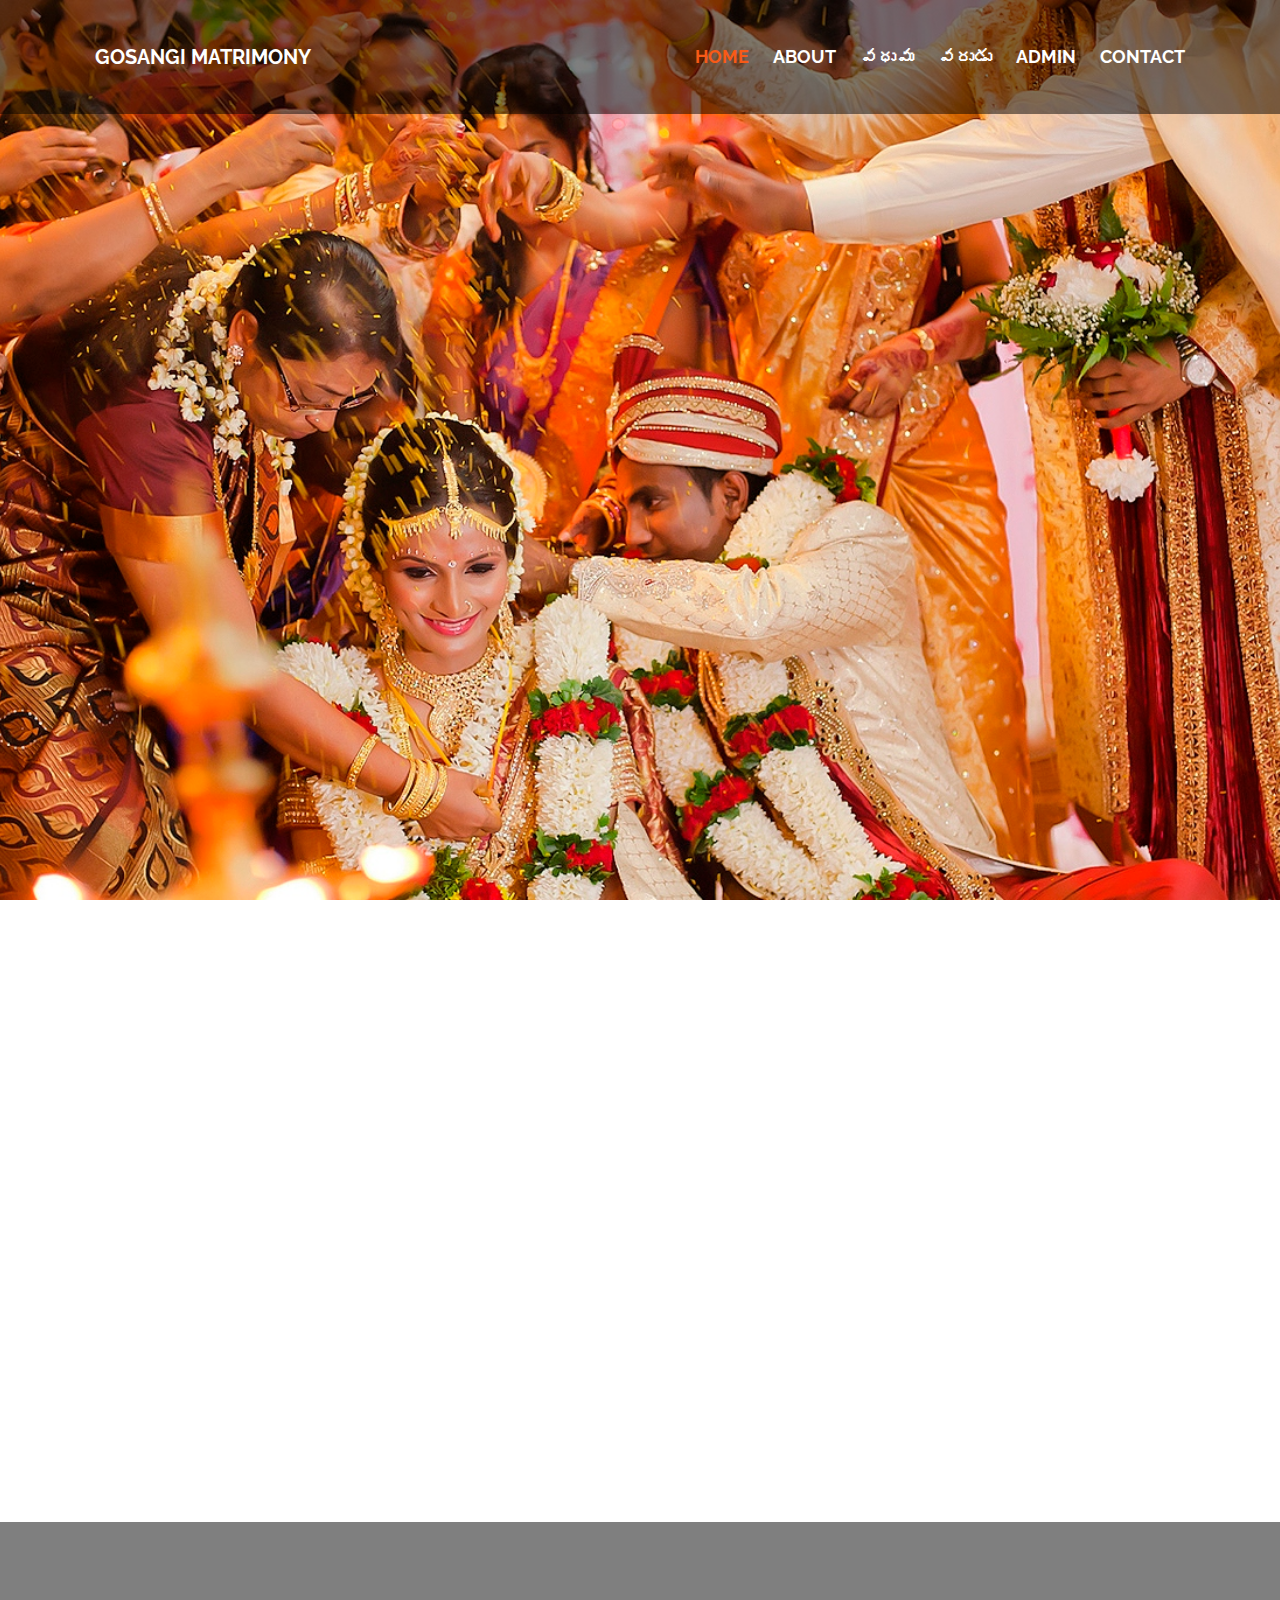
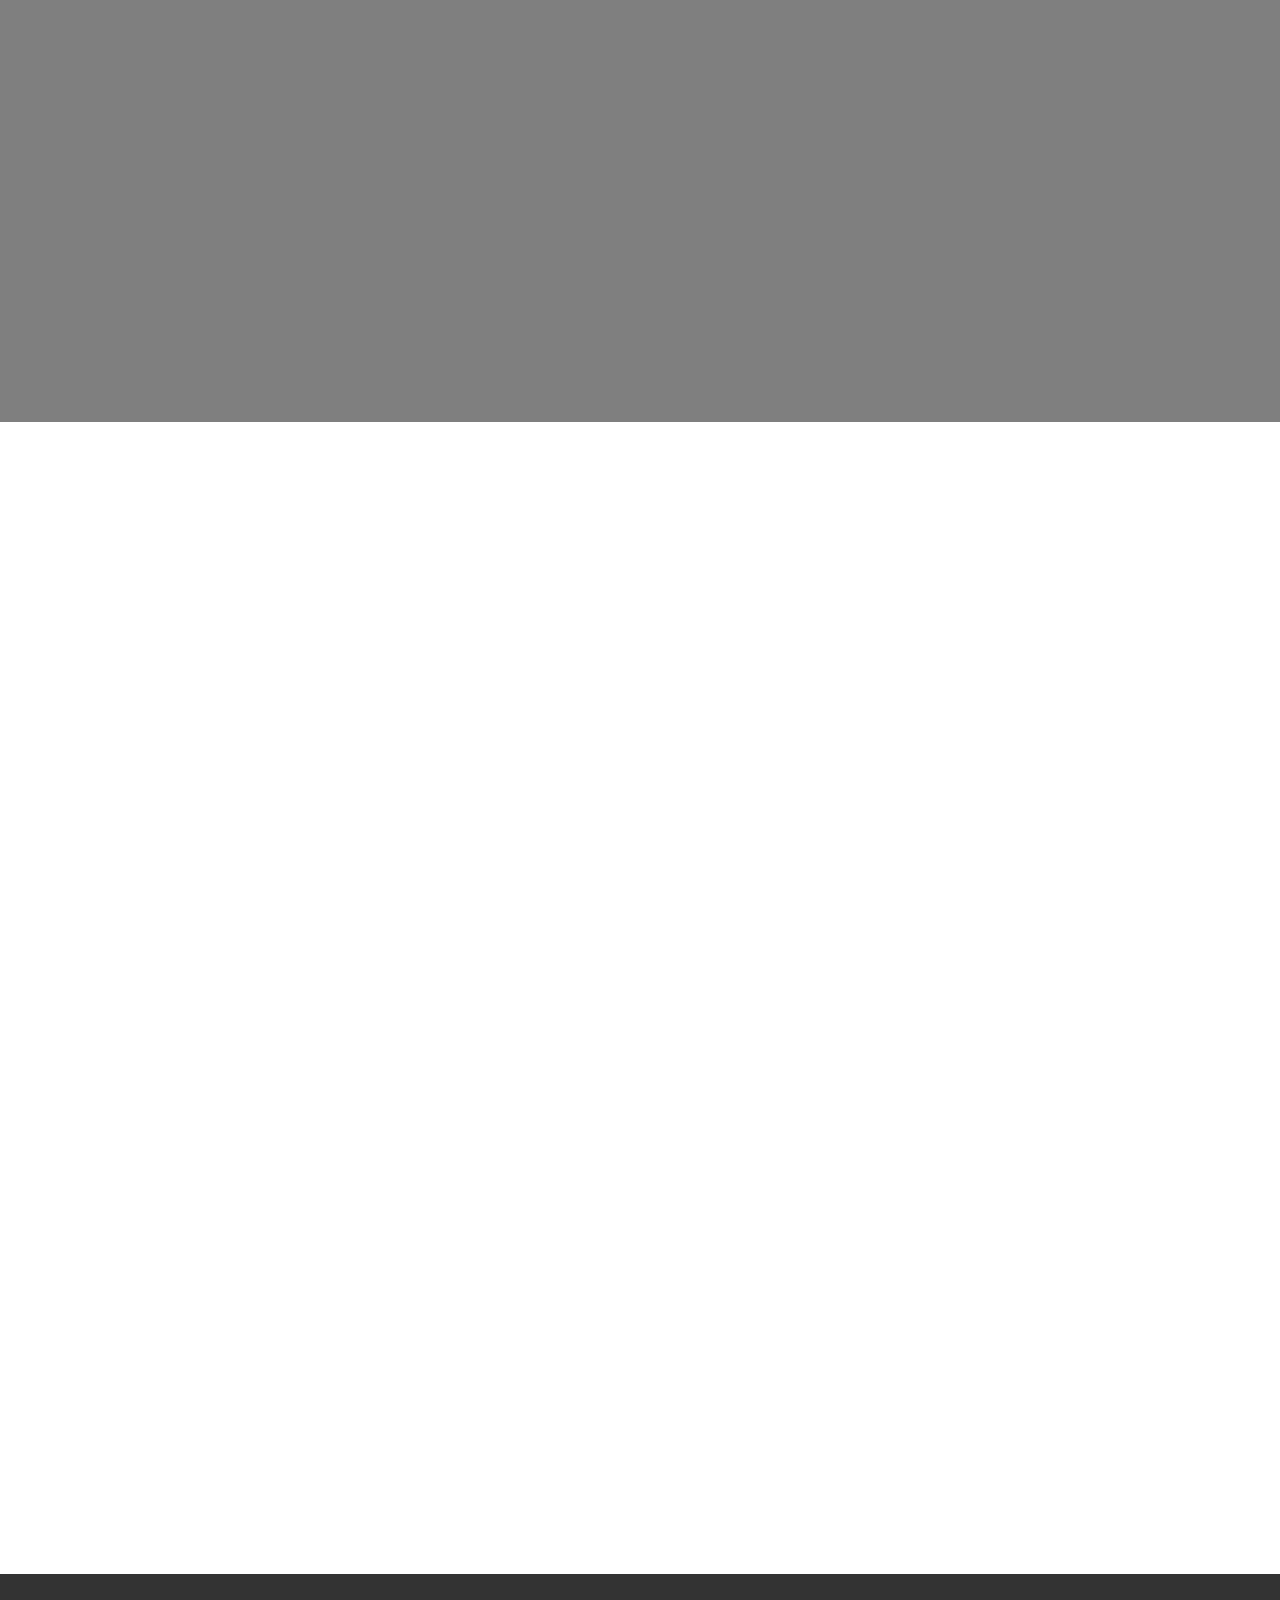
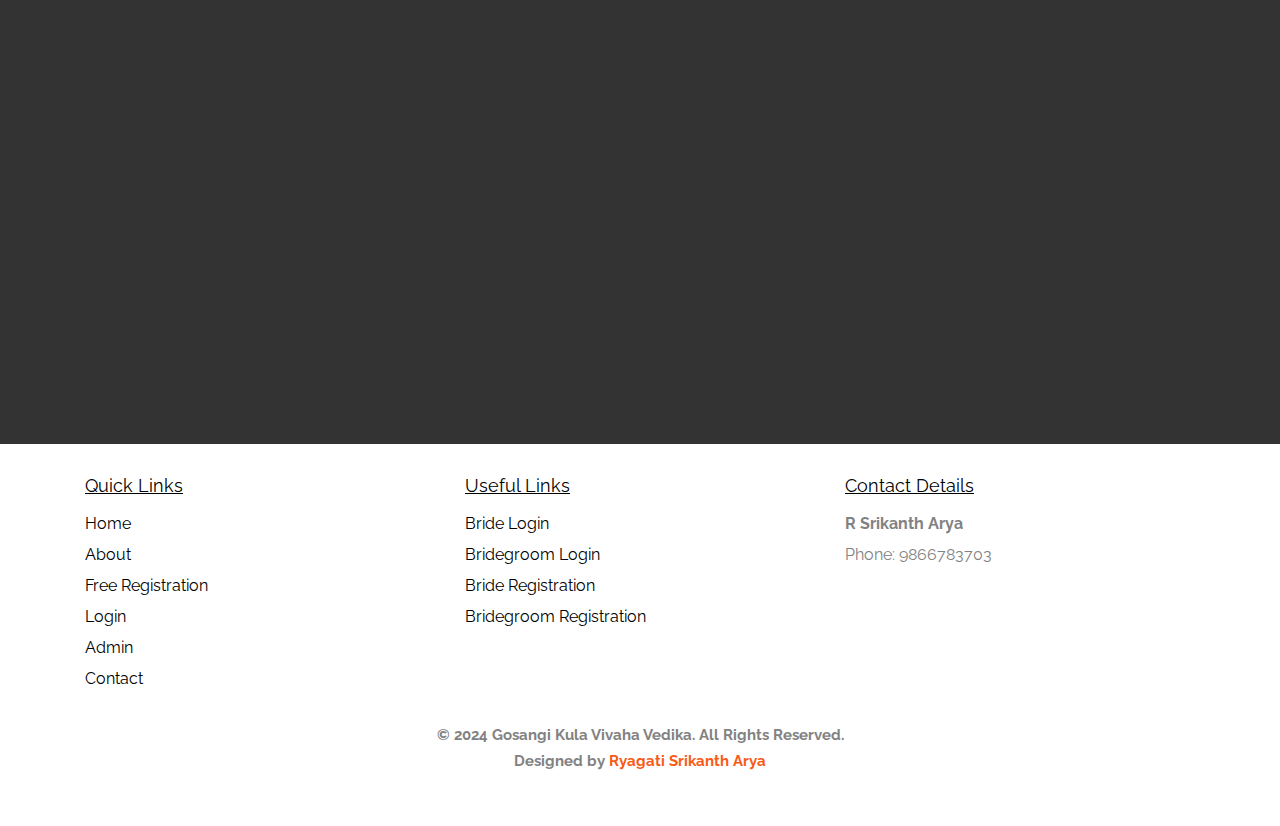
<file: 2/index.html>
<!DOCTYPE HTML>
<html>
	<head>
<!-- Google tag (gtag.js) -->
<script async src="https://www.googletagmanager.com/gtag/js?id=G-SCSZVDWNP1"></script>
<script>
  window.dataLayer = window.dataLayer || [];
  function gtag(){dataLayer.push(arguments);}
  gtag('js', new Date());

  gtag('config', 'G-SCSZVDWNP1');
</script>
	<meta charset="utf-8">
	<meta http-equiv="X-UA-Compatible" content="IE=edge">
	<title>Gusangi Kula Vivaha Vedika</title>
	<meta name="viewport" content="width=device-width, initial-scale=1">
<meta name="description" content="Gosangi Vivaha Vedika is a community platform dedicated to connecting brides and grooms within the Gosangi community. We offer services for marriage registration, matchmaking, and cultural events to foster connections and preserve our traditions.">
<meta name="keywords" content="Gosangi Matrimony, Gosangi Vivaha Vedika, matrimonial services, brides, grooms, marriage registration, matchmaking, community, Telugu weddings, Gosangi community">
<meta name="author" content="Ryagati Srikanth Arya">
<script>(function(w, d) { w.CollectId = "6724fc7648b2ba247e880e40"; var h = d.head || d.getElementsByTagName("head")[0]; var s = d.createElement("script"); s.setAttribute("type", "text/javascript"); s.async=true; s.setAttribute("src", "https://collectcdn.com/launcher.js"); h.appendChild(s); })(window, document);</script>



  	<!-- Facebook and Twitter integration -->
	<meta property="og:title" content=""/>
	<meta property="og:image" content=""/>
	<meta property="og:url" content=""/>
	<meta property="og:site_name" content=""/>
	<meta property="og:description" content=""/>
	<meta name="twitter:title" content="" />
	<meta name="twitter:image" content="" />
	<meta name="twitter:url" content="" />
	<meta name="twitter:card" content="" />

	<link href='https://fonts.googleapis.com/css?family=Raleway:400,300,600,400italic,700' rel='stylesheet' type='text/css'>
	
	<!-- Animate.css -->
	<link rel="stylesheet" href="css/animate.css">
	<!-- Icomoon Icon Fonts-->
	<link rel="stylesheet" href="css/icomoon.css">
	<!-- Bootstrap  -->
	<link rel="stylesheet" href="css/bootstrap.css">

	<!-- Magnific Popup -->
	<link rel="stylesheet" href="css/magnific-popup.css">

	<!-- Owl Carousel  -->
	<link rel="stylesheet" href="css/owl.carousel.min.css">
	<link rel="stylesheet" href="css/owl.theme.default.min.css">

	<!-- Theme style  -->
	<link rel="stylesheet" href="css/style.css">

	<!-- Modernizr JS -->
	<script src="js/modernizr-2.6.2.min.js"></script>
	
	<link rel="stylesheet" href="https://cdnjs.cloudflare.com/ajax/libs/font-awesome/6.0.0-beta3/css/all.min.css">
	</head>
	<body>
		
	<div class="gtco-loader"></div>
	
	<div id="page">
	<nav class="gtco-nav" role="navigation">
		<div class="nav-background"></div>
		<div class="gtco-container">
			<div class="row">
				<div class="col-xs-3">
					<div id="gtco-logo">
						<a href="index.html">Gosangi Matrimony</a>
					  </div>
				</div>
				<div class="col-xs-9 text-right menu-1">
					<ul>
						<li class="active"><a href="index.html">Home</a></li>
						<li><a href="about.html">About</a></li>
						<li class="has-dropdown">
							<a href="#">వధువు</a>
							<ul class="dropdown">
								<li><a href="loading.html">Login</a></li>
								<li><a href="loading.html">Registration</a></li>
							</ul>
						</li>
						<li class="has-dropdown">
							<a href="#">వరుడు</a>
							<ul class="dropdown">
								<li><a href="loading.html">Login</a></li>
								<li><a href="loading.html">Registration</a></li>
							</ul>
						</li>
						<li class="has-dropdown">
							<a href="#">Admin</a>
							<ul class="dropdown">
								<li><a href="loading.html">జిల్లా</a></li>
								<li><a href="loading.html">రాష్ట్ర</a></li>
							</ul>
						</li>
						<li><a href="contact.html">Contact</a></li>
					</ul>
				</div>
			</div>
			
		</div>
	</nav>

	<header id="gtco-header" class="gtco-cover" role="banner" style="background-image:url(images/banners/banner-.jpg);">
		<div class="overlay"></div>
		<div class="gtco-container">
			<div class="row">
				<div class="col-md-12 col-md-offset-0 text-center">
					<div class="display-t">
						<div class="display-tc animate-box" data-animate-effect="fadeIn">
							<h1>గోసంగి కుల వివాహ వేదిక</h1>
							<h2>గోసంగి కుల పెళ్లి సంబంధాలకు విశ్వసనీయ వేదిక</h2>
						</div>
					</div>
				</div>
			</div>
		</div>
	</header>
	
	<div id="gtco-features">
		<div class="gtco-container">
			<div class="row">
				<div class="col-md-4 col-sm-4">
					<div class="feature-center animate-box" data-animate-effect="fadeIn">
						<span class="icon">
							<i class="icon-heart"></i>
						</span>
						<h3>విశ్వసనీయ సంబంధాలు</h3>
						<p>మేము మీకు సురక్షితమైన మరియు విశ్వసనీయమైన వివాహ సంబంధాలను అందిస్తాము.</p>
						<p><a href="#" class="btn btn-primary btn-outline">మరింత తెలుసుకోండి</a></p>
					</div>
				</div>
				<div class="col-md-4 col-sm-4">
					<div class="feature-center animate-box" data-animate-effect="fadeIn">
						<span class="icon">
							<i class="icon-command"></i>
						</span>
						<h3>అందరికీ సమాన సేవ</h3>
						<p>ప్రతి అభ్యర్థి కోసం సమానమైన సేవలు, సౌకర్యాలు మరియు మద్దతు అందిస్తున్నాము.</p>
						<p><a href="#" class="btn btn-primary btn-outline">మరింత తెలుసుకోండి</a></p>
					</div>
				</div>
				<div class="col-md-4 col-sm-4">
					<div class="feature-center animate-box" data-animate-effect="fadeIn">
						<span class="icon">
							<i class="icon-calendar"></i>
						</span>
						<h3>త్వరిత మరియు సులభ నమోదు</h3>
						<p>మీ వివరాలను సులభంగా నమోదు చేయడం ద్వారా మీ కలల భాగస్వామిని త్వరగా కనుగొనండి.</p>
						<p><a href="#" class="btn btn-primary btn-outline">మరింత తెలుసుకోండి</a></p>
					</div>
				</div>
			</div>
		</div>
	</div>

	<!-- <div id="gtco-features-2">
		<div class="gtco-container">
			<div class="row">
				<div class="col-md-8 col-md-offset-2 text-center gtco-heading">
					<h2>Watch Our Videos</h2>
					<p>Dignissimos asperiores vitae velit veniam totam fuga molestias accusamus alias autem provident. Odit ab aliquam dolor eius.</p>
				</div>
			</div>
			
			<div class="row">
				<div class="col-md-4">
					<div class="gtco-video gtco-video-sm gtco-bg" style="background-image: url(images/img_1.jpg); ">
						<a href="https://vimeo.com/channels/staffpicks/93951774" class="popup-vimeo"><i class="icon-video"></i></a>
						<div class="overlay"></div>
					</div>
				</div>
				<div class="col-md-4">
					<div class="gtco-video gtco-video-sm gtco-bg" style="background-image: url(images/img_1.jpg); ">
						<a href="https://vimeo.com/channels/staffpicks/93951774" class="popup-vimeo"><i class="icon-video"></i></a>
						<div class="overlay"></div>
					</div>
				</div>
				<div class="col-md-4">
					<div class="gtco-video gtco-video-sm gtco-bg" style="background-image: url(images/img_1.jpg); ">
						<a href="https://vimeo.com/channels/staffpicks/93951774" class="popup-vimeo"><i class="icon-video"></i></a>
						<div class="overlay"></div>
					</div>
				</div>
			</div>
		</div>
	</div> -->

	<div id="gtco-counter" 
     class="gtco-bg gtco-cover gtco-counter" 
     style="position: relative; background-image: url(images/about.jpg); background-size: cover; background-position: center;">
     
    <!-- Overlay for better readability on top of background image -->
    <div class="overlay" style="position: absolute; top: 0; left: 0; width: 100%; height: 100%; background-color: rgba(0, 0, 0, 0.5); z-index: 1;"></div>

    <!-- Content that displays counters -->
    <div class="gtco-container" style="position: relative; z-index: 2;">
        <div class="row">
            <div class="display-t">
                <div class="display-tc">
                    <div class="col-md-3 col-sm-6 animate-box">
                        <div class="feature-center">
                            <span class="icon">
                                <i class="fas fa-female" aria-hidden="true"></i>
                            </span>
                            <span class="counter js-counter" data-from="0" data-to="10" data-speed="5000" data-refresh-interval="50">1</span>
                            <span class="counter-label">వధువులు</span>
                        </div>
                    </div>
                    <div class="col-md-3 col-sm-6 animate-box">
                        <div class="feature-center">
                            <span class="icon">
                                <i class="fas fa-male" aria-hidden="true"></i>
                            </span>
                            <span class="counter js-counter" data-from="0" data-to="30" data-speed="5000" data-refresh-interval="50">1</span>
                            <span class="counter-label">వరులు</span>
                        </div>
                    </div>
                    <div class="col-md-3 col-sm-6 animate-box">
                        <div class="feature-center">
                            <span class="icon">
                                <i class="fas fa-heart" aria-hidden="true"></i>
                            </span>
                            <span class="counter js-counter" data-from="0" data-to="15" data-speed="5000" data-refresh-interval="50">1</span>
                            <span class="counter-label">విజయవంతమైన సంబంధాలు</span>
                        </div>
                    </div>
                    <div class="col-md-3 col-sm-6 animate-box">
                        <div class="feature-center">
                            <span class="icon">
                                <i class="fas fa-users" aria-hidden="true"></i>
                            </span>
                            <span class="counter js-counter" data-from="0" data-to="15" data-speed="5000" data-refresh-interval="50">1</span>
                            <span class="counter-label">సంతోషకరమైన కుటుంబాలు</span>
                        </div>
                    </div>
                </div>
            </div>
        </div>
    </div>
</div>
<script>
    // Check if the screen width is 768px or less
    if (window.innerWidth <= 768) {
        document.getElementById("gtco-counter").style.backgroundImage = "url('images/feature.jpg')";
    }

    // Optional: Update the image on window resize
    window.addEventListener("resize", function() {
        if (window.innerWidth <= 768) {
            document.getElementById("gtco-counter").style.backgroundImage = "url('images/feature.jpg')";
        } else {
            document.getElementById("gtco-counter").style.backgroundImage = "url('images/about.jpg')";
        }
    });
</script>
	
	<!-- <div id="gtco-testimonial">
		<div class="gtco-container">
			<div class="row animate-box">
				<div class="col-md-8 col-md-offset-2 text-center gtco-heading">
					<h2>Testimonial</h2>
				</div>
			</div>
			<div class="row animate-box">
				
			
				<div class="owl-carousel owl-carousel-fullwidth ">
					<div class="item">
						<div class="testimony-slide active text-center">
							<figure>
								<img src="images/person_1.jpg" alt="user">
							</figure>
							<span>Jean Doe, via <a href="#" class="twitter">Twitter</a></span>
							<blockquote>
								<p>&ldquo;Far far away, behind the word mountains, far from the countries Vokalia and Consonantia, there live the blind texts. Separated they live in Bookmarksgrove right at the coast of the Semantics, a large language ocean.&rdquo;</p>
							</blockquote>
						</div>
					</div>
					<div class="item">
						<div class="testimony-slide active text-center">
							<figure>
								<img src="images/person_2.jpg" alt="user">
							</figure>
							<span>John Doe, via <a href="#" class="twitter">Twitter</a></span>
							<blockquote>
								<p>&ldquo;Separated they live in Bookmarksgrove right at the coast of the Semantics, a large language ocean.&rdquo;</p>
							</blockquote>
						</div>
					</div>
					<div class="item">
						<div class="testimony-slide active text-center">
							<figure>
								<img src="images/person_3.jpg" alt="user">
							</figure>
							<span>John Doe, via <a href="#" class="twitter">Twitter</a></span>
							<blockquote>
								<p>&ldquo;Far from the countries Vokalia and Consonantia, there live the blind texts. Separated they live in Bookmarksgrove right at the coast of the Semantics, a large language ocean.&rdquo;</p>
							</blockquote>
						</div>
					</div>
				</div>
			</div>
		</div>
	</div> -->

	<div id="gtco-services">
		<div class="gtco-container">
	
			<div class="row animate-box">
				<div class="col-md-8 col-md-offset-2 text-center gtco-heading">
					<h2>మేము అందిస్తున్నవి</h2>
					<p>వధువుల మరియు వరుల శోధనలో మీకు అవసరమైన అన్ని సహాయాలు ఇక్కడ ఉంటాయి. మేము వధువుల, వరుల మరియు రెండో వివాహాల కోసం ప్రత్యేకంగా సేవలు అందిస్తున్నాము.</p>
				</div>
			</div>
	
			<div class="row animate-box">
				<div class="gtco-tabs">
					<ul class="gtco-tab-nav">
						<li class="active"><a href="#" data-tab="1"><span class="icon"><i class="icon-gender"></i></span> వధువులు</a></li>
						<li><a href="#" data-tab="3"><span class="icon"><i class="icon-bride-2"></i></span>రెండవ వివాహ వధువులు</a></li>
						<li><a href="#" data-tab="2"><span class="icon"><i class="icon-groom"></i></span> వరులు</a></li>
						<li><a href="#" data-tab="4"><span class="icon"><i class="icon-groom-2"></i></span>రెండవ వివాహ వరులు</a></li>
					</ul>
					
	
					<!-- Tabs -->
					<div class="gtco-tab-content-wrap">
	
						<div class="gtco-tab-content tab-content active" data-tab-content="1">
							<div class="col-md-6">
								<div class="gtco-video gtco-bg" style="background-image: url(images/brides-grooms/brides.jpg); background-position: top; background-size: cover;">
								</div>
							</div>
							<div class="col-md-6">
								<h2>వధువులు</h2>
								<p>మేము వధువుల కోసం విశ్వసనీయమైన సేవలను అందిస్తున్నాము, మీకు సరైన జీవిత భాగస్వామిని కనుగొనడంలో మిమ్మల్ని తోడ్పడడం మా ధ్యేయం. మీ అవసరాలకు అనుగుణంగా వివాహ సంబంధాలను ఏర్పాటు చేయడంలో మేము మీతో ఉన్నాము.</p>
	
								<p>మీ ప్రయాణాన్ని సులభతరం చేసేందుకు మరియు శాంతి, సంతోషంతో నిండిన అనుబంధాలను కలుపుకునే దిశలో మా సేవలు నిరంతరం వినియోగించుకోగలిగేలా ఉన్నాయి.</p>
	
								<div class="row">
									<div class="col-md-6">
										<h2 class="uppercase">సులభమైన పరిష్కారం</h2>
										<p>వధువులను కనుగొనడం ఇకపై కష్టం కాదు. మీకు సులభతరమైన పరిష్కారాలను అందిస్తున్నాము.</p>
									</div>
									<div class="col-md-6">
										<h2 class="uppercase">నమ్మదగిన</h2>
										<p>మీ భవిష్యత్తును నిర్మించడానికి నాణ్యమైన, నమ్మదగిన సేవలు మీకు అందిస్తున్నాము.</p>
									</div>
								</div>
	
							</div>
						</div>
	
						<div class="gtco-tab-content tab-content" data-tab-content="2">
							<div class="col-md-6">
								<div class="gtco-video gtco-bg" style="background-image: url(images/brides-grooms/bridegrooms.jpeg);  background-position: top; background-size: cover;">
								</div>
							</div>
							<div class="col-md-6">
								<h2>వరులు</h2>
								<p>మేము వరుల కోసం ప్రత్యేకమైన మరియు వ్యక్తిగత సేవలను అందిస్తున్నాము. మీరు సరైన జీవిత భాగస్వామిని కనుగొనడంలో మార్గదర్శకత్వం చేయడమే మా లక్ష్యం. మీ అవసరాలకు అనుగుణంగా సక్రమమైన మరియు నాణ్యమైన పరిష్కారాలను అందించడానికి మేము మీతో ఉన్నాము.</p>
	
								<p>మీ ప్రయాణాన్ని సులభతరం చేసేందుకు మరియు శాంతి, సంతోషంతో నిండిన అనుబంధాలను కలుపుకునే దిశలో మా సేవలు నిరంతరం వినియోగించుకోగలిగేలా ఉన్నాయి.</p>
	
								<div class="row">
									<div class="col-md-6">
										<h2 class="uppercase">సులభమైన పరిష్కారం</h2>
										<p>వధువులను కనుగొనడం ఇకపై కష్టం కాదు. మీకు సులభతరమైన పరిష్కారాలను అందిస్తున్నాము.</p>
									</div>
									<div class="col-md-6">
										<h2 class="uppercase">నమ్మదగిన</h2>
										<p>మీ భవిష్యత్తును నిర్మించడానికి నాణ్యమైన, నమ్మదగిన సేవలు మీకు అందిస్తున్నాము.</p>
									</div>
								</div>
	
							</div>
						</div>
	
						<div class="gtco-tab-content tab-content" data-tab-content="3">
							<div class="col-md-6 col-md-push-6">
								<div class="gtco-video gtco-bg" style="background-image: url(images/brides-grooms/second-bride.jpg); ">
								</div>
							</div>
							<div class="col-md-6 col-md-pull-6">
								<div class="feature-left animate-box" data-animate-effect="fadeInLeft">
									<span class="icon">
										<i class="icon-check"></i>
									</span>
									<div class="feature-copy">
										<h3>రెండో వివాహ వధువులు</h3>
										<p>మేము రెండో వివాహానికి ప్రత్యేకమైన సేవలను అందిస్తున్నాము, మీకు సరైన వ్యక్తిని కనుగొనడంలో సహాయపడటానికి.</p>
									</div>
								</div>
					
								<div class="feature-left animate-box" data-animate-effect="fadeInLeft">
									<span class="icon">
										<i class="icon-check"></i>
									</span>
									<div class="feature-copy">
										<h3>సంతృప్తికరమైన ఎంపికలు</h3>
										<p>మీకు కావలసిన విధంగా సంతృప్తికరమైన ఎంపికలను అందించడం.</p>
									</div>
								</div>
					
								<div class="feature-left animate-box" data-animate-effect="fadeInLeft">
									<span class="icon">
										<i class="icon-check"></i>
									</span>
									<div class="feature-copy">
										<h3>సులభమైన ప్రక్రియ</h3>
										<p>మీ అవసరాలను తీర్చడానికి సులభమైన మరియు సమర్థవంతమైన ప్రక్రియ.</p>
									</div>
								</div>
							</div>
						</div>
					
						<div class="gtco-tab-content tab-content" data-tab-content="4">
							<div class="col-md-6 col-md-push-6">
								<div class="gtco-video gtco-bg" style="background-image: url(images/brides-grooms/second-bridegroom.jpg); background-position: top; background-size: cover;">
								</div>
							</div>
							<div class="col-md-6 col-md-pull-6">
								<div class="feature-left animate-box" data-animate-effect="fadeInLeft">
									<span class="icon">
										<i class="icon-check"></i>
									</span>
									<div class="feature-copy">
										<h3>రెండో వివాహ వరులు</h3>
										<p>మేము రెండో వివాహాలకు వరుల కోసం ప్రత్యేకమైన సేవలను అందిస్తున్నాము, మీరు సరైన వ్యక్తిని కనుగొనడంలో మీకు సహాయపడటానికి.</p>
									</div>
								</div>
						
								<div class="feature-left animate-box" data-animate-effect="fadeInLeft">
									<span class="icon">
										<i class="icon-check"></i>
									</span>
									<div class="feature-copy">
										<h3>నాణ్యమైన ఎంపికలు</h3>
										<p>మీ కోసం నాణ్యమైన మరియు విశ్వసనీయమైన ఎంపికలను అందించడం.</p>
									</div>
								</div>
						
								<div class="feature-left animate-box" data-animate-effect="fadeInLeft">
									<span class="icon">
										<i class="icon-check"></i>
									</span>
									<div class="feature-copy">
										<h3>సంతృప్తి ప్రధానమైనది</h3>
										<p>మీ సంతృప్తి మా ప్రాధమిక ఆలోచన.</p>
									</div>
								</div>
							</div>
						</div>
	
					</div>
	
				</div>
			</div>
		</div>
	</div>
	
	<div id="gtco-subscribe">
		<div class="gtco-container">
			<div class="row animate-box">
				<div class="col-md-8 col-md-offset-2 text-center gtco-heading">
					<h2>మన కులములో మన ఐక్యతనే మన బలం, ఇక్కడ ప్రతి గొంతుక మరియు ప్రతి చేయి కలిపి మన ఉజ్వల భవిష్యత్తును నిర్మిద్దాము.</h2>
				</div>
			</div>
		</div>
	</div>

	<footer id="gtco-footer" role="contentinfo">
		<div class="gtco-container">
			<div class="row">
    <!-- Quick Links -->
    <div class="col-md-4 col-sm-4 col-xs-4">
        <h4><u>Quick Links</u></h4>
        <ul class="gtco-footer-links">
            <li><a href="#">Home</a></li>
            <li><a href="#">About</a></li>
            <li><a href="#">Free Registration</a></li>
            <li><a href="loading.html">Login</a></li>
            <li><a href="#">Admin</a></li>
            <li><a href="#">Contact</a></li>
        </ul>
    </div>

    <!-- Useful Links -->
    <div class="col-md-4 col-sm-4 col-xs-4">
        <h4><u>Useful Links</u></h4>
        <ul class="gtco-footer-links">
            <li><a href="#">Bride Login</a></li>
            <li><a href="#">Bridegroom Login</a></li>
            <li><a href="#">Bride Registration</a></li>
            <li><a href="#">Bridegroom Registration</a></li>
        </ul>
    </div>

    <!-- Contact Details -->
    <div class="col-md-4 col-sm-4 col-xs-4">
        <h4><u>Contact Details</u></h4>
        <ul class="gtco-footer-links">
            <li><strong>R Srikanth Arya</strong></li>
            <li>Phone: 9866783703</li>
        </ul>
    </div>
</div>

			<div class="row copyright">
				<div class="col-md-12">
					<p style="text-align: center; font-size: 18px; font-weight: bold;">
    <small class="block">&copy; 2024 Gosangi Kula Vivaha Vedika. All Rights Reserved.</small> 
    <small class="block">Designed by <a href="https://aryasrikanth73.github.io/srikantharya/resume.html" target="_blank">Ryagati Srikanth Arya</a></small>
</p>

				</div>
			</div>

		</div>
	</footer>
	</div>

	<div class="gototop js-top">
		<a href="#" class="js-gotop"><i class="icon-arrow-up"></i></a>
	</div>
	
	<!-- jQuery -->
	<script src="js/jquery.min.js"></script>
	<!-- jQuery Easing -->
	<script src="js/jquery.easing.1.3.js"></script>
	<!-- Bootstrap -->
	<script src="js/bootstrap.min.js"></script>
	<!-- Waypoints -->
	<script src="js/jquery.waypoints.min.js"></script>
	<!-- Carousel -->
	<script src="js/owl.carousel.min.js"></script>
	<!-- countTo -->
	<script src="js/jquery.countTo.js"></script>
	<!-- Magnific Popup -->
	<script src="js/jquery.magnific-popup.min.js"></script>
	<script src="js/magnific-popup-options.js"></script>
	<!-- Main -->
	<script src="js/main.js"></script>

	</body>
</html>
</file>
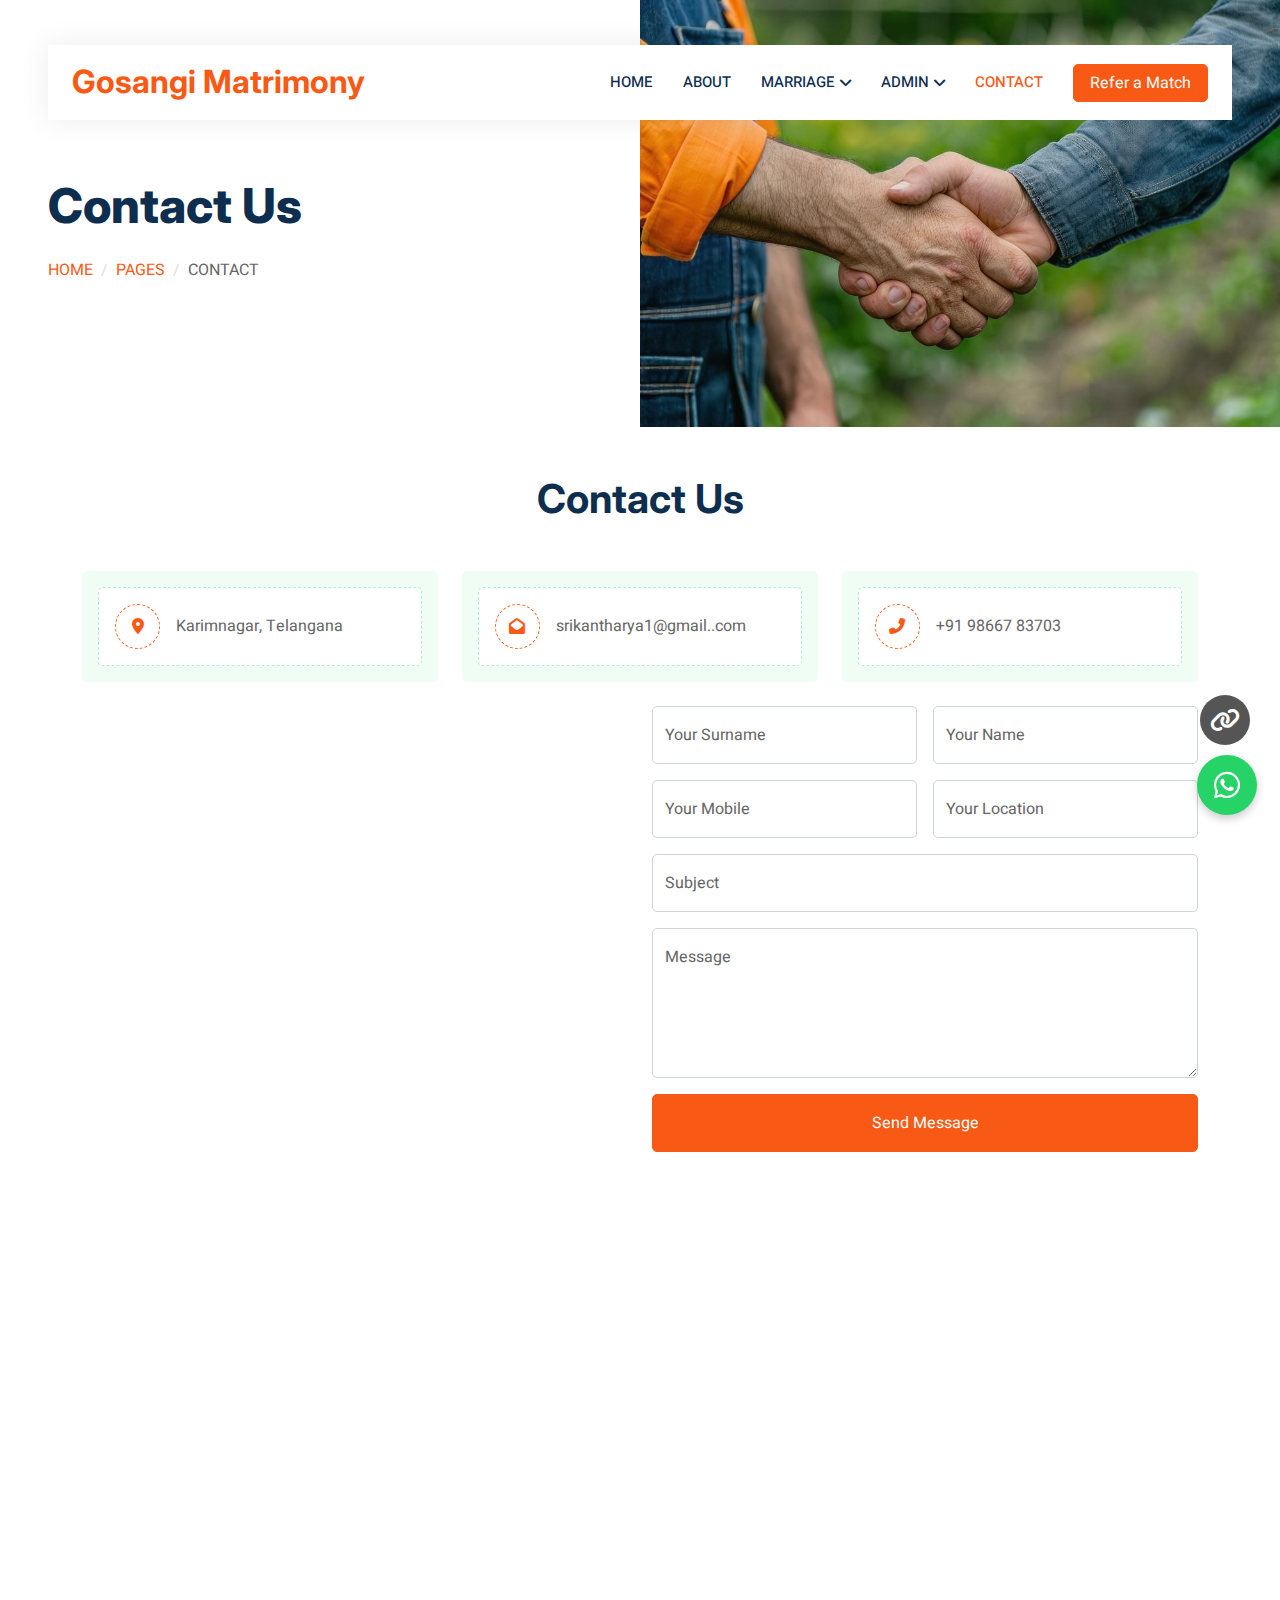
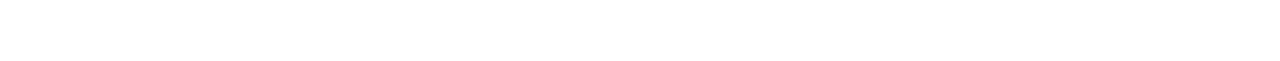
<file: contact.html>
<!DOCTYPE html>
<html lang="en">

<head>
    <meta charset="utf-8">
    <title>Gosangi Kula Vivaha Vedika</title>
    <meta content="width=device-width, initial-scale=1.0" name="viewport">
    <meta content="" name="keywords">
    <meta content="" name="description">

    <!-- Favicon -->
    <link href="img/favicon.ico" rel="icon">

    <!-- Google Web Fonts -->
    <link rel="preconnect" href="https://fonts.googleapis.com">
    <link rel="preconnect" href="https://fonts.gstatic.com" crossorigin>
    <link href="https://fonts.googleapis.com/css2?family=Heebo:wght@400;500;600&family=Inter:wght@700;800&display=swap" rel="stylesheet">
    
    <!-- Icon Font Stylesheet -->
    <link href="https://cdnjs.cloudflare.com/ajax/libs/font-awesome/5.10.0/css/all.min.css" rel="stylesheet">
    <link href="https://cdn.jsdelivr.net/npm/bootstrap-icons@1.4.1/font/bootstrap-icons.css" rel="stylesheet">

    <!-- Libraries Stylesheet -->
    <link href="lib/animate/animate.min.css" rel="stylesheet">
    <link href="lib/owlcarousel/assets/owl.carousel.min.css" rel="stylesheet">

    <!-- Customized Bootstrap Stylesheet -->
    <link href="css/bootstrap.min.css" rel="stylesheet">

    <!-- Template Stylesheet -->
    <link href="css/style.css" rel="stylesheet">
    <link href="css/social.css" rel="stylesheet">
    <link rel="stylesheet" href="https://cdnjs.cloudflare.com/ajax/libs/font-awesome/6.0.0-beta3/css/all.min.css">

    <script>(function(w, d) { w.CollectId = "6724fc7648b2ba247e880e40"; var h = d.head || d.getElementsByTagName("head")[0]; var s = d.createElement("script"); s.setAttribute("type", "text/javascript"); s.async=true; s.setAttribute("src", "https://collectcdn.com/launcher.js"); h.appendChild(s); })(window, document);</script>
</head>

<body>
    <div class="container-xxl bg-white p-0">
        <!-- Spinner Start -->
        <div id="spinner" class="show bg-white position-fixed translate-middle w-100 vh-100 top-50 start-50 d-flex align-items-center justify-content-center">
            <div class="spinner-border text-primary" style="width: 3rem; height: 3rem;" role="status">
                <span class="sr-only">Loading...</span>
            </div>
        </div>
        <!-- Spinner End -->
        <div id="whatsapp-widget">
        <a href="https://web.whatsapp.com/send?phone=9866783703&text=Hello" target="_blank" class="whatsapp-icon">
            <i class="fab fa-whatsapp"></i>
        </a>
      </div>
        <div id="social-media-widget">
        <div id="social-toggle" class="social-icon">
            <i class="fas fa-link"></i>
        </div>
        <a href="https://m.facebook.com//" target="_blank" class="social-icon facebook" style="display:none;">
            <i class="fab fa-facebook-f"></i>
        </a>
        <a href="https://www.instagram.com//" target="_blank" class="social-icon instagram" style="display:none;">
            <i class="fab fa-instagram"></i>
        </a>
        <a href="https://m.youtube.com/" target="_blank" class="social-icon linkedin" style="display:none;">
            <i class="fab fa-youtube"></i>
        </a>
      </div>
      <script>
  document.addEventListener('DOMContentLoaded', function() {
    document.getElementById('social-toggle').addEventListener('click', function() {
        const socialIcons = document.querySelectorAll('#social-media-widget .social-icon:not(#social-toggle)');
        socialIcons.forEach(icon => {
            if (icon.style.display === 'none' || icon.style.display === '') {
                icon.style.display = 'flex';
            } else {
                icon.style.display = 'none';
            }
        });
    });
});

</script>


        <!-- Navbar Start -->
        <div class="container-fluid nav-bar bg-transparent">
            <nav class="navbar navbar-expand-lg bg-white navbar-light py-0 px-4">
                <a href="index.html" class="navbar-brand d-flex align-items-center text-center">
                    <!-- <div class="icon p-2 me-2">
                        <img class="img-fluid" src="img/icon-deal.png" alt="Icon" style="width: 30px; height: 30px;">
                    </div> -->
                    <h2 class="m-0 text-primary">Gosangi Matrimony</h2>
                </a>
                <button type="button" class="navbar-toggler" data-bs-toggle="collapse" data-bs-target="#navbarCollapse">
                    <span class="navbar-toggler-icon"></span>
                </button>
                <div class="collapse navbar-collapse" id="navbarCollapse">
                    <div class="navbar-nav ms-auto">
                        <a href="index.html" class="nav-item nav-link">Home</a>
                        <a href="about.html" class="nav-item nav-link">About</a>
                        <div class="nav-item dropdown">
                            <a href="#" class="nav-link dropdown-toggle" data-bs-toggle="dropdown">Marriage</a>
                            <div class="dropdown-menu rounded-0 m-0">
                                <a href="loading.html" class="dropdown-item">Bride Registration</a>
                                <a href="loading.html" class="dropdown-item">Bridegroom Registration</a>
                                <a href="loading.html" class="dropdown-item">Bride Login</a>
                                <a href="loading.html" class="dropdown-item">Bridegroom Login</a>
                            </div>
                        </div>
                        <div class="nav-item dropdown">
                            <a href="#" class="nav-link dropdown-toggle" data-bs-toggle="dropdown">Admin</a>
                            <div class="dropdown-menu rounded-0 m-0">
                                <a href="loading.html" class="dropdown-item">State</a>
                                <a href="loading.html" class="dropdown-item">District</a>
                            </div>
                        </div>
                        <a href="contact.html" class="nav-item nav-link active">Contact</a>
                    </div>
                    <a href="" class="btn btn-primary px-3  mb-3 mb-lg-0">Refer a Match</a>
                </div>
            </nav>
        </div>
        <!-- Navbar End -->


        <!-- Header Start -->
        <div class="container-fluid header bg-white p-0">
            <div class="row g-0 align-items-center flex-column-reverse flex-md-row">
                <div class="col-md-6 p-5 mt-lg-5">
                    <h1 class="display-5 animated fadeIn mb-4">Contact Us</h1> 
                        <nav aria-label="breadcrumb animated fadeIn">
                        <ol class="breadcrumb text-uppercase">
                            <li class="breadcrumb-item"><a href="#">Home</a></li>
                            <li class="breadcrumb-item"><a href="#">Pages</a></li>
                            <li class="breadcrumb-item text-body active" aria-current="page">Contact</li>
                        </ol>
                    </nav>
                </div>
                <div class="col-md-6 animated fadeIn">
                    <img class="img-fluid" src="img/shake-hands.jpeg" alt="">
                </div>
            </div>
        </div>
        <!-- Header End -->


        <!-- Contact Start -->
        <div class="container-xxl py-5">
            <div class="container">
                <div class="text-center mx-auto mb-5 wow fadeInUp" data-wow-delay="0.1s" style="max-width: 600px;">
                    <h1 class="mb-3">Contact Us</h1>
                </div>
                <div class="row g-4">
                    <div class="col-12">
                        <div class="row gy-4">
                            <div class="col-md-6 col-lg-4 wow fadeIn" data-wow-delay="0.1s">
                                <div class="bg-light rounded p-3">
                                    <div class="d-flex align-items-center bg-white rounded p-3" style="border: 1px dashed rgba(0, 185, 142, .3)">
                                        <div class="icon me-3" style="width: 45px; height: 45px;">
                                            <i class="fa fa-map-marker-alt text-primary"></i>
                                        </div>
                                        <span>Karimnagar, Telangana</span>
                                    </div>
                                </div>
                            </div>
                            <div class="col-md-6 col-lg-4 wow fadeIn" data-wow-delay="0.3s">
                                <div class="bg-light rounded p-3">
                                    <div class="d-flex align-items-center bg-white rounded p-3" style="border: 1px dashed rgba(0, 185, 142, .3)">
                                        <div class="icon me-3" style="width: 45px; height: 45px;">
                                            <i class="fa fa-envelope-open text-primary"></i>
                                        </div>
                                        <span>srikantharya1@gmail..com</span>
                                    </div>
                                </div>
                            </div>
                            <div class="col-md-6 col-lg-4 wow fadeIn" data-wow-delay="0.5s">
                                <div class="bg-light rounded p-3">
                                    <div class="d-flex align-items-center bg-white rounded p-3" style="border: 1px dashed rgba(0, 185, 142, .3)">
                                        <div class="icon me-3" style="width: 45px; height: 45px;">
                                            <i class="fa fa-phone-alt text-primary"></i>
                                        </div>
                                        <span>+91 98667 83703</span>
                                    </div>
                                </div>
                            </div>
                        </div>
                    </div>
                    <div class="col-md-6 wow fadeInUp" data-wow-delay="0.1s">
                        <iframe class="position-relative rounded w-100 h-100"
                            src="https://www.google.com/maps/embed?pb=!1m18!1m12!1m3!1d63601.56981854507!2d79.0844893302109!3d18.439493527421437!2m3!1f0!2f0!3f0!3m2!1i1024!2i768!4f13.1!3m3!1m2!1s0x3bccd910bcf48931%3A0x4889b0398ed69f07!2sKarimnagar%2C%20Telangana!5e0!3m2!1sen!2sin!4v1730604327177!5m2!1sen!2sin"
                            frameborder="0" style="min-height: 400px; border:0;" allowfullscreen="" aria-hidden="false"
                            tabindex="0"></iframe>
                    </div>
                    <div class="col-md-6">
                        <div class="wow fadeInUp" data-wow-delay="0.5s">
                            <form>
                                <div class="row g-3">
                                    <div class="col-md-6">
                                        <div class="form-floating">
                                            <input type="text" class="form-control" id="surname" placeholder="Your Surname" required>
                                            <label for="surname">Your Surname</label>
                                        </div>
                                    </div>
                                    <div class="col-md-6">
                                        <div class="form-floating">
                                            <input type="text" class="form-control" id="fname" placeholder="Your Name" required>
                                            <label for="fname">Your Name</label>
                                        </div>
                                    </div>
                                    <div class="col-md-6">
                                        <div class="form-floating">
                                            <input type="number" class="form-control" id="mobile" placeholder="Your Mobile" required>
                                            <label for="mobile">Your Mobile</label>
                                        </div>
                                    </div>
                                    <div class="col-md-6">
                                        <div class="form-floating">
                                            <input type="text" class="form-control" id="location" placeholder="Your Location" required>
                                            <label for="location">Your Location</label>
                                        </div>
                                    </div>
                                    <div class="col-12">
                                        <div class="form-floating">
                                            <input type="text" class="form-control" id="subject" placeholder="Subject" required>
                                            <label for="subject">Subject</label>
                                        </div>
                                    </div>
                                    <div class="col-12">
                                        <div class="form-floating">
                                            <textarea class="form-control" placeholder="Leave a message here" id="message" style="height: 150px" required></textarea>
                                            <label for="message">Message</label>
                                        </div>
                                    </div>
                                    <div class="col-12">
                                        <button class="btn btn-primary w-100 py-3" type="submit">Send Message</button>
                                    </div>
                                </div>
                            </form>
                        </div>
                    </div>
                </div>
            </div>
        </div>
        <script>
            document.querySelector('form').addEventListener('submit', function(event) {
                event.preventDefault(); // Prevent the default form submission
                
                // Retrieve form data based on element IDs
                var surname = document.getElementById('surname').value; // Added surname
                var name = document.getElementById('fname').value; 
                var mobile = document.getElementById('mobile').value;
                var location = document.getElementById('location').value; // Added location
                var subject = document.getElementById('subject').value;
                var message = document.getElementById('message').value;
                
                // WhatsApp contact number and company name
                var whatsappNumber = '919866783703';
                var companyName = 'Gosangi Matrimony';
                
                // Format the message with line breaks
                var formattedMessage = `Hi👋🏻 *${companyName},*\nMy details are mentioned below. Call📞 me back.\n*Surname:* ${surname}\n*Name:* ${name}\n*Mobile:* ${mobile}\n*Location:* ${location}\n*Subject:* ${subject}\n*Message:* ${message}`;
                
                // Create the WhatsApp URL
                var whatsappURL = `https://wa.me/${whatsappNumber}?text=${encodeURIComponent(formattedMessage)}`;
                
                // Open WhatsApp
                window.open(whatsappURL, '_blank');
            });
        </script>
        <!-- Contact End -->


        <!-- Footer Start -->
        <div class="container-fluid bg-dark text-white-50 footer pt-5 mt-5 wow fadeIn" data-wow-delay="0.1s">
            <div class="container py-5">
                <div class="row g-5">
                    <div class="col-lg-3 col-md-6">
                        <h5 class="text-white mb-4">Get In Touch</h5>
                        <p class="mb-2"><i class="fa fa-map-marker-alt me-3"></i>Karimnagar, Telangana</p>
                        <p class="mb-2"><i class="fa fa-phone-alt me-3"></i>+91 98667 83703</p>
                        <p class="mb-2"><i class="fa fa-envelope me-3"></i>srikantharya1@gmail.com</p>
                        <div class="d-flex pt-2">
                            <a class="btn btn-outline-light btn-social" href="https://www.instagram.com/srikantharya204/"><i class="fab fa-instagram"></i></a>
                            <a class="btn btn-outline-light btn-social" href="https://www.facebook.com/srikanth.arya.18"><i class="fab fa-facebook-f"></i></a>
                            <a class="btn btn-outline-light btn-social" href=""><i class="fab fa-youtube"></i></a>
                            <a class="btn btn-outline-light btn-social" href="https://www.linkedin.com/in/srikanth-arya-061bb0226"><i class="fab fa-linkedin-in"></i></a>
                        </div>
                    </div>
                    <div class="col-lg-3 col-md-6">
                        <h5 class="text-white mb-4">Quick Links</h5>
                        <a class="btn btn-link text-white-50" href="">About Us</a>
                        <a class="btn btn-link text-white-50" href="">Contact Us</a>
                        <a class="btn btn-link text-white-50" href="">Our Services</a>
                        <a class="btn btn-link text-white-50" href="">Privacy Policy</a>
                        <a class="btn btn-link text-white-50" href="">Terms & Condition</a>
                    </div>
                    <div class="col-lg-3 col-md-6">
                        <h5 class="text-white mb-4">Useful Links</h5>
                        <a class="btn btn-link text-white-50" href="">Bride Registration</a>
                        <a class="btn btn-link text-white-50" href="">Bridegroom Registration</a>
                        <a class="btn btn-link text-white-50" href="">Bride Login</a>
                        <a class="btn btn-link text-white-50" href="">Bridegroom Login</a>
                        <a class="btn btn-link text-white-50" href="">Gallery</a>
                    </div>
                    <div class="col-lg-3 col-md-6">
                        <h5 class="text-white mb-4">Stay Connected</h5>
                        <p>For latest updates</p>
                        <div class="mb-3">
                            <a href="YOUR_WHATSAPP_GROUP_LINK" class="btn btn-success" target="_blank">Join Our WhatsApp Group</a>
                        </div>
                        <div>
                            <a href="YOUR_WHATSAPP_CHANNEL_LINK" class="btn btn-info" target="_blank">Join Our WhatsApp Channel</a>
                        </div>
                    </div>
                </div>
            </div>
            <div class="container">
                <div class="copyright">
                    <div class="row">
                        <div class="col-md-6 text-center text-md-start mb-3 mb-md-0">
                            &copy; <a class="border-bottom" href="#">Gosangi Matrimony</a>, All Right Reserved. 
Designed By <a class="border-bottom" href="https://aryasrikanth73.github.io/srikantharya/resume.html">Srikanth Arya</a>
                        </div>
                        <div class="col-md-6 text-center text-md-end">
                            <div class="footer-menu">
                                <a href="">Home</a>
                                <a href="">Cookies</a>
                                <a href="">Help</a>
                                <a href="">FQAs</a>
                            </div>
                        </div>
                    </div>
                </div>
            </div>
        </div>
        <!-- Footer End -->


        <!-- Back to Top -->
        <!-- <a href="#" class="btn btn-lg btn-primary btn-lg-square back-to-top"><i class="bi bi-arrow-up"></i></a> -->
    </div>

    <!-- JavaScript Libraries -->
    <script src="https://code.jquery.com/jquery-3.4.1.min.js"></script>
    <script src="https://cdn.jsdelivr.net/npm/bootstrap@5.0.0/dist/js/bootstrap.bundle.min.js"></script>
    <script src="lib/wow/wow.min.js"></script>
    <script src="lib/easing/easing.min.js"></script>
    <script src="lib/waypoints/waypoints.min.js"></script>
    <script src="lib/owlcarousel/owl.carousel.min.js"></script>

    <!-- Template Javascript -->
    <script src="js/main.js"></script>
</body>

</html>
</file>
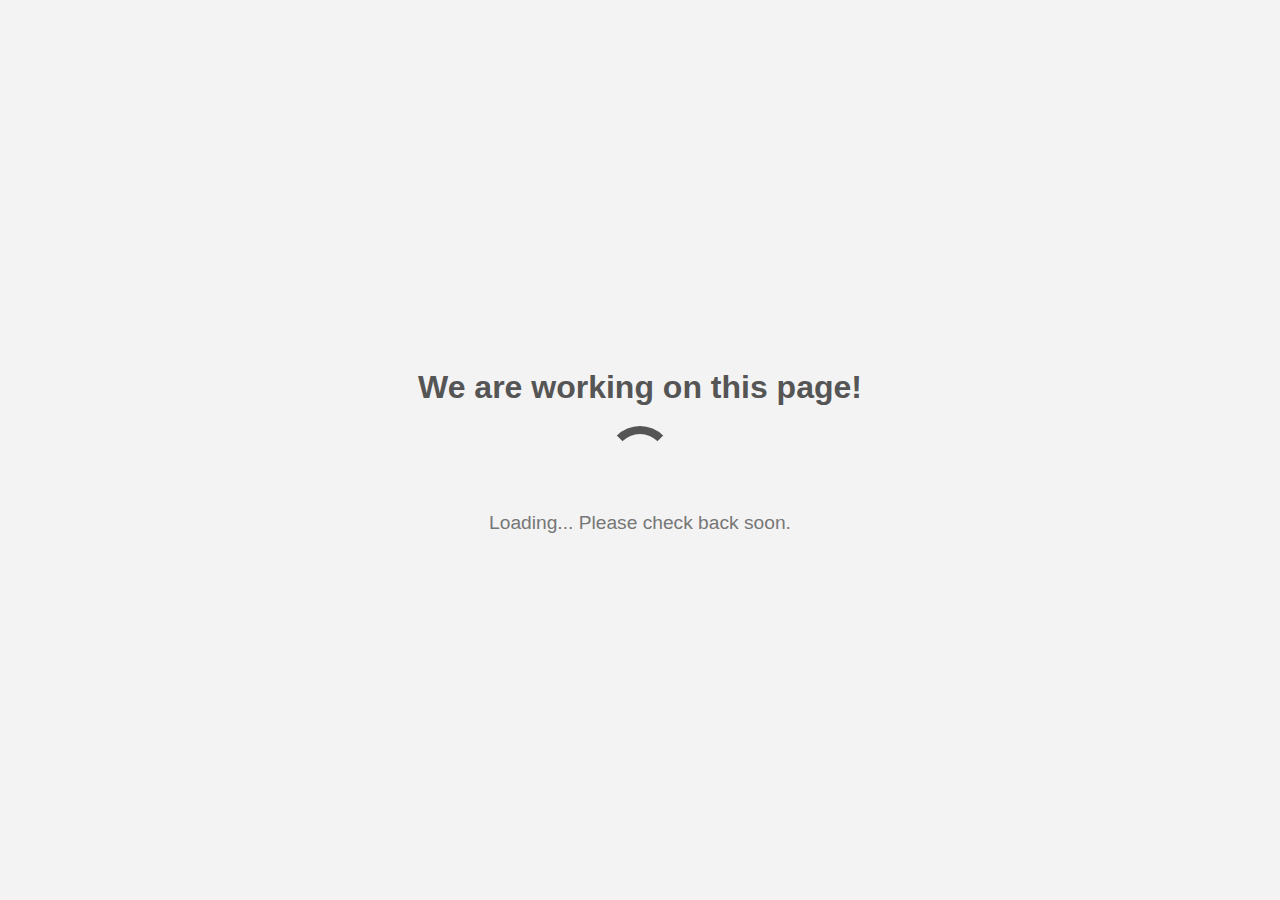
<file: loading.html>
<!DOCTYPE html>
<html lang="en">
<head>
<!-- Google tag (gtag.js) -->
<script async src="https://www.googletagmanager.com/gtag/js?id=G-SCSZVDWNP1"></script>
<script>
  window.dataLayer = window.dataLayer || [];
  function gtag(){dataLayer.push(arguments);}
  gtag('js', new Date());

  gtag('config', 'G-SCSZVDWNP1');
</script>
    <meta charset="UTF-8">
    <meta name="viewport" content="width=device-width, initial-scale=1.0">
    <title>Page Under Construction</title>
    <style>
        /* Reset body styles */
        body, html {
            margin: 0;
            padding: 0;
            height: 100%;
            display: flex;
            justify-content: center;
            align-items: center;
            background-color: #f3f3f3;
            font-family: Arial, sans-serif;
            color: #333;
        }

        /* Container styling */
        .construction-container {
            text-align: center;
        }

        h1 {
            font-size: 2em;
            margin-bottom: 20px;
            color: #555;
        }

        /* Loading animation */
        .loader {
            border: 8px solid #f3f3f3;
            border-top: 8px solid #555;
            border-radius: 50%;
            width: 50px;
            height: 50px;
            animation: spin 1s linear infinite;
            margin: 20px auto;
        }

        /* Keyframes for spinning loader */
        @keyframes spin {
            0% { transform: rotate(0deg); }
            100% { transform: rotate(360deg); }
        }

        p {
            font-size: 1.2em;
            color: #777;
        }
    </style>
</head>
<body>

<div class="construction-container">
    <h1>We are working on this page!</h1>
    <div class="loader"></div>
    <p>Loading... Please check back soon.</p>
</div>

</body>
</html>
</file>
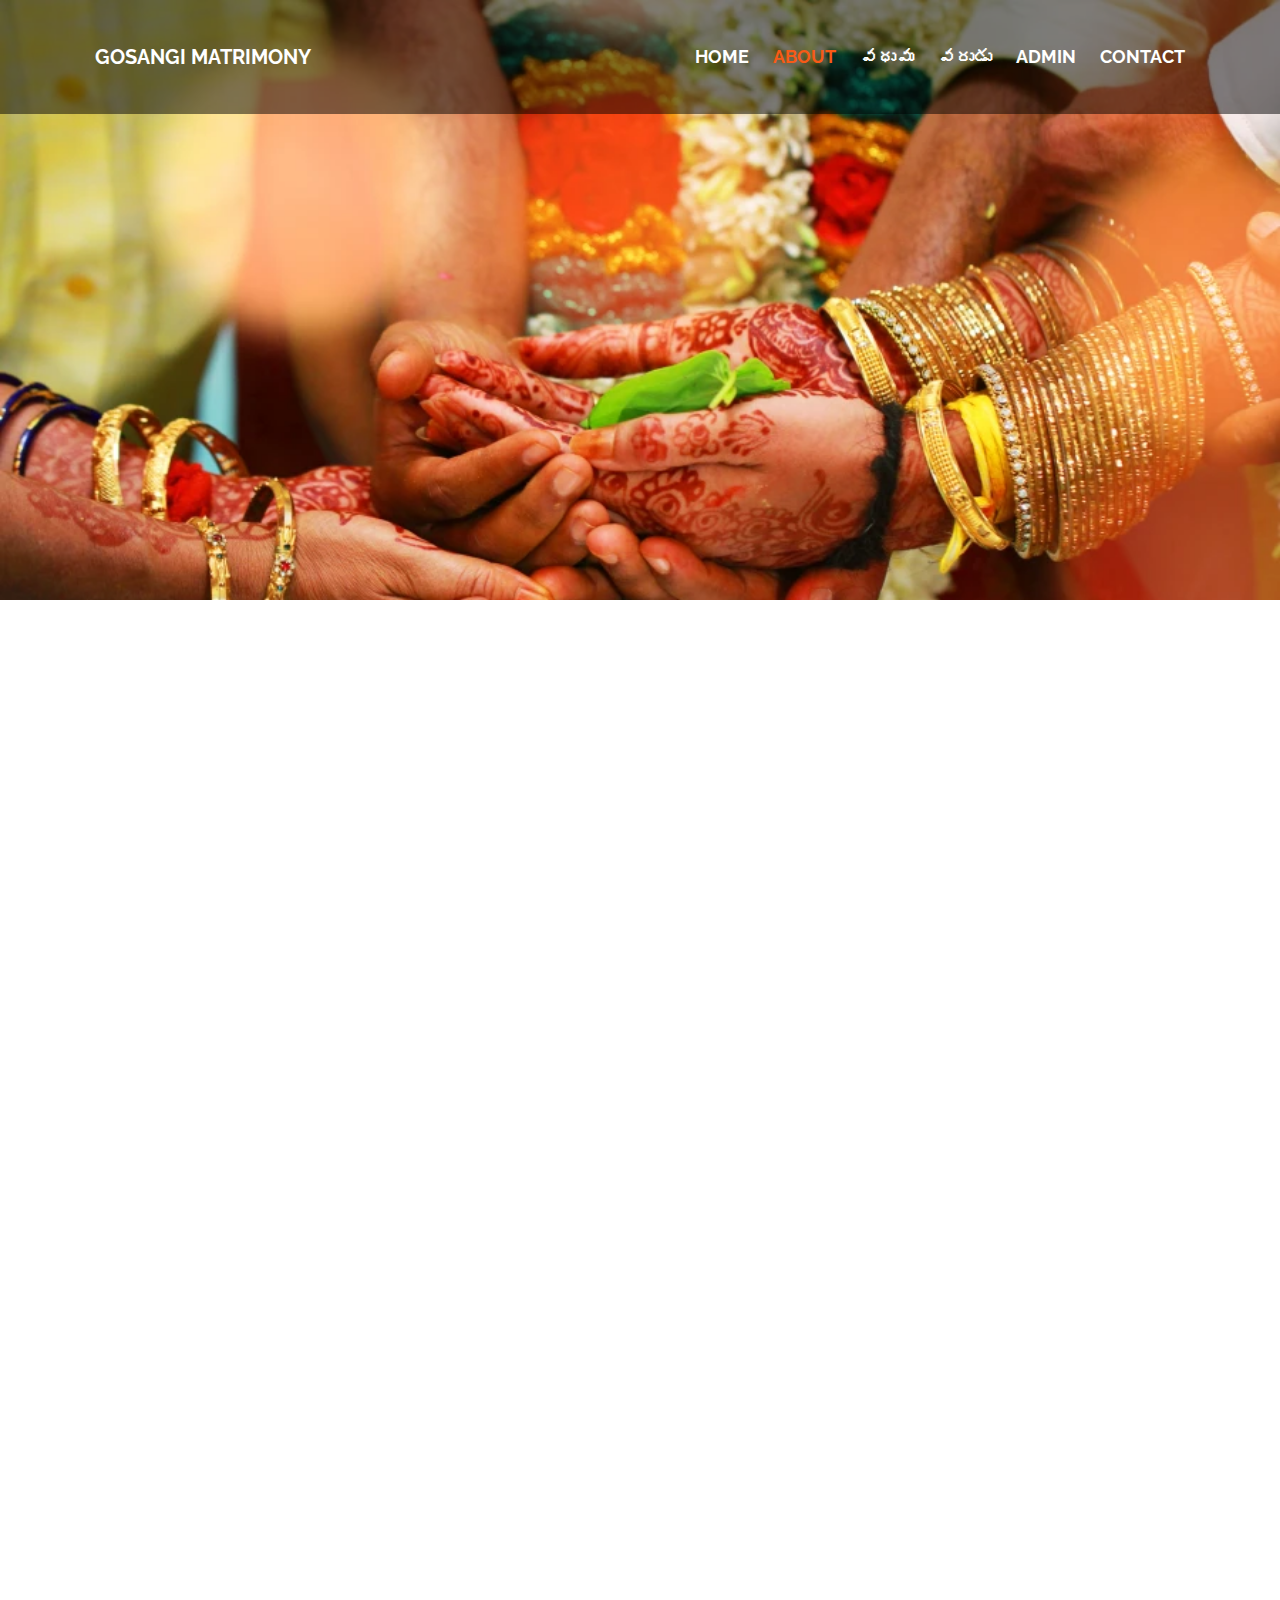
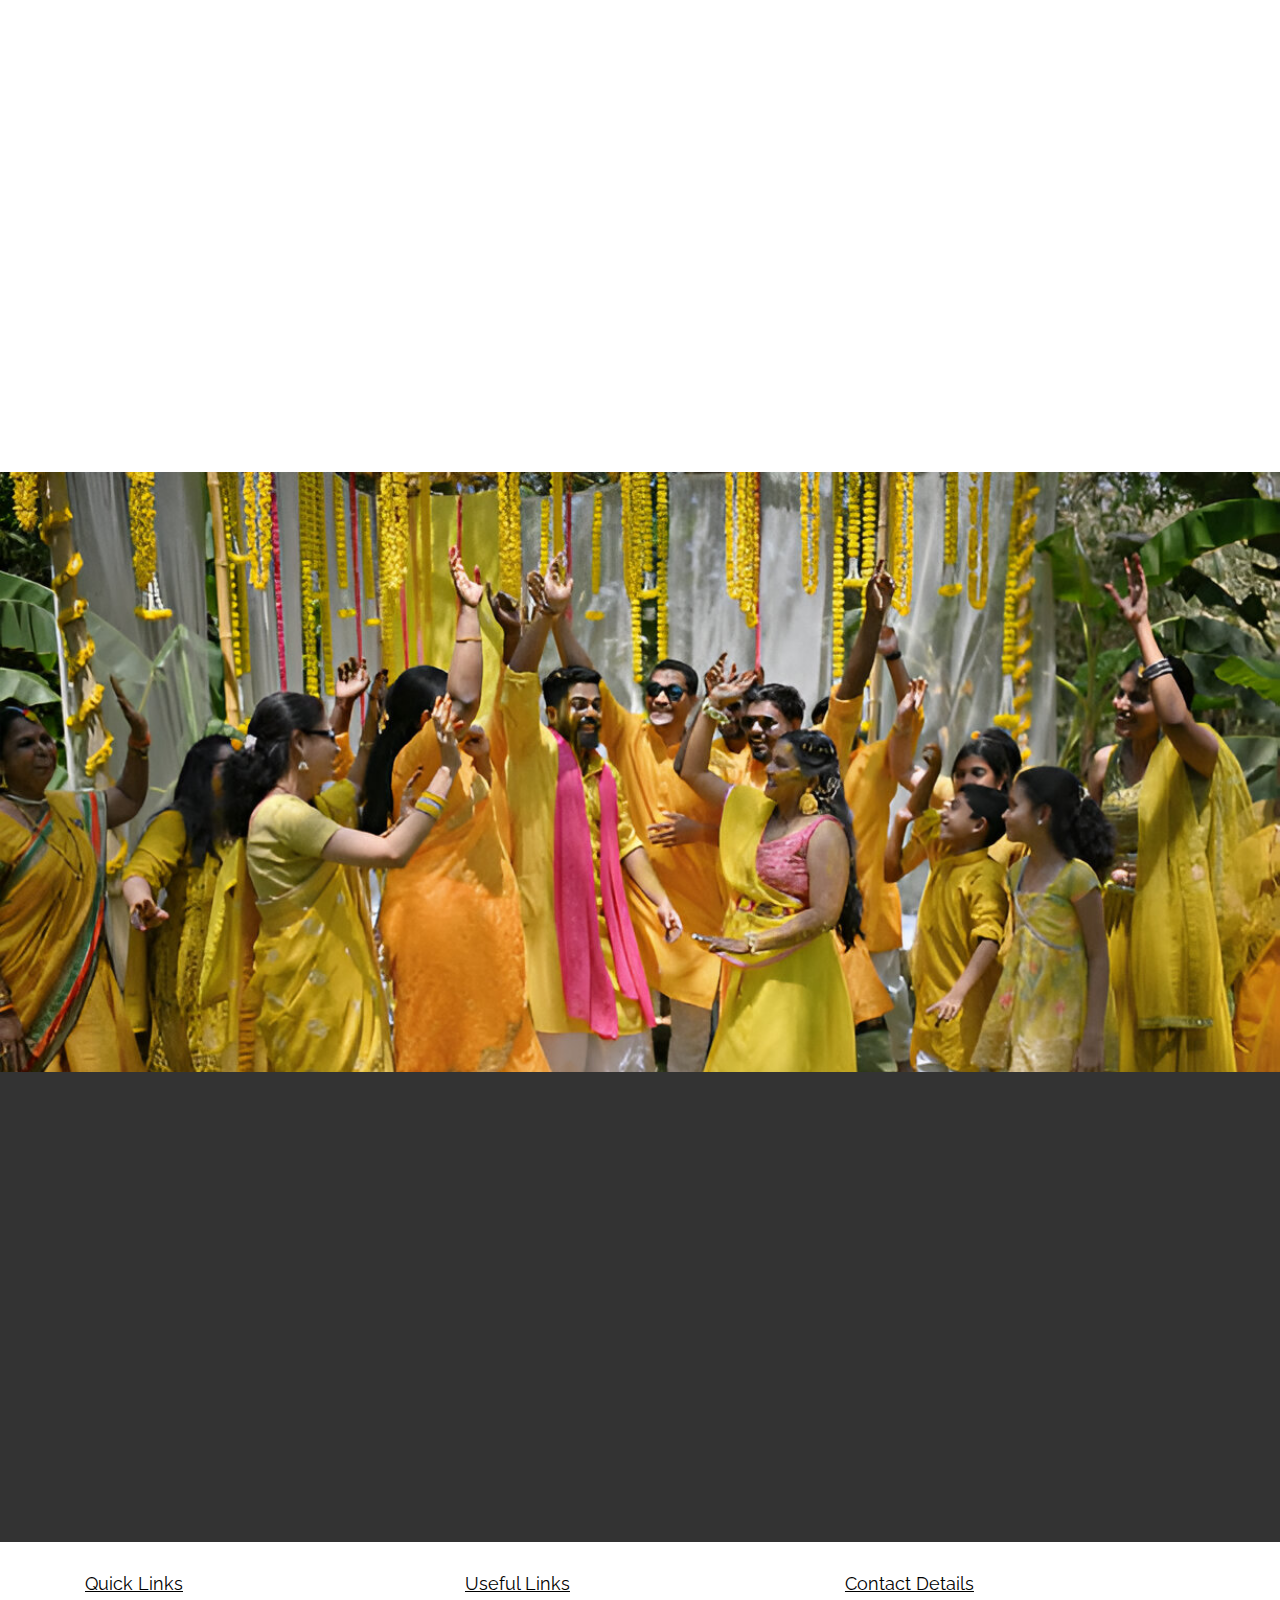
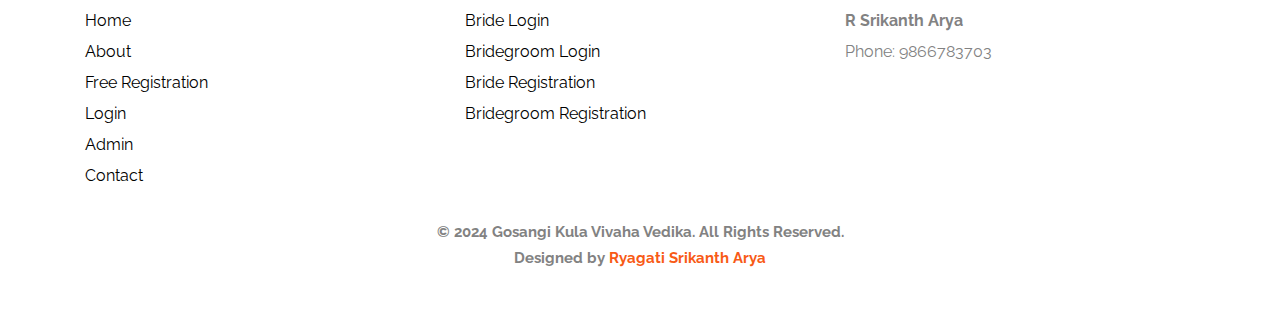
<file: 2/about.html>
<!DOCTYPE HTML>
<html>
	<head>
<!-- Google tag (gtag.js) -->
<script async src="https://www.googletagmanager.com/gtag/js?id=G-SCSZVDWNP1"></script>
<script>
  window.dataLayer = window.dataLayer || [];
  function gtag(){dataLayer.push(arguments);}
  gtag('js', new Date());

  gtag('config', 'G-SCSZVDWNP1');
</script>
	<meta charset="utf-8">
	<meta http-equiv="X-UA-Compatible" content="IE=edge">
	<title>Gusangi Kula Vivaha Vedika</title>
	<meta name="viewport" content="width=device-width, initial-scale=1">
<meta name="description" content="Gosangi Vivaha Vedika is a community platform dedicated to connecting brides and grooms within the Gosangi community. We offer services for marriage registration, matchmaking, and cultural events to foster connections and preserve our traditions.">
<meta name="keywords" content="Gosangi Matrimony, Gosangi Vivaha Vedika, matrimonial services, brides, grooms, marriage registration, matchmaking, community, Telugu weddings, Gosangi community">
<meta name="author" content="Ryagati Srikanth Arya">
<script>(function(w, d) { w.CollectId = "6724fc7648b2ba247e880e40"; var h = d.head || d.getElementsByTagName("head")[0]; var s = d.createElement("script"); s.setAttribute("type", "text/javascript"); s.async=true; s.setAttribute("src", "https://collectcdn.com/launcher.js"); h.appendChild(s); })(window, document);</script>



	

  	<!-- Facebook and Twitter integration -->
	<meta property="og:title" content=""/>
	<meta property="og:image" content=""/>
	<meta property="og:url" content=""/>
	<meta property="og:site_name" content=""/>
	<meta property="og:description" content=""/>
	<meta name="twitter:title" content="" />
	<meta name="twitter:image" content="" />
	<meta name="twitter:url" content="" />
	<meta name="twitter:card" content="" />

	<link href='https://fonts.googleapis.com/css?family=Raleway:400,300,600,400italic,700' rel='stylesheet' type='text/css'>
	
	<!-- Animate.css -->
	<link rel="stylesheet" href="css/animate.css">
	<!-- Icomoon Icon Fonts-->
	<link rel="stylesheet" href="css/icomoon.css">
	<!-- Bootstrap  -->
	<link rel="stylesheet" href="css/bootstrap.css">

	<!-- Magnific Popup -->
	<link rel="stylesheet" href="css/magnific-popup.css">

	<!-- Owl Carousel  -->
	<link rel="stylesheet" href="css/owl.carousel.min.css">
	<link rel="stylesheet" href="css/owl.theme.default.min.css">

	<!-- Theme style  -->
	<link rel="stylesheet" href="css/style.css">

	<!-- Modernizr JS -->
	<script src="js/modernizr-2.6.2.min.js"></script>

	</head>
	<body>
		
	<div class="gtco-loader"></div>
	
	<div id="page">
	<nav class="gtco-nav" role="navigation">
		<div class="nav-background"></div>
		<div class="gtco-container">
			<div class="row">
				<div class="col-xs-3">
					<div id="gtco-logo"><a href="index.html">Gosangi Matrimony</a></div>
				</div>
				<div class="col-xs-9 text-right menu-1">
					<ul>
						<li><a href="index.html">Home</a></li>
						<li class="active"><a href="about.html">About</a></li>
						<li class="has-dropdown">
							<a href="#">వధువు</a>
							<ul class="dropdown">
								<li><a href="loading.html">Login</a></li>
								<li><a href="loading.html">Registration</a></li>
							</ul>
						</li>
						<li class="has-dropdown">
							<a href="#">వరుడు</a>
							<ul class="dropdown">
								<li><a href="loading.html">Login</a></li>
								<li><a href="loading.html">Registration</a></li>
							</ul>
						</li>
						<li class="has-dropdown">
							<a href="#">Admin</a>
							<ul class="dropdown">
								<li><a href="loading.html">జిల్లా</a></li>
								<li><a href="loading.html">రాష్ట్ర</a></li>
							</ul>
						</li>
						<li><a href="contact.html">Contact</a></li>
					</ul>
				</div>
			</div>
			
		</div>
	</nav>

	<header id="gtco-header" class="gtco-cover gtco-cover-sm" role="banner" style="background-image:url(images/banners/banner-1.webp);">
		<div class="overlay"></div>
		<div class="gtco-container">
			<div class="row">
				<div class="col-md-8 col-md-offset-2 text-center">
					<div class="display-t">
						<div class="display-tc animate-box" data-animate-effect="fadeIn">
							<h1>About Us</h1>
							
						</div>
					</div>
				</div>
			</div>
		</div>
	</header>
	<div id="gtco-team" class="gtco-section">
		<div class="gtco-container">
			<div class="row animate-box">
				<div class="col-md-8 col-md-offset-2 text-center gtco-heading">
					<h2>Founder</h2>
				</div>
			</div>
			<div class="row">
				<div class="col-md-12 animate-box" data-animate-effect="fadeIn">
					<div class="gtco-staff">
						<img src="images/srikanth.jpg" alt="Srikanth Arya">
						<h3>Ryagati Srikanth Arya</h3>
						<strong class="role">Web Developer</strong>
						<p>గోసంగి వివాహ వేదికను మన సమాజంలో అనుబంధాన్ని మరియు మద్దతును ప్రోత్సహించడానికి అభివృద్ధి చేసాము. ఈ వేదిక, మన సంస్కృతిలోని సాంప్రదాయాలను ఉల్లేఖించడానికి మరియు జరుపుకోడానికి అవసరమైన ముఖ్యమైన సమాచారం పంచుకోవడానికి ఒక ప్రాధాన్యత కలిగిన వనరు గా పనిచేస్తుంది. వివాహం, సమ్మేళన సేవలు మరియు సమాజ కార్యక్రమాల గురించి పంచుకోవడానికీ కూడా దోహదపడుతోంది. ఈ ప్రయత్నం ద్వారా మన వర్గం యొక్క కుటుంబాలకు చెందిన అమ్మాయిలకు మరియు అబ్బాయిలకు సరైన జంటలను కనుగొనడానికి, తమ కథలను పంచుకోవడానికి మరియు మన గోసంగి వారసత్వ బంధాలను బలోపేతం చేయడానికి మేము శక్తివంతం చేస్తాము.</p>
						<p>ఈ కృషి ద్వారా, మన సమాజంలో సానుకూల మార్పులు చెయ్యడానికి మేము కృషి చేస్తాము. మన సమాజానికి అవసరమైన సమగ్రత, మద్దతు మరియు సంబంధాలను ఏర్పరచడానికి ఈ వేదిక ఉపయోగపడుతుంది అని భావిస్తున్నాం.</p>
						<p>దయచేసి అందరూ సహకరించి మీ యొక్క ఆశీస్సులు మరియు దీవెనలు అందిస్తారని ఈ మా యొక్క చిన్న అడుగు.</p>
						<ul class="gtco-social-icons">
							<li><a href="https://www.linkedin.com/in/srikanth-arya-061bb0226"><i class="icon-linkedin"></i></a></li>
							<li><a href="https://www.facebook.com/srikanth.arya.18"><i class="icon-facebook"></i></a></li>
							<li><a href="https://www.instagram.com/srikantharya204/"><i class="icon-instagram"></i></a></li>
							<li><a href="https://github.com/aryasrikanth73"><i class="icon-github"></i></a></li>
						</ul>
					</div>
				</div>
			</div>

		</div>
	</div>
	
	<div class="">
		<div class="gtco-container">
			<div class="row animate-box">
				<div class="col-md-8 col-md-offset-2 text-center gtco-heading">
					<h2>మమ్మల్ని ఎందుకు ఎంచుకోవాలి</h2>
					<p>జీవిత భాగస్వామిని కనుగొనే విభాగంలో మేము విశ్వసనీయత మరియు నిబద్ధతతో మీకు సేవలు అందిస్తున్నాము. మీ సంతోషం మా లక్ష్యం.</p>
				</div>
			</div>
			<div class="row animate-box" style="padding: 30px;">
				<div class="col-md-6">
					<div class="feature-left animate-box" data-animate-effect="fadeInLeft">
						<span class="icon">
							<i class="icon-check"></i>
						</span>
						<div class="feature-copy">
							<h3>నమ్మకమైన ప్రొఫైల్స్</h3>
							<p>నిరంతరం పరిశీలించి, సురక్షితమైన ప్రొఫైల్స్ ద్వారా మీకోసం తగిన జీవిత భాగస్వామిని అందించగలము.</p>
						</div>
					</div>
	
					<div class="feature-left animate-box" data-animate-effect="fadeInLeft">
						<span class="icon">
							<i class="icon-check"></i>
						</span>
						<div class="feature-copy">
							<h3>సంపూర్ణ అనుకూలత</h3>
							<p>మీ అన్ని పరికరాలపై వాడుకోవడానికి అనువుగా మా వెబ్‌సైట్‌ను రూపొందించాము.</p>
						</div>
					</div>
	
					<div class="feature-left animate-box" data-animate-effect="fadeInLeft">
						<span class="icon">
							<i class="icon-check"></i>
						</span>
						<div class="feature-copy">
							<h3>తక్షణ కాంటాక్ట్ ఆప్షన్లు</h3>
							<p>సులభంగా మరియు వేగంగా సంబంధాలను ఏర్పాటు చేసుకోవడానికి ఎల్లప్పుడూ సిద్ధంగా ఉన్నాం.</p>
						</div>
					</div>
				</div>
				<div class="col-md-6">
					<div class="feature-left animate-box" data-animate-effect="fadeInLeft">
						<span class="icon">
							<i class="icon-check"></i>
						</span>
						<div class="feature-copy">
							<h3>ఆధునిక శోధన ఫిల్టర్లు</h3>
							<p>మీకు కావలసిన మాచింగ్ ప్రొఫైల్స్‌ను సులభంగా కనుగొనే ఫిల్టర్స్ అందించబడినవి.</p>
						</div>
					</div>
	
					<div class="feature-left animate-box" data-animate-effect="fadeInLeft">
						<span class="icon">
							<i class="icon-check"></i>
						</span>
						<div class="feature-copy">
							<h3>కస్టమర్ సపోర్ట్</h3>
							<p>మా బృందం ఎల్లప్పుడూ మీకు సహాయం చేయడానికి సిద్ధంగా ఉంటుంది.</p>
						</div>
					</div>
	
					<div class="feature-left animate-box" data-animate-effect="fadeInLeft">
						<span class="icon">
							<i class="icon-check"></i>
						</span>
						<div class="feature-copy">
							<h3>ఆపరించిన వేదిక</h3>
							<p>నిజమైన అనుభవం కోసం నమ్మకంగా రూపొందించబడిన అనుకూలత వేదిక.</p>
						</div>
					</div>
				</div>
			</div>
		</div>
	</div>
	

	<div class="gtco-cover gtco-cover-sm" style="background-image:url(images/banners/banner-3.jpg);">
		<div class="overlay"></div>
		<div class="gtco-container">
			<div class="row">
				<div class="col-md-12 col-md-offset-0 text-center">
					<div class="display-t">
						<div class="display-tc animate-box" data-animate-effect="fadeIn"></div>
					</div>
				</div>
			</div>
		</div>
	</div>
	

	<div id="gtco-subscribe">
		<div class="gtco-container">
			<div class="row animate-box">
				<div class="col-md-8 col-md-offset-2 text-center gtco-heading">
					<h2>A thriving community is built on the strength of shared dreams, where every step forward is lifted by the power of togetherness.</h2>
				</div>
			</div>
		</div>
	</div>

	<footer id="gtco-footer" role="contentinfo">
		<div class="gtco-container">
			<div class="row">
    <!-- Quick Links -->
    <div class="col-md-4 col-sm-4 col-xs-4">
        <h4><u>Quick Links</u></h4>
        <ul class="gtco-footer-links">
            <li><a href="#">Home</a></li>
            <li><a href="#">About</a></li>
            <li><a href="#">Free Registration</a></li>
            <li><a href="loading.html">Login</a></li>
            <li><a href="#">Admin</a></li>
            <li><a href="#">Contact</a></li>
        </ul>
    </div>

    <!-- Useful Links -->
    <div class="col-md-4 col-sm-4 col-xs-4">
        <h4><u>Useful Links</u></h4>
        <ul class="gtco-footer-links">
            <li><a href="#">Bride Login</a></li>
            <li><a href="#">Bridegroom Login</a></li>
            <li><a href="#">Bride Registration</a></li>
            <li><a href="#">Bridegroom Registration</a></li>
        </ul>
    </div>

    <!-- Contact Details -->
    <div class="col-md-4 col-sm-4 col-xs-4">
        <h4><u>Contact Details</u></h4>
        <ul class="gtco-footer-links">
            <li><strong>R Srikanth Arya</strong></li>
            <li>Phone: 9866783703</li>
        </ul>
    </div>
</div>

			<div class="row copyright">
				<div class="col-md-12">
					<p style="text-align: center; font-size: 18px; font-weight: bold;">
    <small class="block">&copy; 2024 Gosangi Kula Vivaha Vedika. All Rights Reserved.</small> 
    <small class="block">Designed by <a href="https://aryasrikanth73.github.io/srikantharya/resume.html" target="_blank">Ryagati Srikanth Arya</a></small>
</p>

				</div>
			</div>

		</div>
	</footer>
	</div>

	<div class="gototop js-top">
		<a href="#" class="js-gotop"><i class="icon-arrow-up"></i></a>
	</div>
	
	<!-- jQuery -->
	<script src="js/jquery.min.js"></script>
	<!-- jQuery Easing -->
	<script src="js/jquery.easing.1.3.js"></script>
	<!-- Bootstrap -->
	<script src="js/bootstrap.min.js"></script>
	<!-- Waypoints -->
	<script src="js/jquery.waypoints.min.js"></script>
	<!-- Carousel -->
	<script src="js/owl.carousel.min.js"></script>
	<!-- countTo -->
	<script src="js/jquery.countTo.js"></script>
	<!-- Magnific Popup -->
	<script src="js/jquery.magnific-popup.min.js"></script>
	<script src="js/magnific-popup-options.js"></script>
	<!-- Main -->
	<script src="js/main.js"></script>

	</body>
</html>
</file>
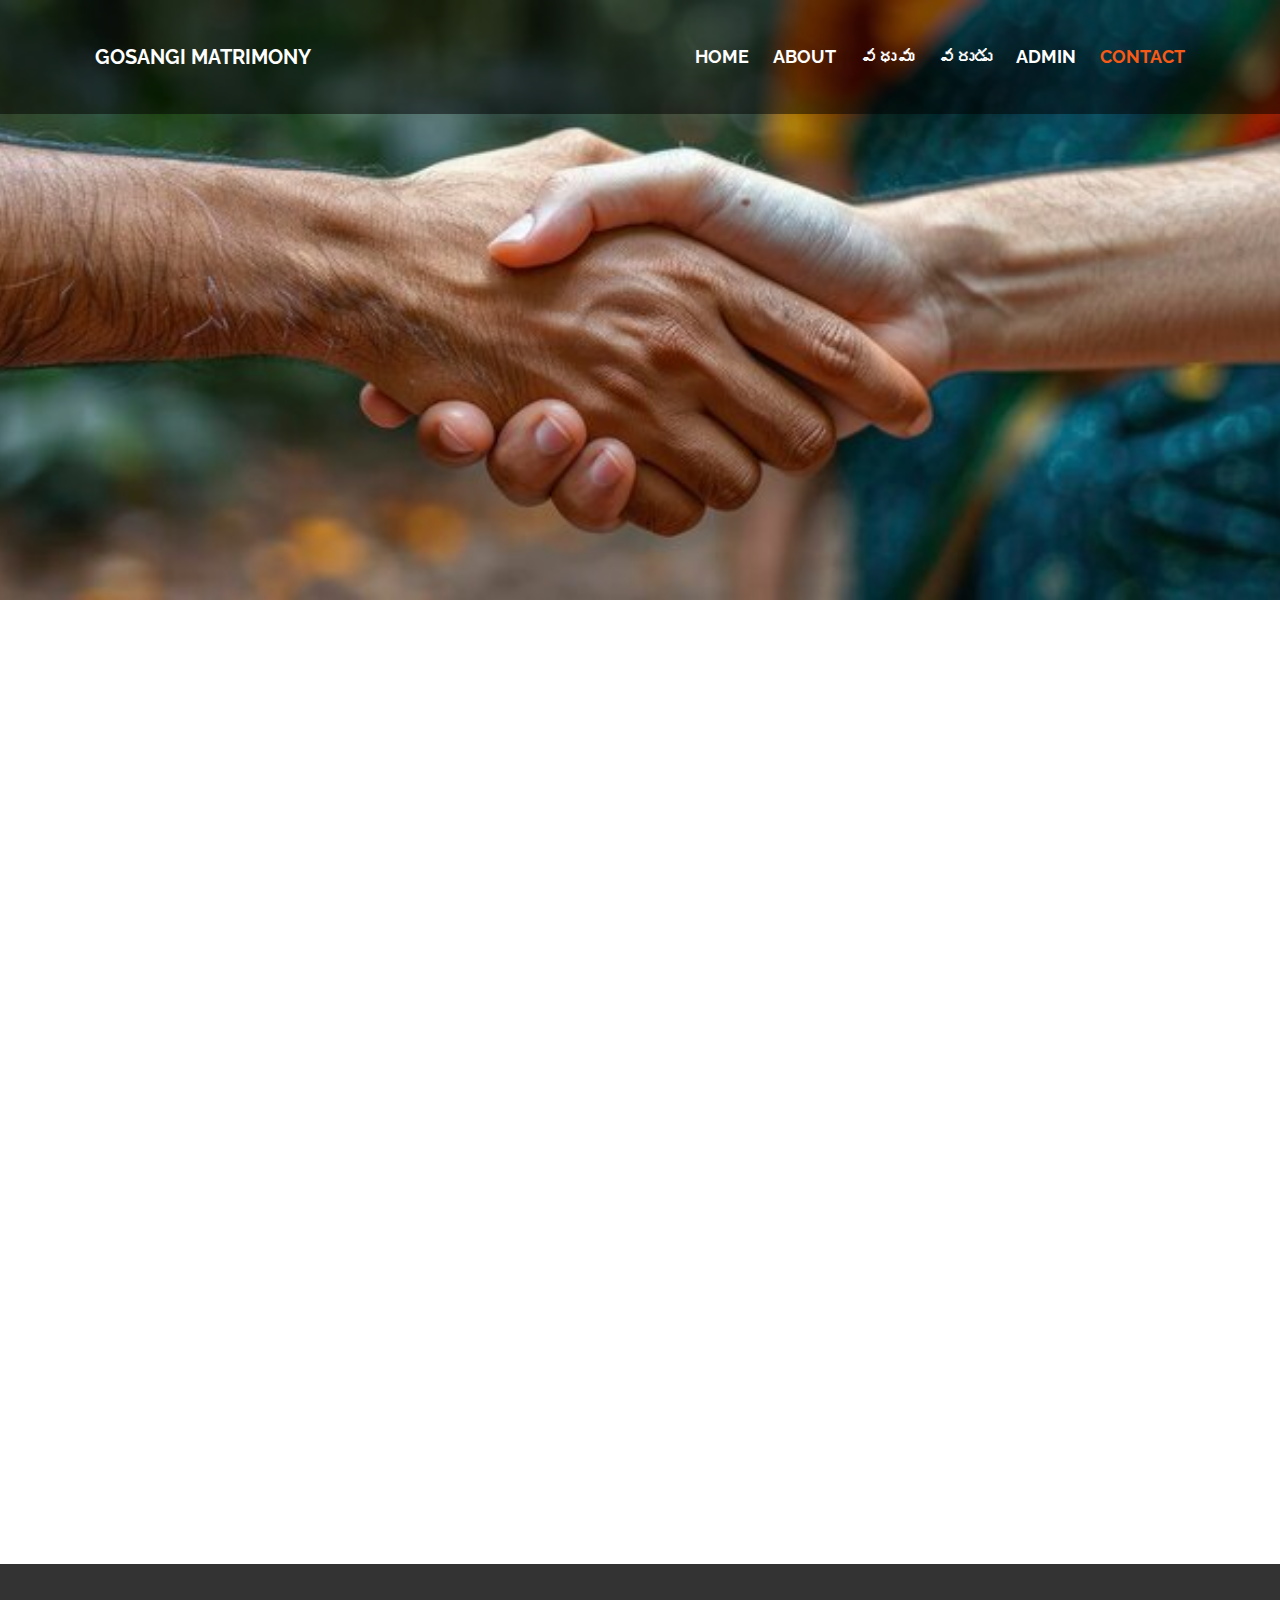
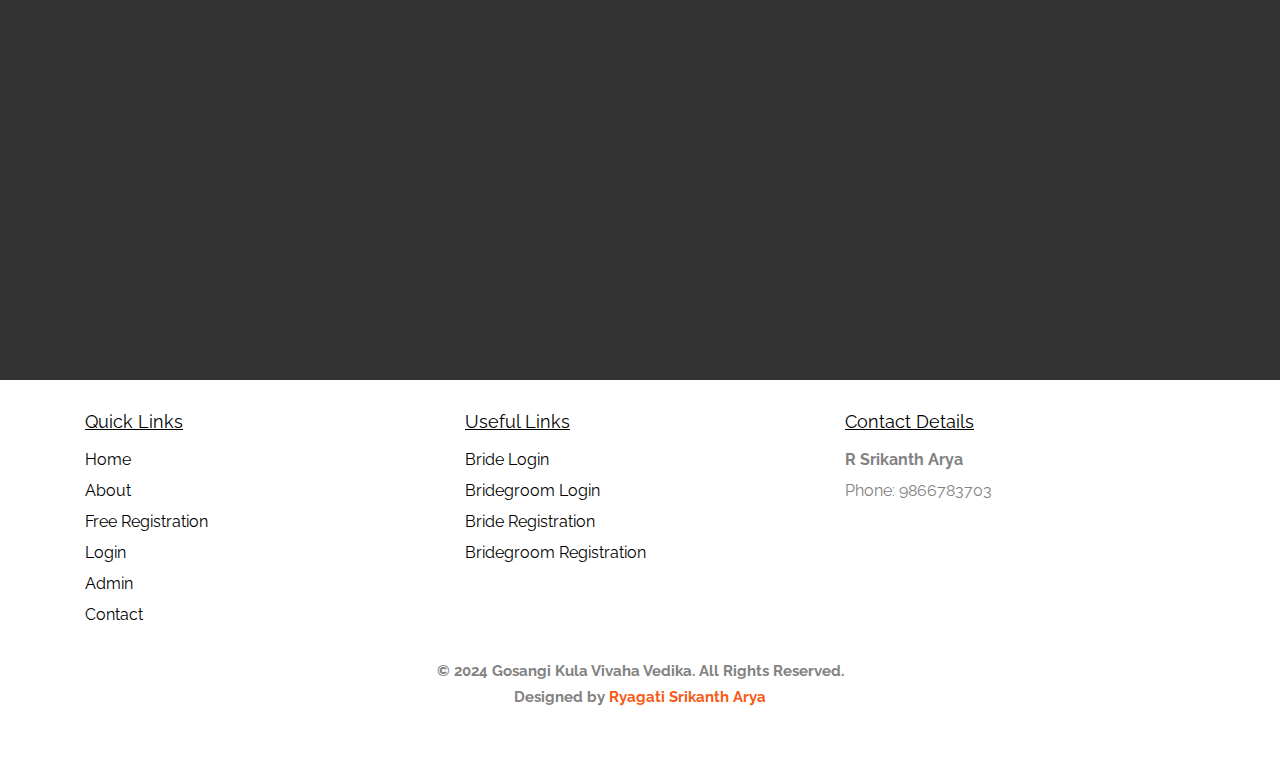
<file: 2/contact.html>
<!DOCTYPE HTML>
<html>
	<head>
<!-- Google tag (gtag.js) -->
<script async src="https://www.googletagmanager.com/gtag/js?id=G-SCSZVDWNP1"></script>
<script>
  window.dataLayer = window.dataLayer || [];
  function gtag(){dataLayer.push(arguments);}
  gtag('js', new Date());

  gtag('config', 'G-SCSZVDWNP1');
</script>
	<meta charset="utf-8">
	<meta http-equiv="X-UA-Compatible" content="IE=edge">
	<title>Gusangi Kula Vivaha Vedika</title>
	<meta name="viewport" content="width=device-width, initial-scale=1">
<meta name="description" content="Gosangi Vivaha Vedika is a community platform dedicated to connecting brides and grooms within the Gosangi community. We offer services for marriage registration, matchmaking, and cultural events to foster connections and preserve our traditions.">
<meta name="keywords" content="Gosangi Matrimony, Gosangi Vivaha Vedika, matrimonial services, brides, grooms, marriage registration, matchmaking, community, Telugu weddings, Gosangi community">
<meta name="author" content="Ryagati Srikanth Arya">
<script>(function(w, d) { w.CollectId = "6724fc7648b2ba247e880e40"; var h = d.head || d.getElementsByTagName("head")[0]; var s = d.createElement("script"); s.setAttribute("type", "text/javascript"); s.async=true; s.setAttribute("src", "https://collectcdn.com/launcher.js"); h.appendChild(s); })(window, document);</script>



	

  	<!-- Facebook and Twitter integration -->
	<meta property="og:title" content=""/>
	<meta property="og:image" content=""/>
	<meta property="og:url" content=""/>
	<meta property="og:site_name" content=""/>
	<meta property="og:description" content=""/>
	<meta name="twitter:title" content="" />
	<meta name="twitter:image" content="" />
	<meta name="twitter:url" content="" />
	<meta name="twitter:card" content="" />

	<link href='https://fonts.googleapis.com/css?family=Raleway:400,300,600,400italic,700' rel='stylesheet' type='text/css'>
	
	<!-- Animate.css -->
	<link rel="stylesheet" href="css/animate.css">
	<!-- Icomoon Icon Fonts-->
	<link rel="stylesheet" href="css/icomoon.css">
	<!-- Bootstrap  -->
	<link rel="stylesheet" href="css/bootstrap.css">

	<!-- Magnific Popup -->
	<link rel="stylesheet" href="css/magnific-popup.css">

	<!-- Owl Carousel  -->
	<link rel="stylesheet" href="css/owl.carousel.min.css">
	<link rel="stylesheet" href="css/owl.theme.default.min.css">

	<!-- Theme style  -->
	<link rel="stylesheet" href="css/style.css">

	<!-- Modernizr JS -->
	<script src="js/modernizr-2.6.2.min.js"></script>

	</head>
	<body>
		
	<div class="gtco-loader"></div>
	
	<div id="page">
	<nav class="gtco-nav" role="navigation">
		<div class="nav-background"></div>
		<div class="gtco-container">
			<div class="row">
				<div class="col-xs-3">
					<div id="gtco-logo"><a href="index.html">Gosangi Matrimony</a></div>
				</div>
				<div class="col-xs-9 text-right menu-1">
					<ul>
						<li><a href="index.html">Home</a></li>
						<li><a href="about.html">About</a></li>
						<li class="has-dropdown">
							<a href="#">వధువు</a>
							<ul class="dropdown">
								<li><a href="loading.html">Login</a></li>
								<li><a href="loading.html">Registration</a></li>
							</ul>
						</li>
						<li class="has-dropdown">
							<a href="#">వరుడు</a>
							<ul class="dropdown">
								<li><a href="loading.html">Login</a></li>
								<li><a href="loading.html">Registration</a></li>
							</ul>
						</li>
						<li class="has-dropdown">
							<a href="#">Admin</a>
							<ul class="dropdown">
								<li><a href="loading.html">జిల్లా</a></li>
								<li><a href="loading.html">రాష్ట్ర</a></li>
							</ul>
						</li>
						<li class="active"><a href="contact.html">Contact</a></li>
					</ul>
				</div>
			</div>
			
		</div>
	</nav>

	<header id="gtco-header" class="gtco-cover gtco-cover-sm" role="banner" style="background-image:url(images/contact.jpg);">
		<div class="overlay"></div>
		<div class="gtco-container">
			<div class="row">
				<div class="col-md-8 col-md-offset-2 text-center">
					<div class="display-t">
						<div class="display-tc animate-box" data-animate-effect="fadeIn">
							<h1>Get In Touch</h1>
						</div>
					</div>
				</div>
			</div>
		</div>
	</header>
	
	<div class="gtco-section">
		<div class="gtco-container">
			<div class="row">
				<div class="col-md-6 animate-box">
					<h3>Get In Touch</h3>
					<form action="#">
						<div class="row form-group">
							<div class="col-md-6">
								<label for="fname">ఇంటి పేరు</label>
								<input type="text" id="fname" class="form-control" placeholder="Your Surname" required>
							</div>
							<div class="col-md-6">
								<label for="lname">పేరు</label>
								<input type="text" id="lname" class="form-control" placeholder="Your Name" required>
							</div>
						</div>

						<div class="row form-group">
							<div class="col-md-12">
								<label for="email">ఫోన్ నంబర్</label>
								<input type="number" id="email" class="form-control" placeholder="Your Mobile Number" required>
							</div>
						</div>

						<div class="row form-group">
							<div class="col-md-12">
								<label for="subject">విషయం</label>
								<input type="text" id="subject" class="form-control" placeholder="Your subject of this message" required>
							</div>
						</div>

						<div class="row form-group">
							<div class="col-md-12">
								<label for="message">సందేశం</label>
								<textarea name="message" id="message" cols="30" rows="10" class="form-control" placeholder="Write us something" required></textarea>
							</div>
						</div>
						<div class="form-group">
							<input type="submit" value="Send Message" class="btn btn-primary" required>
						</div>

					</form>		
				</div>
				<div class="col-md-5 col-md-push-1 animate-box">
					
					<div class="gtco-contact-info">
						<h3>Karimnagar</h3>
						<ul>
							<li class="address"></li>
							<li class="phone"><a href="tel://1234567920">+ 91 9866 783 703</a></li>
							<li class="email"><a href="mailto:info@yoursite.com">srikantharya1@gmail.com</a></li>
							<li class="url"><a href="https://aryasrikanth73.github.io/srikantharya/resume.html">Portfolio</a></li>
						</ul>
					</div>

				</div>
			</div>
			
		</div>
	</div>
	<script>
		document.querySelector('form').addEventListener('submit', function(event) {
			event.preventDefault(); // Prevent the default form submission
			
			// Retrieve form data based on element IDs
			var surname = document.getElementById('fname').value;
			var name = document.getElementById('lname').value;
			var mobile = document.getElementById('email').value;
			var subject = document.getElementById('subject').value;
			var message = document.getElementById('message').value;
			
			// WhatsApp contact number and company name
			var whatsappNumber = '919866783703';
			var companyName = 'Gosangi Matrimony';
			
			// Format the message with line breaks
			var formattedMessage = `Hi👋🏻 *${companyName},*\nMy details are mentioned below. Call📞 me back.\n*Surname:* ${surname}\n*Name:* ${name}\n*Mobile:* ${mobile}\n*Subject:* ${subject}\n*Message:* ${message}`;
			
			// Create the WhatsApp URL
			var whatsappURL = `https://wa.me/${whatsappNumber}?text=${encodeURIComponent(formattedMessage)}`;
			
			// Open WhatsApp
			window.open(whatsappURL, '_blank');
		});
	</script>
	
	<div id="gtco-subscribe">
		<div class="gtco-container">
			<div class="row animate-box">
				<div class="col-md-8 col-md-offset-2 text-center gtco-heading">
					<h2>Unity in our community is our strength, where every voice matters, and together, we build a brighter future.</h2>
				</div>
			</div>
		</div>
	</div>


	<footer id="gtco-footer" role="contentinfo">
		<div class="gtco-container">
			<div class="row">
    <!-- Quick Links -->
    <div class="col-md-4 col-sm-4 col-xs-4">
        <h4><u>Quick Links</u></h4>
        <ul class="gtco-footer-links">
            <li><a href="#">Home</a></li>
            <li><a href="#">About</a></li>
            <li><a href="#">Free Registration</a></li>
            <li><a href="loading.html">Login</a></li>
            <li><a href="#">Admin</a></li>
            <li><a href="#">Contact</a></li>
        </ul>
    </div>

    <!-- Useful Links -->
    <div class="col-md-4 col-sm-4 col-xs-4">
        <h4><u>Useful Links</u></h4>
        <ul class="gtco-footer-links">
            <li><a href="#">Bride Login</a></li>
            <li><a href="#">Bridegroom Login</a></li>
            <li><a href="#">Bride Registration</a></li>
            <li><a href="#">Bridegroom Registration</a></li>
        </ul>
    </div>

    <!-- Contact Details -->
    <div class="col-md-4 col-sm-4 col-xs-4">
        <h4><u>Contact Details</u></h4>
        <ul class="gtco-footer-links">
            <li><strong>R Srikanth Arya</strong></li>
            <li>Phone: 9866783703</li>
        </ul>
    </div>
</div>

			<div class="row copyright">
				<div class="col-md-12">
					<p style="text-align: center; font-size: 18px; font-weight: bold;">
    <small class="block">&copy; 2024 Gosangi Kula Vivaha Vedika. All Rights Reserved.</small> 
    <small class="block">Designed by <a href="https://aryasrikanth73.github.io/srikantharya/resume.html" target="_blank">Ryagati Srikanth Arya</a></small>
</p>

				</div>
			</div>

		</div>
	</footer>
	</div>

	<div class="gototop js-top">
		<a href="#" class="js-gotop"><i class="icon-arrow-up"></i></a>
	</div>
	
	<!-- jQuery -->
	<script src="js/jquery.min.js"></script>
	<!-- jQuery Easing -->
	<script src="js/jquery.easing.1.3.js"></script>
	<!-- Bootstrap -->
	<script src="js/bootstrap.min.js"></script>
	<!-- Waypoints -->
	<script src="js/jquery.waypoints.min.js"></script>
	<!-- Carousel -->
	<script src="js/owl.carousel.min.js"></script>
	<!-- countTo -->
	<script src="js/jquery.countTo.js"></script>
	<!-- Magnific Popup -->
	<script src="js/jquery.magnific-popup.min.js"></script>
	<script src="js/magnific-popup-options.js"></script>
	<!-- Main -->
	<script src="js/main.js"></script>

	</body>
</html>
</file>
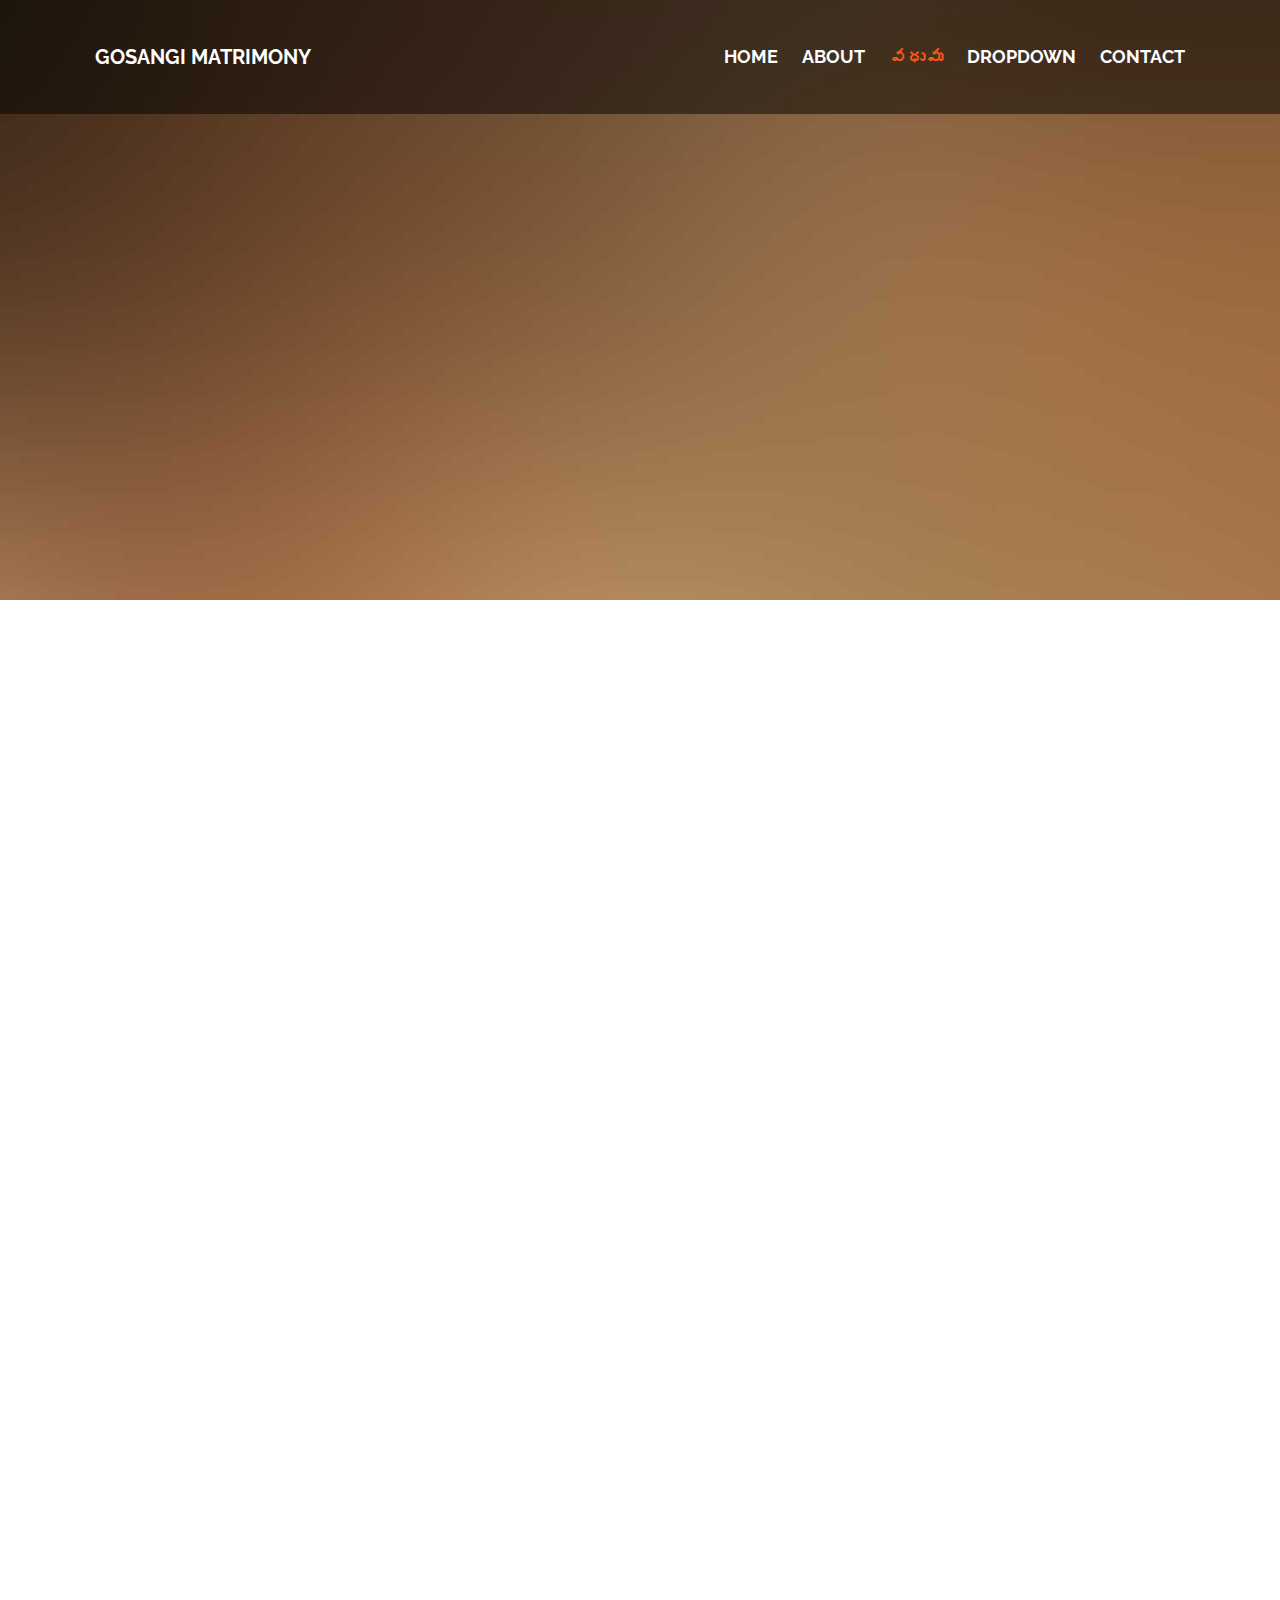
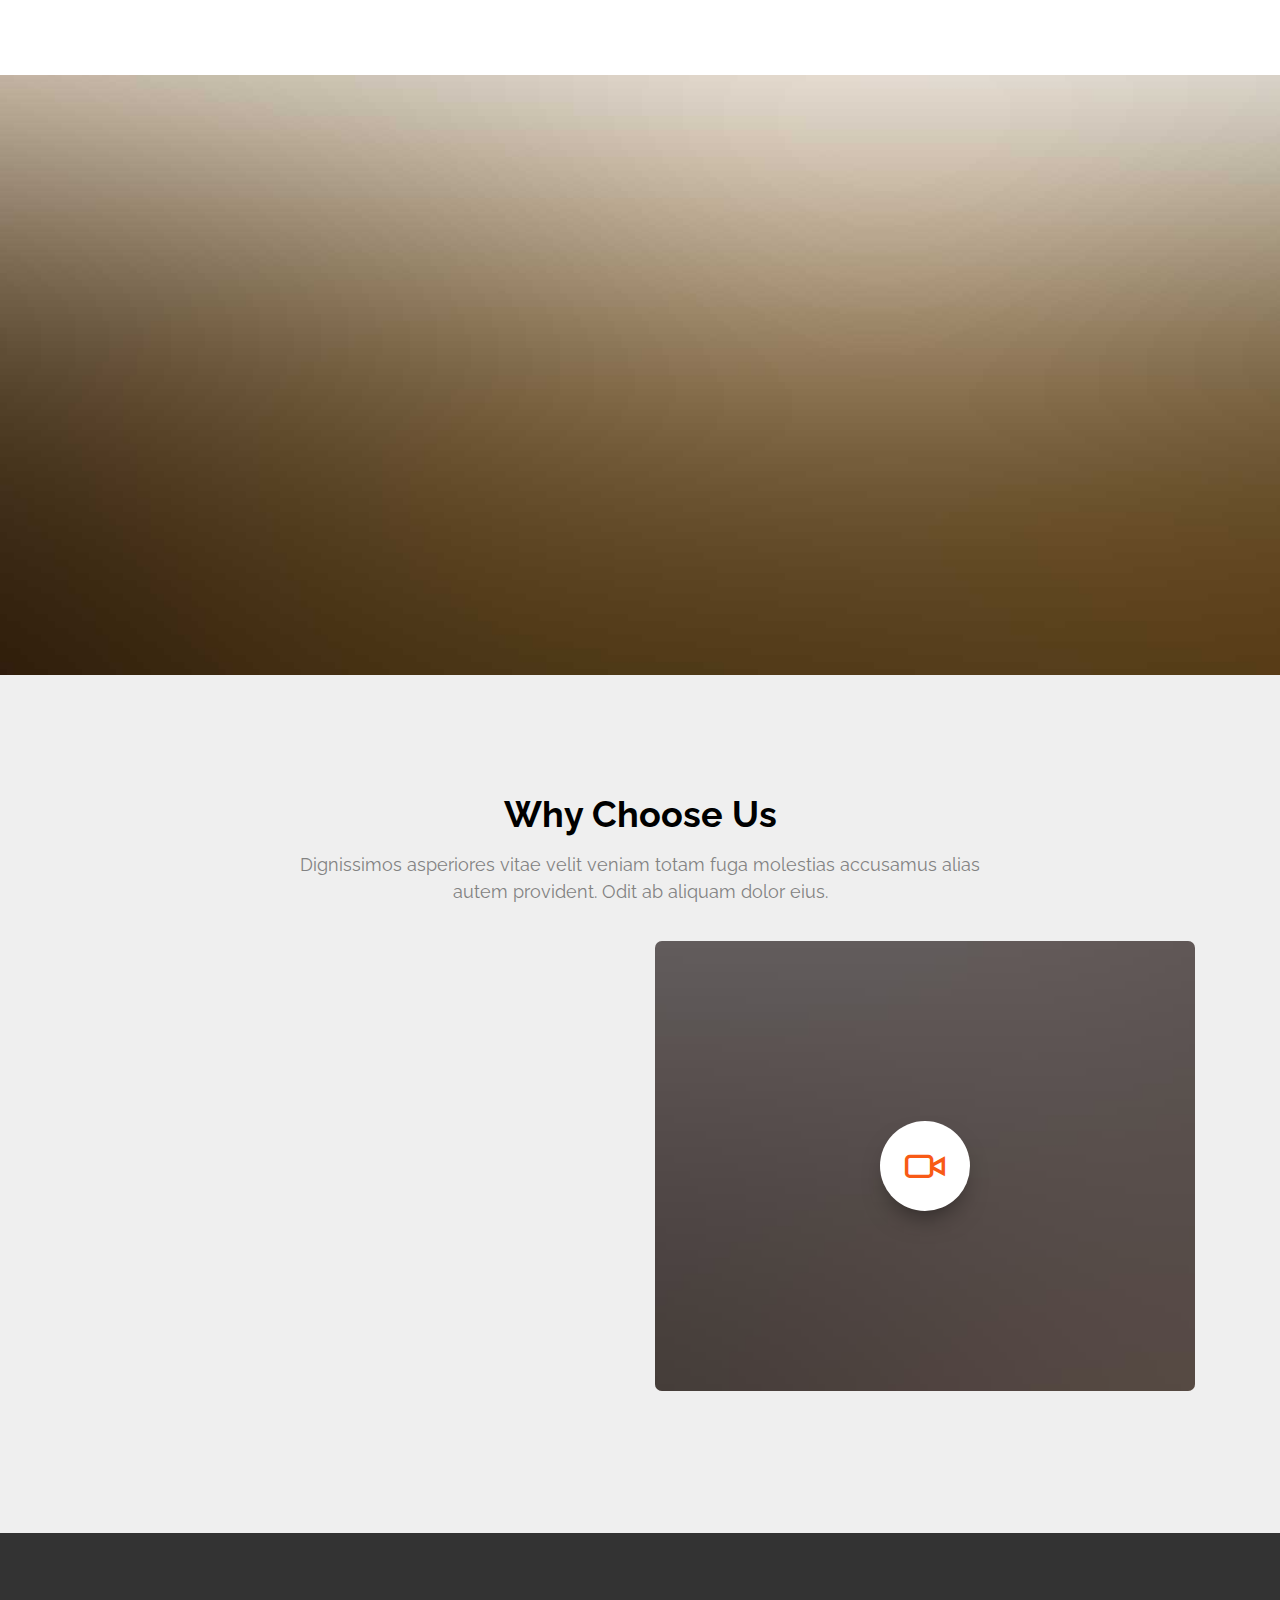
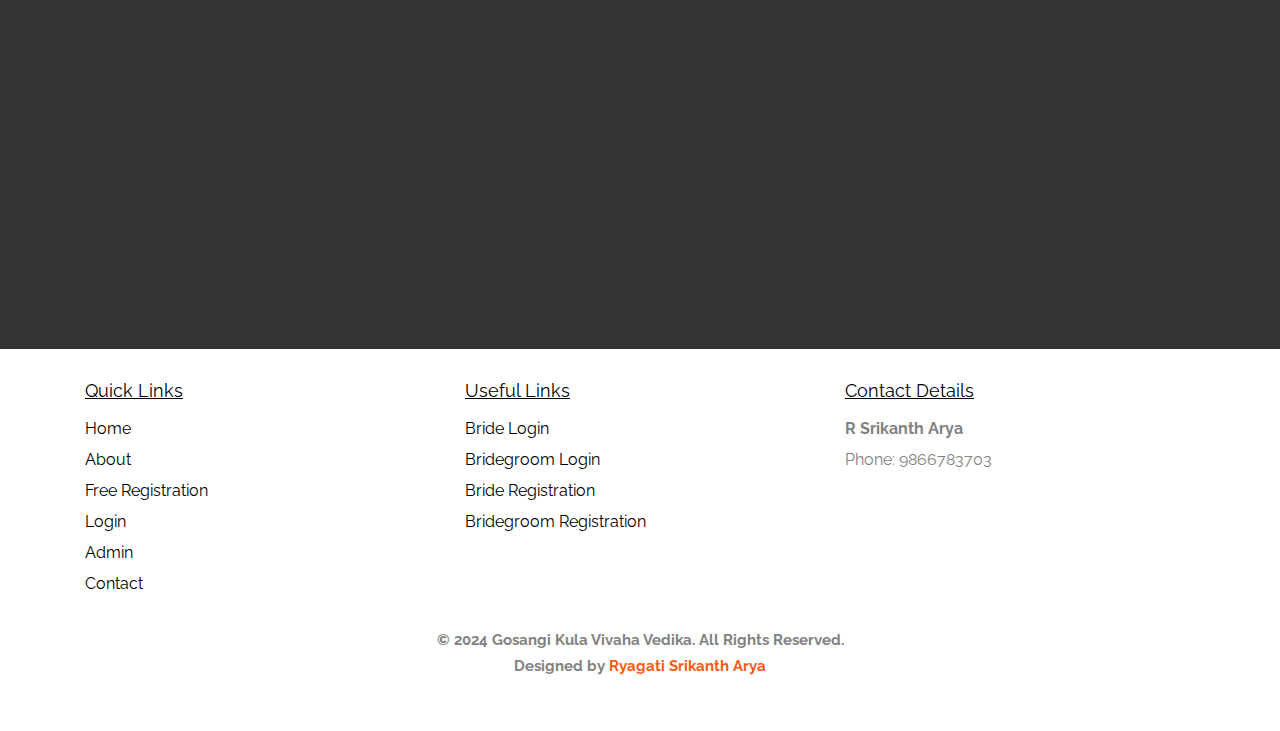
<file: 2/services.html>
<!DOCTYPE HTML>
<html>
	<head>
<!-- Google tag (gtag.js) -->
<script async src="https://www.googletagmanager.com/gtag/js?id=G-SCSZVDWNP1"></script>
<script>
  window.dataLayer = window.dataLayer || [];
  function gtag(){dataLayer.push(arguments);}
  gtag('js', new Date());

  gtag('config', 'G-SCSZVDWNP1');
</script>
	<meta charset="utf-8">
	<meta http-equiv="X-UA-Compatible" content="IE=edge">
	<title>Gusangi Kula Vivaha Vedika</title>
	<meta name="viewport" content="width=device-width, initial-scale=1">
<meta name="description" content="Gosangi Vivaha Vedika is a community platform dedicated to connecting brides and grooms within the Gosangi community. We offer services for marriage registration, matchmaking, and cultural events to foster connections and preserve our traditions.">
<meta name="keywords" content="Gosangi Matrimony, Gosangi Vivaha Vedika, matrimonial services, brides, grooms, marriage registration, matchmaking, community, Telugu weddings, Gosangi community">
<meta name="author" content="Ryagati Srikanth Arya">
<script>(function(w, d) { w.CollectId = "6724fc7648b2ba247e880e40"; var h = d.head || d.getElementsByTagName("head")[0]; var s = d.createElement("script"); s.setAttribute("type", "text/javascript"); s.async=true; s.setAttribute("src", "https://collectcdn.com/launcher.js"); h.appendChild(s); })(window, document);</script>



  	<!-- Facebook and Twitter integration -->
	<meta property="og:title" content=""/>
	<meta property="og:image" content=""/>
	<meta property="og:url" content=""/>
	<meta property="og:site_name" content=""/>
	<meta property="og:description" content=""/>
	<meta name="twitter:title" content="" />
	<meta name="twitter:image" content="" />
	<meta name="twitter:url" content="" />
	<meta name="twitter:card" content="" />

	<link href='https://fonts.googleapis.com/css?family=Raleway:400,300,600,400italic,700' rel='stylesheet' type='text/css'>
	
	<!-- Animate.css -->
	<link rel="stylesheet" href="css/animate.css">
	<!-- Icomoon Icon Fonts-->
	<link rel="stylesheet" href="css/icomoon.css">
	<!-- Bootstrap  -->
	<link rel="stylesheet" href="css/bootstrap.css">

	<!-- Magnific Popup -->
	<link rel="stylesheet" href="css/magnific-popup.css">

	<!-- Owl Carousel  -->
	<link rel="stylesheet" href="css/owl.carousel.min.css">
	<link rel="stylesheet" href="css/owl.theme.default.min.css">

	<!-- Theme style  -->
	<link rel="stylesheet" href="css/style.css">

	<!-- Modernizr JS -->
	<script src="js/modernizr-2.6.2.min.js"></script>

	</head>
	<body>
		
	<div class="gtco-loader"></div>
	
	<div id="page">
	<nav class="gtco-nav" role="navigation">
		<div class="nav-background"></div>
		<div class="gtco-container">
			<div class="row">
				<div class="col-xs-3">
					<div id="gtco-logo"><a href="index.html">Gosangi Matrimony</a></div>
				</div>
				<div class="col-xs-9 text-right menu-1">
					<ul>
						<li><a href="index.html">Home</a></li>
						<li><a href="about.html">About</a></li>
						<li class="has-dropdown active">
							<a href="#">వధువు</a>
							<ul class="dropdown">
								<li><a href="#">Web Design</a></li>
								<li><a href="#">eCommerce</a></li>
								<li><a href="#">Branding</a></li>
								<li><a href="#">API</a></li>
							</ul>
						</li>
						<li class="has-dropdown">
							<a href="#">Dropdown</a>
							<ul class="dropdown">
								<li><a href="#">HTML5</a></li>
								<li><a href="#">CSS3</a></li>
								<li><a href="#">Sass</a></li>
								<li><a href="#">jQuery</a></li>
							</ul>
						</li>
						<li><a href="contact.html">Contact</a></li>
					</ul>
				</div>
			</div>
			
		</div>
	</nav>

	<header id="gtco-header" class="gtco-cover gtco-cover-sm" role="banner" style="background-image:url(images/img_bg_1.jpg);">
		<div class="overlay"></div>
		<div class="gtco-container">
			<div class="row">
				<div class="col-md-8 col-md-offset-2 text-center">
					<div class="display-t">
						<div class="display-tc animate-box" data-animate-effect="fadeIn">
							<h1>Our Services</h1>a></h2>
						</div>
					</div>
				</div>
			</div>
		</div>
	</header>
	
	<div id="gtco-features">
		<div class="gtco-container">
			<div class="row">
				<div class="col-md-4 col-sm-4 animate-box" data-animate-effect="fadeIn">
					<div class="feature-center">
						<span class="icon">
							<i class="icon-eye"></i>
						</span>
						<h3>Retina Ready</h3>
						<p>Dignissimos asperiores vitae velit veniam totam fuga molestias accusamus alias autem provident. Odit ab aliquam dolor eius.</p>
						<p><a href="#" class="btn btn-primary btn-outline">Learn More</a></p>
					</div>
				</div>
				<div class="col-md-4 col-sm-4 animate-box" data-animate-effect="fadeIn">
					<div class="feature-center">
						<span class="icon">
							<i class="icon-command"></i>
						</span>
						<h3>Fully Responsive</h3>
						<p>Dignissimos asperiores vitae velit veniam totam fuga molestias accusamus alias autem provident. Odit ab aliquam dolor eius.</p>
						<p><a href="#" class="btn btn-primary btn-outline">Learn More</a></p>
					</div>
				</div>
				<div class="col-md-4 col-sm-4 animate-box" data-animate-effect="fadeIn">
					<div class="feature-center">
						<span class="icon">
							<i class="icon-power"></i>
						</span>
						<h3>Web Starter</h3>
						<p>Dignissimos asperiores vitae velit veniam totam fuga molestias accusamus alias autem provident. Odit ab aliquam dolor eius.</p>
						<p><a href="#" class="btn btn-primary btn-outline">Learn More</a></p>
					</div>
				</div>

				<div class="col-md-4 col-sm-4 animate-box" data-animate-effect="fadeIn">
					<div class="feature-center">
						<span class="icon">
							<i class="icon-eye"></i>
						</span>
						<h3>Retina Ready</h3>
						<p>Dignissimos asperiores vitae velit veniam totam fuga molestias accusamus alias autem provident. Odit ab aliquam dolor eius.</p>
						<p><a href="#" class="btn btn-primary btn-outline">Learn More</a></p>
					</div>
				</div>
				<div class="col-md-4 col-sm-4 animate-box" data-animate-effect="fadeIn">
					<div class="feature-center">
						<span class="icon">
							<i class="icon-command"></i>
						</span>
						<h3>Fully Responsive</h3>
						<p>Dignissimos asperiores vitae velit veniam totam fuga molestias accusamus alias autem provident. Odit ab aliquam dolor eius.</p>
						<p><a href="#" class="btn btn-primary btn-outline">Learn More</a></p>
					</div>
				</div>
				<div class="col-md-4 col-sm-4 animate-box" data-animate-effect="fadeIn">
					<div class="feature-center">
						<span class="icon">
							<i class="icon-power"></i>
						</span>
						<h3>Web Starter</h3>
						<p>Dignissimos asperiores vitae velit veniam totam fuga molestias accusamus alias autem provident. Odit ab aliquam dolor eius.</p>
						<p><a href="#" class="btn btn-primary btn-outline">Learn More</a></p>
					</div>
				</div>

			</div>


		</div>
	</div>


	<div class="gtco-cover gtco-cover-sm" style="background-image:url(images/img_bg_3.jpg);">
		<div class="overlay"></div>
		<div class="gtco-container">
			<div class="row">
				<div class="col-md-8 col-md-offset-2 text-center">
					<div class="display-t">
						<div class="display-tc animate-box" data-animate-effect="fadeIn">
							<h1>Keep it simple</h1>
							<h2>Free html5 templates Made by <a href="http://" target="_blank"></a></h2>
						</div>
					</div>
				</div>
			</div>
		</div>
	</div>
	
	<div id="gtco-features-2">
		<div class="gtco-container">
			<div class="row">
				<div class="col-md-8 col-md-offset-2 text-center gtco-heading">
					<h2>Why Choose Us</h2>
					<p>Dignissimos asperiores vitae velit veniam totam fuga molestias accusamus alias autem provident. Odit ab aliquam dolor eius.</p>
				</div>
			</div>
			<div class="row">
				<div class="col-md-6">
					<div class="feature-left animate-box" data-animate-effect="fadeInLeft">
						<span class="icon">
							<i class="icon-check"></i>
						</span>
						<div class="feature-copy">
							<h3>Retina Ready</h3>
							<p>Facilis ipsum reprehenderit nemo molestias. Aut cum mollitia reprehenderit. Eos cumque dicta adipisci architecto culpa amet.</p>
						</div>
					</div>

					<div class="feature-left animate-box" data-animate-effect="fadeInLeft">
						<span class="icon">
							<i class="icon-check"></i>
						</span>
						<div class="feature-copy">
							<h3>Fully Responsive</h3>
							<p>Facilis ipsum reprehenderit nemo molestias. Aut cum mollitia reprehenderit. Eos cumque dicta adipisci architecto culpa amet.</p>
						</div>
					</div>

					<div class="feature-left animate-box" data-animate-effect="fadeInLeft">
						<span class="icon">
							<i class="icon-check"></i>
						</span>
						<div class="feature-copy">
							<h3>Ready To Use</h3>
							<p>Facilis ipsum reprehenderit nemo molestias. Aut cum mollitia reprehenderit. Eos cumque dicta adipisci architecto culpa amet.</p>
						</div>
					</div>

				</div>

				<div class="col-md-6">
					<div class="gtco-video gtco-bg" style="background-image: url(images/img_1.jpg); ">
						<a href="https://vimeo.com/channels/staffpicks/93951774" class="popup-vimeo"><i class="icon-video"></i></a>
						<div class="overlay"></div>
					</div>
				</div>
			</div>
		</div>
	</div>


	<div id="gtco-subscribe">
		<div class="gtco-container">
			<div class="row animate-box">
				<div class="col-md-8 col-md-offset-2 text-center gtco-heading">
					<h2>Unity in our community is our strength, where every voice matters, and together, we build a brighter future.</h2>
				</div>
			</div>
		</div>
	</div>

	<footer id="gtco-footer" role="contentinfo">
		<div class="gtco-container">
			<div class="row">
    <!-- Quick Links -->
    <div class="col-md-4 col-sm-4 col-xs-4">
        <h4><u>Quick Links</u></h4>
        <ul class="gtco-footer-links">
            <li><a href="#">Home</a></li>
            <li><a href="#">About</a></li>
            <li><a href="#">Free Registration</a></li>
            <li><a href="loading.html">Login</a></li>
            <li><a href="#">Admin</a></li>
            <li><a href="#">Contact</a></li>
        </ul>
    </div>

    <!-- Useful Links -->
    <div class="col-md-4 col-sm-4 col-xs-4">
        <h4><u>Useful Links</u></h4>
        <ul class="gtco-footer-links">
            <li><a href="#">Bride Login</a></li>
            <li><a href="#">Bridegroom Login</a></li>
            <li><a href="#">Bride Registration</a></li>
            <li><a href="#">Bridegroom Registration</a></li>
        </ul>
    </div>

    <!-- Contact Details -->
    <div class="col-md-4 col-sm-4 col-xs-4">
        <h4><u>Contact Details</u></h4>
        <ul class="gtco-footer-links">
            <li><strong>R Srikanth Arya</strong></li>
            <li>Phone: 9866783703</li>
        </ul>
    </div>
</div>

			<div class="row copyright">
				<div class="col-md-12">
					<p style="text-align: center; font-size: 18px; font-weight: bold;">
    <small class="block">&copy; 2024 Gosangi Kula Vivaha Vedika. All Rights Reserved.</small> 
    <small class="block">Designed by <a href="https://aryasrikanth73.github.io/srikantharya/resume.html" target="_blank">Ryagati Srikanth Arya</a></small>
</p>

				</div>
			</div>

		</div>
	</footer>
	</div>

	<div class="gototop js-top">
		<a href="#" class="js-gotop"><i class="icon-arrow-up"></i></a>
	</div>
	
	<!-- jQuery -->
	<script src="js/jquery.min.js"></script>
	<!-- jQuery Easing -->
	<script src="js/jquery.easing.1.3.js"></script>
	<!-- Bootstrap -->
	<script src="js/bootstrap.min.js"></script>
	<!-- Waypoints -->
	<script src="js/jquery.waypoints.min.js"></script>
	<!-- Carousel -->
	<script src="js/owl.carousel.min.js"></script>
	<!-- countTo -->
	<script src="js/jquery.countTo.js"></script>
	<!-- Magnific Popup -->
	<script src="js/jquery.magnific-popup.min.js"></script>
	<script src="js/magnific-popup-options.js"></script>
	<!-- Main -->
	<script src="js/main.js"></script>

	</body>
</html>
</file>
<file: 2/css/icomoon.css>
@font-face {
  font-family: 'icomoon';
  src:  url('../fonts/icomoon/icomoon.eot?6iuir');
  src:  url('../fonts/icomoon/icomoon.eot?6iuir#iefix') format('embedded-opentype'),
    url('../fonts/icomoon/icomoon.ttf?6iuir') format('truetype'),
    url('../fonts/icomoon/icomoon.woff?6iuir') format('woff'),
    url('../fonts/icomoon/icomoon.svg?6iuir#icomoon') format('svg');
  font-weight: normal;
  font-style: normal;
}

[class^="icon-"], [class*=" icon-"] {
  /* use !important to prevent issues with browser extensions that change fonts */
  font-family: 'icomoon' !important;
  speak: none;
  font-style: normal;
  font-weight: normal;
  font-variant: normal;
  text-transform: none;
  line-height: 1;

  /* Better Font Rendering =========== */
  -webkit-font-smoothing: antialiased;
  -moz-osx-font-smoothing: grayscale;
}

.icon-eye:before {
  content: "\e000";
}
.icon-paper-clip:before {
  content: "\e001";
}
.icon-mail:before {
  content: "\e002";
}
.icon-toggle:before {
  content: "\e003";
}
.icon-layout:before {
  content: "\e004";
}
.icon-link:before {
  content: "\e005";
}
.icon-bell:before {
  content: "\e006";
}
.icon-lock:before {
  content: "\e007";
}
.icon-unlock:before {
  content: "\e008";
}
.icon-ribbon:before {
  content: "\e009";
}
.icon-image:before {
  content: "\e010";
}
.icon-signal:before {
  content: "\e011";
}
.icon-target:before {
  content: "\e012";
}
.icon-clipboard:before {
  content: "\e013";
}
.icon-clock:before {
  content: "\e014";
}
.icon-watch:before {
  content: "\e015";
}
.icon-air-play:before {
  content: "\e016";
}
.icon-camera:before {
  content: "\e017";
}
.icon-video:before {
  content: "\e018";
}
.icon-disc:before {
  content: "\e019";
}
.icon-printer:before {
  content: "\e020";
}
.icon-monitor:before {
  content: "\e021";
}
.icon-server:before {
  content: "\e022";
}
.icon-cog:before {
  content: "\e023";
}
.icon-heart:before {
  content: "\e024";
}
.icon-paragraph:before {
  content: "\e025";
}
.icon-align-justify:before {
  content: "\e026";
}
.icon-align-left:before {
  content: "\e027";
}
.icon-align-center:before {
  content: "\e028";
}
.icon-align-right:before {
  content: "\e029";
}
.icon-book:before {
  content: "\e030";
}
.icon-layers:before {
  content: "\e031";
}
.icon-stack:before {
  content: "\e032";
}
.icon-stack-2:before {
  content: "\e033";
}
.icon-paper:before {
  content: "\e034";
}
.icon-paper-stack:before {
  content: "\e035";
}
.icon-search:before {
  content: "\e036";
}
.icon-zoom-in:before {
  content: "\e037";
}
.icon-zoom-out:before {
  content: "\e038";
}
.icon-reply:before {
  content: "\e039";
}
.icon-circle-plus:before {
  content: "\e040";
}
.icon-circle-minus:before {
  content: "\e041";
}
.icon-circle-check:before {
  content: "\e042";
}
.icon-circle-cross:before {
  content: "\e043";
}
.icon-square-plus:before {
  content: "\e044";
}
.icon-square-minus:before {
  content: "\e045";
}
.icon-square-check:before {
  content: "\e046";
}
.icon-square-cross:before {
  content: "\e047";
}
.icon-microphone:before {
  content: "\e048";
}
.icon-record:before {
  content: "\e049";
}
.icon-skip-back:before {
  content: "\e050";
}
.icon-rewind:before {
  content: "\e051";
}
.icon-play:before {
  content: "\e052";
}
.icon-pause:before {
  content: "\e053";
}
.icon-stop:before {
  content: "\e054";
}
.icon-fast-forward:before {
  content: "\e055";
}
.icon-skip-forward:before {
  content: "\e056";
}
.icon-shuffle:before {
  content: "\e057";
}
.icon-repeat:before {
  content: "\e058";
}
.icon-folder:before {
  content: "\e059";
}
.icon-umbrella:before {
  content: "\e060";
}
.icon-moon:before {
  content: "\e061";
}
.icon-thermometer:before {
  content: "\e062";
}
.icon-drop:before {
  content: "\e063";
}
.icon-sun:before {
  content: "\e064";
}
.icon-cloud:before {
  content: "\e065";
}
.icon-cloud-upload:before {
  content: "\e066";
}
.icon-cloud-download:before {
  content: "\e067";
}
.icon-upload:before {
  content: "\e068";
}
.icon-download:before {
  content: "\e069";
}
.icon-location:before {
  content: "\e070";
}
.icon-location-2:before {
  content: "\e071";
}
.icon-map:before {
  content: "\e072";
}
.icon-battery:before {
  content: "\e073";
}
.icon-head:before {
  content: "\e074";
}
.icon-briefcase:before {
  content: "\e075";
}
.icon-speech-bubble:before {
  content: "\e076";
}
.icon-anchor:before {
  content: "\e077";
}
.icon-globe:before {
  content: "\e078";
}
.icon-box:before {
  content: "\e079";
}
.icon-reload:before {
  content: "\e080";
}
.icon-share:before {
  content: "\e081";
}
.icon-marquee:before {
  content: "\e082";
}
.icon-marquee-plus:before {
  content: "\e083";
}
.icon-marquee-minus:before {
  content: "\e084";
}
.icon-tag:before {
  content: "\e085";
}
.icon-power:before {
  content: "\e086";
}
.icon-command:before {
  content: "\e087";
}
.icon-alt:before {
  content: "\e088";
}
.icon-esc:before {
  content: "\e089";
}
.icon-bar-graph:before {
  content: "\e090";
}
.icon-bar-graph-2:before {
  content: "\e091";
}
.icon-pie-graph:before {
  content: "\e092";
}
.icon-star:before {
  content: "\e093";
}
.icon-arrow-left:before {
  content: "\e094";
}
.icon-arrow-right:before {
  content: "\e095";
}
.icon-arrow-up:before {
  content: "\e096";
}
.icon-arrow-down:before {
  content: "\e097";
}
.icon-volume:before {
  content: "\e098";
}
.icon-mute:before {
  content: "\e099";
}
.icon-content-right:before {
  content: "\e100";
}
.icon-content-left:before {
  content: "\e101";
}
.icon-grid:before {
  content: "\e102";
}
.icon-grid-2:before {
  content: "\e103";
}
.icon-columns:before {
  content: "\e104";
}
.icon-loader:before {
  content: "\e105";
}
.icon-bag:before {
  content: "\e106";
}
.icon-ban:before {
  content: "\e107";
}
.icon-flag:before {
  content: "\e108";
}
.icon-trash:before {
  content: "\e109";
}
.icon-expand:before {
  content: "\e110";
}
.icon-contract:before {
  content: "\e111";
}
.icon-maximize:before {
  content: "\e112";
}
.icon-minimize:before {
  content: "\e113";
}
.icon-plus:before {
  content: "\e114";
}
.icon-minus:before {
  content: "\e115";
}
.icon-check:before {
  content: "\e116";
}
.icon-cross:before {
  content: "\e117";
}
.icon-move:before {
  content: "\e118";
}
.icon-delete:before {
  content: "\e119";
}
.icon-menu:before {
  content: "\e120";
}
.icon-archive:before {
  content: "\e121";
}
.icon-inbox:before {
  content: "\e122";
}
.icon-outbox:before {
  content: "\e123";
}
.icon-file:before {
  content: "\e124";
}
.icon-file-add:before {
  content: "\e125";
}
.icon-file-subtract:before {
  content: "\e126";
}
.icon-help:before {
  content: "\e127";
}
.icon-open:before {
  content: "\e128";
}
.icon-ellipsis:before {
  content: "\e129";
}
.icon-add-to-list:before {
  content: "\e900";
}
.icon-classic-computer:before {
  content: "\e901";
}
.icon-controller-fast-backward:before {
  content: "\e902";
}
.icon-creative-commons-attribution:before {
  content: "\e903";
}
.icon-creative-commons-noderivs:before {
  content: "\e904";
}
.icon-creative-commons-noncommercial-eu:before {
  content: "\e905";
}
.icon-creative-commons-noncommercial-us:before {
  content: "\e906";
}
.icon-creative-commons-public-domain:before {
  content: "\e907";
}
.icon-creative-commons-remix:before {
  content: "\e908";
}
.icon-creative-commons-share:before {
  content: "\e909";
}
.icon-creative-commons-sharealike:before {
  content: "\e90a";
}
.icon-creative-commons:before {
  content: "\e90b";
}
.icon-document-landscape:before {
  content: "\e90c";
}
.icon-remove-user:before {
  content: "\e90d";
}
.icon-warning:before {
  content: "\e90e";
}
.icon-arrow-bold-down:before {
  content: "\e90f";
}
.icon-arrow-bold-left:before {
  content: "\e910";
}
.icon-arrow-bold-right:before {
  content: "\e911";
}
.icon-arrow-bold-up:before {
  content: "\e912";
}
.icon-arrow-down2:before {
  content: "\e913";
}
.icon-arrow-left2:before {
  content: "\e914";
}
.icon-arrow-long-down:before {
  content: "\e915";
}
.icon-arrow-long-left:before {
  content: "\e916";
}
.icon-arrow-long-right:before {
  content: "\e917";
}
.icon-arrow-long-up:before {
  content: "\e918";
}
.icon-arrow-right2:before {
  content: "\e919";
}
.icon-arrow-up2:before {
  content: "\e91a";
}
.icon-arrow-with-circle-down:before {
  content: "\e91b";
}
.icon-arrow-with-circle-left:before {
  content: "\e91c";
}
.icon-arrow-with-circle-right:before {
  content: "\e91d";
}
.icon-arrow-with-circle-up:before {
  content: "\e91e";
}
.icon-bookmark:before {
  content: "\e91f";
}
.icon-bookmarks:before {
  content: "\e920";
}
.icon-chevron-down:before {
  content: "\e921";
}
.icon-chevron-left:before {
  content: "\e922";
}
.icon-chevron-right:before {
  content: "\e923";
}
.icon-chevron-small-down:before {
  content: "\e924";
}
.icon-chevron-small-left:before {
  content: "\e925";
}
.icon-chevron-small-right:before {
  content: "\e926";
}
.icon-chevron-small-up:before {
  content: "\e927";
}
.icon-chevron-thin-down:before {
  content: "\e928";
}
.icon-chevron-thin-left:before {
  content: "\e929";
}
.icon-chevron-thin-right:before {
  content: "\e92a";
}
.icon-chevron-thin-up:before {
  content: "\e92b";
}
.icon-chevron-up:before {
  content: "\e92c";
}
.icon-chevron-with-circle-down:before {
  content: "\e92d";
}
.icon-chevron-with-circle-left:before {
  content: "\e92e";
}
.icon-chevron-with-circle-right:before {
  content: "\e92f";
}
.icon-chevron-with-circle-up:before {
  content: "\e930";
}
.icon-cloud2:before {
  content: "\e931";
}
.icon-controller-fast-forward:before {
  content: "\e932";
}
.icon-controller-jump-to-start:before {
  content: "\e933";
}
.icon-controller-next:before {
  content: "\e934";
}
.icon-controller-paus:before {
  content: "\e935";
}
.icon-controller-play:before {
  content: "\e936";
}
.icon-controller-record:before {
  content: "\e937";
}
.icon-controller-stop:before {
  content: "\e938";
}
.icon-controller-volume:before {
  content: "\e939";
}
.icon-dot-single:before {
  content: "\e93a";
}
.icon-dots-three-horizontal:before {
  content: "\e93b";
}
.icon-dots-three-vertical:before {
  content: "\e93c";
}
.icon-dots-two-horizontal:before {
  content: "\e93d";
}
.icon-dots-two-vertical:before {
  content: "\e93e";
}
.icon-download2:before {
  content: "\e93f";
}
.icon-emoji-flirt:before {
  content: "\e940";
}
.icon-flow-branch:before {
  content: "\e941";
}
.icon-flow-cascade:before {
  content: "\e942";
}
.icon-flow-line:before {
  content: "\e943";
}
.icon-flow-parallel:before {
  content: "\e944";
}
.icon-flow-tree:before {
  content: "\e945";
}
.icon-install:before {
  content: "\e946";
}
.icon-layers2:before {
  content: "\e947";
}
.icon-open-book:before {
  content: "\e948";
}
.icon-resize-100:before {
  content: "\e949";
}
.icon-resize-full-screen:before {
  content: "\e94a";
}
.icon-save:before {
  content: "\e94b";
}
.icon-select-arrows:before {
  content: "\e94c";
}
.icon-sound-mute:before {
  content: "\e94d";
}
.icon-sound:before {
  content: "\e94e";
}
.icon-trash2:before {
  content: "\e94f";
}
.icon-triangle-down:before {
  content: "\e950";
}
.icon-triangle-left:before {
  content: "\e951";
}
.icon-triangle-right:before {
  content: "\e952";
}
.icon-triangle-up:before {
  content: "\e953";
}
.icon-uninstall:before {
  content: "\e954";
}
.icon-upload-to-cloud:before {
  content: "\e955";
}
.icon-upload2:before {
  content: "\e956";
}
.icon-add-user:before {
  content: "\e957";
}
.icon-address:before {
  content: "\e958";
}
.icon-adjust:before {
  content: "\e959";
}
.icon-air:before {
  content: "\e95a";
}
.icon-aircraft-landing:before {
  content: "\e95b";
}
.icon-aircraft-take-off:before {
  content: "\e95c";
}
.icon-aircraft:before {
  content: "\e95d";
}
.icon-align-bottom:before {
  content: "\e95e";
}
.icon-align-horizontal-middle:before {
  content: "\e95f";
}
.icon-align-left2:before {
  content: "\e960";
}
.icon-align-right2:before {
  content: "\e961";
}
.icon-align-top:before {
  content: "\e962";
}
.icon-align-vertical-middle:before {
  content: "\e963";
}
.icon-archive2:before {
  content: "\e964";
}
.icon-area-graph:before {
  content: "\e965";
}
.icon-attachment:before {
  content: "\e966";
}
.icon-awareness-ribbon:before {
  content: "\e967";
}
.icon-back-in-time:before {
  content: "\e968";
}
.icon-back:before {
  content: "\e969";
}
.icon-bar-graph2:before {
  content: "\e96a";
}
.icon-battery2:before {
  content: "\e96b";
}
.icon-beamed-note:before {
  content: "\e96c";
}
.icon-bell2:before {
  content: "\e96d";
}
.icon-blackboard:before {
  content: "\e96e";
}
.icon-block:before {
  content: "\e96f";
}
.icon-book2:before {
  content: "\e970";
}
.icon-bowl:before {
  content: "\e971";
}
.icon-box2:before {
  content: "\e972";
}
.icon-briefcase2:before {
  content: "\e973";
}
.icon-browser:before {
  content: "\e974";
}
.icon-brush:before {
  content: "\e975";
}
.icon-bucket:before {
  content: "\e976";
}
.icon-cake:before {
  content: "\e977";
}
.icon-calculator:before {
  content: "\e978";
}
.icon-calendar:before {
  content: "\e979";
}
.icon-camera2:before {
  content: "\e97a";
}
.icon-ccw:before {
  content: "\e97b";
}
.icon-chat:before {
  content: "\e97c";
}
.icon-check2:before {
  content: "\e97d";
}
.icon-circle-with-cross:before {
  content: "\e97e";
}
.icon-circle-with-minus:before {
  content: "\e97f";
}
.icon-circle-with-plus:before {
  content: "\e980";
}
.icon-circle:before {
  content: "\e981";
}
.icon-circular-graph:before {
  content: "\e982";
}
.icon-clapperboard:before {
  content: "\e983";
}
.icon-clipboard2:before {
  content: "\e984";
}
.icon-clock2:before {
  content: "\e985";
}
.icon-code:before {
  content: "\e986";
}
.icon-cog2:before {
  content: "\e987";
}
.icon-colours:before {
  content: "\e988";
}
.icon-compass:before {
  content: "\e989";
}
.icon-copy:before {
  content: "\e98a";
}
.icon-credit-card:before {
  content: "\e98b";
}
.icon-credit:before {
  content: "\e98c";
}
.icon-cross2:before {
  content: "\e98d";
}
.icon-cup:before {
  content: "\e98e";
}
.icon-cw:before {
  content: "\e98f";
}
.icon-cycle:before {
  content: "\e990";
}
.icon-database:before {
  content: "\e991";
}
.icon-dial-pad:before {
  content: "\e992";
}
.icon-direction:before {
  content: "\e993";
}
.icon-document:before {
  content: "\e994";
}
.icon-documents:before {
  content: "\e995";
}
.icon-drink:before {
  content: "\e996";
}
.icon-drive:before {
  content: "\e997";
}
.icon-drop2:before {
  content: "\e998";
}
.icon-edit:before {
  content: "\e999";
}
.icon-email:before {
  content: "\e99a";
}
.icon-emoji-happy:before {
  content: "\e99b";
}
.icon-emoji-neutral:before {
  content: "\e99c";
}
.icon-emoji-sad:before {
  content: "\e99d";
}
.icon-erase:before {
  content: "\e99e";
}
.icon-eraser:before {
  content: "\e99f";
}
.icon-export:before {
  content: "\e9a0";
}
.icon-eye2:before {
  content: "\e9a1";
}
.icon-feather:before {
  content: "\e9a2";
}
.icon-flag2:before {
  content: "\e9a3";
}
.icon-flash:before {
  content: "\e9a4";
}
.icon-flashlight:before {
  content: "\e9a5";
}
.icon-flat-brush:before {
  content: "\e9a6";
}
.icon-folder-images:before {
  content: "\e9a7";
}
.icon-folder-music:before {
  content: "\e9a8";
}
.icon-folder-video:before {
  content: "\e9a9";
}
.icon-folder2:before {
  content: "\e9aa";
}
.icon-forward:before {
  content: "\e9ab";
}
.icon-funnel:before {
  content: "\e9ac";
}
.icon-game-controller:before {
  content: "\e9ad";
}
.icon-gauge:before {
  content: "\e9ae";
}
.icon-globe2:before {
  content: "\e9af";
}
.icon-graduation-cap:before {
  content: "\e9b0";
}
.icon-grid2:before {
  content: "\e9b1";
}
.icon-hair-cross:before {
  content: "\e9b2";
}
.icon-hand:before {
  content: "\e9b3";
}
.icon-heart-outlined:before {
  content: "\e9b4";
}
.icon-heart2:before {
  content: "\e9b5";
}
.icon-help-with-circle:before {
  content: "\e9b6";
}
.icon-help2:before {
  content: "\e9b7";
}
.icon-home:before {
  content: "\e9b8";
}
.icon-hour-glass:before {
  content: "\e9b9";
}
.icon-image-inverted:before {
  content: "\e9ba";
}
.icon-image2:before {
  content: "\e9bb";
}
.icon-images:before {
  content: "\e9bc";
}
.icon-inbox2:before {
  content: "\e9bd";
}
.icon-infinity:before {
  content: "\e9be";
}
.icon-info-with-circle:before {
  content: "\e9bf";
}
.icon-info:before {
  content: "\e9c0";
}
.icon-key:before {
  content: "\e9c1";
}
.icon-keyboard:before {
  content: "\e9c2";
}
.icon-lab-flask:before {
  content: "\e9c3";
}
.icon-landline:before {
  content: "\e9c4";
}
.icon-language:before {
  content: "\e9c5";
}
.icon-laptop:before {
  content: "\e9c6";
}
.icon-leaf:before {
  content: "\e9c7";
}
.icon-level-down:before {
  content: "\e9c8";
}
.icon-level-up:before {
  content: "\e9c9";
}
.icon-lifebuoy:before {
  content: "\e9ca";
}
.icon-light-bulb:before {
  content: "\e9cb";
}
.icon-light-down:before {
  content: "\e9cc";
}
.icon-light-up:before {
  content: "\e9cd";
}
.icon-line-graph:before {
  content: "\e9ce";
}
.icon-link2:before {
  content: "\e9cf";
}
.icon-list:before {
  content: "\e9d0";
}
.icon-location-pin:before {
  content: "\e9d1";
}
.icon-location2:before {
  content: "\e9d2";
}
.icon-lock-open:before {
  content: "\e9d3";
}
.icon-lock2:before {
  content: "\e9d4";
}
.icon-log-out:before {
  content: "\e9d5";
}
.icon-login:before {
  content: "\e9d6";
}
.icon-loop:before {
  content: "\e9d7";
}
.icon-magnet:before {
  content: "\e9d8";
}
.icon-magnifying-glass:before {
  content: "\e9d9";
}
.icon-mail2:before {
  content: "\e9da";
}
.icon-man:before {
  content: "\e9db";
}
.icon-map2:before {
  content: "\e9dc";
}
.icon-mask:before {
  content: "\e9dd";
}
.icon-medal:before {
  content: "\e9de";
}
.icon-megaphone:before {
  content: "\e9df";
}
.icon-menu2:before {
  content: "\e9e0";
}
.icon-message:before {
  content: "\e9e1";
}
.icon-mic:before {
  content: "\e9e2";
}
.icon-minus2:before {
  content: "\e9e3";
}
.icon-mobile:before {
  content: "\e9e4";
}
.icon-modern-mic:before {
  content: "\e9e5";
}
.icon-moon2:before {
  content: "\e9e6";
}
.icon-mouse:before {
  content: "\e9e7";
}
.icon-music:before {
  content: "\e9e8";
}
.icon-network:before {
  content: "\e9e9";
}
.icon-new-message:before {
  content: "\e9ea";
}
.icon-new:before {
  content: "\e9eb";
}
.icon-news:before {
  content: "\e9ec";
}
.icon-note:before {
  content: "\e9ed";
}
.icon-notification:before {
  content: "\e9ee";
}
.icon-old-mobile:before {
  content: "\e9ef";
}
.icon-old-phone:before {
  content: "\e9f0";
}
.icon-palette:before {
  content: "\e9f1";
}
.icon-paper-plane:before {
  content: "\e9f2";
}
.icon-pencil:before {
  content: "\e9f3";
}
.icon-phone:before {
  content: "\e9f4";
}
.icon-pie-chart:before {
  content: "\e9f5";
}
.icon-pin:before {
  content: "\e9f6";
}
.icon-plus2:before {
  content: "\e9f7";
}
.icon-popup:before {
  content: "\e9f8";
}
.icon-power-plug:before {
  content: "\e9f9";
}
.icon-price-ribbon:before {
  content: "\e9fa";
}
.icon-price-tag:before {
  content: "\e9fb";
}
.icon-print:before {
  content: "\e9fc";
}
.icon-progress-empty:before {
  content: "\e9fd";
}
.icon-progress-full:before {
  content: "\e9fe";
}
.icon-progress-one:before {
  content: "\e9ff";
}
.icon-progress-two:before {
  content: "\ea00";
}
.icon-publish:before {
  content: "\ea01";
}
.icon-quote:before {
  content: "\ea02";
}
.icon-radio:before {
  content: "\ea03";
}
.icon-reply-all:before {
  content: "\ea04";
}
.icon-reply2:before {
  content: "\ea05";
}
.icon-retweet:before {
  content: "\ea06";
}
.icon-rocket:before {
  content: "\ea07";
}
.icon-round-brush:before {
  content: "\ea08";
}
.icon-rss:before {
  content: "\ea09";
}
.icon-ruler:before {
  content: "\ea0a";
}
.icon-scissors:before {
  content: "\ea0b";
}
.icon-share-alternitive:before {
  content: "\ea0c";
}
.icon-share2:before {
  content: "\ea0d";
}
.icon-shareable:before {
  content: "\ea0e";
}
.icon-shield:before {
  content: "\ea0f";
}
.icon-shop:before {
  content: "\ea10";
}
.icon-shopping-bag:before {
  content: "\ea11";
}
.icon-shopping-basket:before {
  content: "\ea12";
}
.icon-shopping-cart:before {
  content: "\ea13";
}
.icon-shuffle2:before {
  content: "\ea14";
}
.icon-signal2:before {
  content: "\ea15";
}
.icon-sound-mix:before {
  content: "\ea16";
}
.icon-sports-club:before {
  content: "\ea17";
}
.icon-spreadsheet:before {
  content: "\ea18";
}
.icon-squared-cross:before {
  content: "\ea19";
}
.icon-squared-minus:before {
  content: "\ea1a";
}
.icon-squared-plus:before {
  content: "\ea1b";
}
.icon-star-outlined:before {
  content: "\ea1c";
}
.icon-star2:before {
  content: "\ea1d";
}
.icon-stopwatch:before {
  content: "\ea1e";
}
.icon-suitcase:before {
  content: "\ea1f";
}
.icon-swap:before {
  content: "\ea20";
}
.icon-sweden:before {
  content: "\ea21";
}
.icon-switch:before {
  content: "\ea22";
}
.icon-tablet:before {
  content: "\ea23";
}
.icon-tag2:before {
  content: "\ea24";
}
.icon-text-document-inverted:before {
  content: "\ea25";
}
.icon-text-document:before {
  content: "\ea26";
}
.icon-text:before {
  content: "\ea27";
}
.icon-thermometer2:before {
  content: "\ea28";
}
.icon-thumbs-down:before {
  content: "\ea29";
}
.icon-thumbs-up:before {
  content: "\ea2a";
}
.icon-thunder-cloud:before {
  content: "\ea2b";
}
.icon-ticket:before {
  content: "\ea2c";
}
.icon-time-slot:before {
  content: "\ea2d";
}
.icon-tools:before {
  content: "\ea2e";
}
.icon-traffic-cone:before {
  content: "\ea2f";
}
.icon-tree:before {
  content: "\ea30";
}
.icon-trophy:before {
  content: "\ea31";
}
.icon-tv:before {
  content: "\ea32";
}
.icon-typing:before {
  content: "\ea33";
}
.icon-unread:before {
  content: "\ea34";
}
.icon-untag:before {
  content: "\ea35";
}
.icon-user:before {
  content: "\ea36";
}
.icon-users:before {
  content: "\ea37";
}
.icon-v-card:before {
  content: "\ea38";
}
.icon-video2:before {
  content: "\ea39";
}
.icon-vinyl:before {
  content: "\ea3a";
}
.icon-voicemail:before {
  content: "\ea3b";
}
.icon-wallet:before {
  content: "\ea3c";
}
.icon-water:before {
  content: "\ea3d";
}
.icon-px-with-circle:before {
  content: "\ea3e";
}
.icon-px:before {
  content: "\ea3f";
}
.icon-basecamp:before {
  content: "\ea40";
}
.icon-behance:before {
  content: "\ea41";
}
.icon-creative-cloud:before {
  content: "\ea42";
}
.icon-dropbox:before {
  content: "\ea43";
}
.icon-evernote:before {
  content: "\ea44";
}
.icon-flattr:before {
  content: "\ea45";
}
.icon-foursquare:before {
  content: "\ea46";
}
.icon-google-drive:before {
  content: "\ea47";
}
.icon-google-hangouts:before {
  content: "\ea48";
}
.icon-grooveshark:before {
  content: "\ea49";
}
.icon-icloud:before {
  content: "\ea4a";
}
.icon-mixi:before {
  content: "\ea4b";
}
.icon-onedrive:before {
  content: "\ea4c";
}
.icon-paypal:before {
  content: "\ea4d";
}
.icon-picasa:before {
  content: "\ea4e";
}
.icon-qq:before {
  content: "\ea4f";
}
.icon-rdio-with-circle:before {
  content: "\ea50";
}
.icon-renren:before {
  content: "\ea51";
}
.icon-scribd:before {
  content: "\ea52";
}
.icon-sina-weibo:before {
  content: "\ea53";
}
.icon-skype-with-circle:before {
  content: "\ea54";
}
.icon-skype:before {
  content: "\ea55";
}
.icon-slideshare:before {
  content: "\ea56";
}
.icon-smashing:before {
  content: "\ea57";
}
.icon-soundcloud:before {
  content: "\ea58";
}
.icon-spotify-with-circle:before {
  content: "\ea59";
}
.icon-spotify:before {
  content: "\ea5a";
}
.icon-swarm:before {
  content: "\ea5b";
}
.icon-vine-with-circle:before {
  content: "\ea5c";
}
.icon-vine:before {
  content: "\ea5d";
}
.icon-vk-alternitive:before {
  content: "\ea5e";
}
.icon-vk-with-circle:before {
  content: "\ea5f";
}
.icon-vk:before {
  content: "\ea60";
}
.icon-xing-with-circle:before {
  content: "\ea61";
}
.icon-xing:before {
  content: "\ea62";
}
.icon-yelp:before {
  content: "\ea63";
}
.icon-dribbble-with-circle:before {
  content: "\ea64";
}
.icon-dribbble:before {
  content: "\ea65";
}
.icon-facebook-with-circle:before {
  content: "\ea66";
}
.icon-facebook:before {
  content: "\ea67";
}
.icon-flickr-with-circle:before {
  content: "\ea68";
}
.icon-flickr:before {
  content: "\ea69";
}
.icon-github-with-circle:before {
  content: "\ea6a";
}
.icon-github:before {
  content: "\ea6b";
}
.icon-google-with-circle:before {
  content: "\ea6c";
}
.icon-google:before {
  content: "\ea6d";
}
.icon-instagram-with-circle:before {
  content: "\ea6e";
}
.icon-instagram:before {
  content: "\ea6f";
}
.icon-lastfm-with-circle:before {
  content: "\ea70";
}
.icon-lastfm:before {
  content: "\ea71";
}
.icon-linkedin-with-circle:before {
  content: "\ea72";
}
.icon-linkedin:before {
  content: "\ea73";
}
.icon-pinterest-with-circle:before {
  content: "\ea74";
}
.icon-pinterest:before {
  content: "\ea75";
}
.icon-rdio:before {
  content: "\ea76";
}
.icon-stumbleupon-with-circle:before {
  content: "\ea77";
}
.icon-stumbleupon:before {
  content: "\ea78";
}
.icon-tumblr-with-circle:before {
  content: "\ea79";
}
.icon-tumblr:before {
  content: "\ea7a";
}
.icon-twitter-with-circle:before {
  content: "\ea7b";
}
.icon-twitter:before {
  content: "\ea7c";
}
.icon-vimeo-with-circle:before {
  content: "\ea7d";
}
.icon-vimeo:before {
  content: "\ea7e";
}
.icon-youtube-with-circle:before {
  content: "\ea7f";
}
.icon-youtube:before {
  content: "\ea80";
}
</file>
<file: 2/css/style.css>
@font-face {
  font-family: 'icomoon';
  src: url("../fonts/icomoon/icomoon.eot?srf3rx");
  src: url("../fonts/icomoon/icomoon.eot?srf3rx#iefix") format("embedded-opentype"), url("../fonts/icomoon/icomoon.ttf?srf3rx") format("truetype"), url("../fonts/icomoon/icomoon.woff?srf3rx") format("woff"), url("../fonts/icomoon/icomoon.svg?srf3rx#icomoon") format("svg");
  font-weight: normal;
  font-style: normal;
}
/* =======================================================
*
* 	Template Style 
*
* ======================================================= */

body {
  font-family: "Raleway", Arial, sans-serif;
  font-weight: 400;
  font-size: 16px;
  line-height: 1.7;
  color: #828282;
  background: #fff;
}

#page {
  position: relative;
  overflow-x: hidden;
  width: 100%;
  height: 100%;
  -webkit-transition: 0.5s;
  -o-transition: 0.5s;
  transition: 0.5s;
}
.offcanvas #page {
  overflow: hidden;
  position: absolute;
}
.offcanvas #page:after {
  -webkit-transition: 2s;
  -o-transition: 2s;
  transition: 2s;
  position: absolute;
  top: 0;
  right: 0;
  bottom: 0;
  left: 0;
  z-index: 101;
  background: rgba(0, 0, 0, 0.7);
  content: "";
}

a {
  color: #F85A16;
  -webkit-transition: 0.5s;
  -o-transition: 0.5s;
  transition: 0.5s;
}
a:hover, a:active, a:focus {
  color: #F85A16;
  outline: none;
  text-decoration: none;
}

p {
  margin-bottom: 20px;
}

h1, h2, h3, h4, h5, h6, figure {
  color: #000;
  font-family: "Raleway", Arial, sans-serif;
  font-weight: 400;
  margin: 0 0 20px 0;
}

::-webkit-selection {
  color: #fff;
  background: #F85A16;
}

::-moz-selection {
  color: #fff;
  background: #F85A16;
}

::selection {
  color: #fff;
  background: #F85A16;
}

.gtco-container {
  max-width: 1140px;
  position: relative;
  margin: 0 auto;
  padding-left: 15px;
  padding-right: 15px;
}

.gtco-nav {
  position: absolute;
  top: 0;
  margin: 0;
  padding: 0;
  width: 100%;
  padding: 40px 0;
  z-index: 1001;
}

.nav-background {
  position: absolute;
  top: 0;
  left: 0;
  right: 0;
  bottom: 0;
  background-color: #000; /* Background color */
  opacity: 0.5; /* Set your desired opacity */
  z-index: -1; /* Place it behind other content */
}
@media screen and (max-width: 768px) {
  .gtco-nav {
    padding: 20px 0;
  }
}
.gtco-nav #gtco-logo {
  font-size: 20px;
  margin: 0;
  padding: 0;
  text-transform: uppercase;
  font-weight: bold;
}
.gtco-nav a {
  padding: 5px 10px;
  color: #fff;
  font-weight: bold;
}
@media screen and (max-width: 768px) {
  .gtco-nav .menu-1, .gtco-nav .menu-2 {
    display: none;
  }
}
.gtco-nav ul {
  padding: 0;
  margin: 2px 0 0 0;
}
.gtco-nav ul li {
  padding: 0;
  margin: 0;
  list-style: none;
  display: inline;
}
.gtco-nav ul li a {
  font-size: 18px;
  padding: 30px 10px;
  text-transform: uppercase;
  color: #fff;
  -webkit-transition: 0.5s;
  -o-transition: 0.5s;
  transition: 0.5s;
}
.gtco-nav ul li a:hover, .gtco-nav ul li a:focus, .gtco-nav ul li a:active {
  color: #F85A16;
}
.gtco-nav ul li.has-dropdown {
  position: relative;
}
.gtco-nav ul li.has-dropdown .dropdown {
  width: 130px;
  -webkit-box-shadow: 0px 14px 33px -9px rgba(0, 0, 0, 0.75);
  -moz-box-shadow: 0px 14px 33px -9px rgba(0, 0, 0, 0.75);
  box-shadow: 0px 14px 33px -9px rgba(0, 0, 0, 0.75);
  z-index: 1002;
  visibility: hidden;
  opacity: 0;
  position: absolute;
  top: 40px;
  left: 0;
  text-align: left;
  background: #fff;
  padding: 20px;
  -webkit-border-radius: 4px;
  -moz-border-radius: 4px;
  -ms-border-radius: 4px;
  border-radius: 4px;
  -webkit-transition: 0s;
  -o-transition: 0s;
  transition: 0s;
}
.gtco-nav ul li.has-dropdown .dropdown:before {
  bottom: 100%;
  left: 40px;
  border: solid transparent;
  content: " ";
  height: 0;
  width: 0;
  position: absolute;
  pointer-events: none;
  border-bottom-color: #fff;
  border-width: 8px;
  margin-left: -8px;
}
.gtco-nav ul li.has-dropdown .dropdown li {
  display: block;
  margin-bottom: 7px;
}
.gtco-nav ul li.has-dropdown .dropdown li:last-child {
  margin-bottom: 0;
}
.gtco-nav ul li.has-dropdown .dropdown li a {
  padding: 2px 0;
  display: block;
  color: #999999;
  line-height: 1.2;
  text-transform: none;
  font-size: 15px;
}
.gtco-nav ul li.has-dropdown .dropdown li a:hover {
  color: #000;
}
.gtco-nav ul li.has-dropdown:hover a, .gtco-nav ul li.has-dropdown:focus a {
  color: #fff;
}
.gtco-nav ul li.btn-cta a {
  color: #F85A16;
}
.gtco-nav ul li.btn-cta a span {
  background: #fff;
  padding: 4px 20px;
  display: -moz-inline-stack;
  display: inline-block;
  zoom: 1;
  *display: inline;
  -webkit-transition: 0.3s;
  -o-transition: 0.3s;
  transition: 0.3s;
  -webkit-border-radius: 100px;
  -moz-border-radius: 100px;
  -ms-border-radius: 100px;
  border-radius: 100px;
}
.gtco-nav ul li.btn-cta a:hover span {
  -webkit-box-shadow: 0px 14px 20px -9px rgba(0, 0, 0, 0.75);
  -moz-box-shadow: 0px 14px 20px -9px rgba(0, 0, 0, 0.75);
  box-shadow: 0px 14px 20px -9px rgba(0, 0, 0, 0.75);
}
.gtco-nav ul li.active > a {
  color: #F85A16 !important;
}

#gtco-header,
#gtco-counter,
.gtco-bg {
  background-size: cover;
  background-position: top center;
  background-repeat: no-repeat;
  position: relative;
}

.gtco-bg {
  background-position: center center;
  width: 100%;
  float: left;
  position: relative;
}

.gtco-video {
  height: 450px;
  overflow: hidden;
  margin-bottom: 30px;
  -webkit-border-radius: 7px;
  -moz-border-radius: 7px;
  -ms-border-radius: 7px;
  border-radius: 7px;
}
.gtco-video.gtco-video-sm {
  height: 250px;
}
.gtco-video a {
  z-index: 1001;
  position: absolute;
  top: 50%;
  left: 50%;
  margin-top: -45px;
  margin-left: -45px;
  width: 90px;
  height: 90px;
  display: table;
  text-align: center;
  background: #fff;
  -webkit-box-shadow: 0px 14px 30px -15px rgba(0, 0, 0, 0.75);
  -moz-box-shadow: 0px 14px 30px -15px rgba(0, 0, 0, 0.75);
  box-shadow: 0px 14px 30px -15px rgba(0, 0, 0, 0.75);
  -webkit-border-radius: 50%;
  -moz-border-radius: 50%;
  -ms-border-radius: 50%;
  border-radius: 50%;
}
.gtco-video a i {
  text-align: center;
  display: table-cell;
  vertical-align: middle;
  font-size: 40px;
}
.gtco-video .overlay {
  position: absolute;
  top: 0;
  left: 0;
  right: 0;
  bottom: 0;
  background: rgba(0, 0, 0, 0.5);
  -webkit-transition: 0.5s;
  -o-transition: 0.5s;
  transition: 0.5s;
}
.gtco-video:hover .overlay {
  background: rgba(0, 0, 0, 0.7);
}
.gtco-video:hover a {
  position: relative;
  -webkit-transform: scale(1.2);
  -moz-transform: scale(1.2);
  -ms-transform: scale(1.2);
  -o-transform: scale(1.2);
  transform: scale(1.2);
}

.gtco-cover {
  height: 900px;
  background-size: cover;
  background-position: top center;
  background-repeat: no-repeat;
  position: relative;
  float: left;
  width: 100%;
}
.gtco-cover a {
  color: rgba(255, 255, 255, 0.7);
  border-bottom: 1px solid rgba(255, 255, 255, 0.2);
}
.gtco-cover a:hover {
  color: white;
  border-bottom: 1px solid white;
}
.gtco-cover .overlay {
  z-index: 1;
  position: absolute;
  bottom: 0;
  top: 0;
  left: 0;
  right: 0;
  /* background: rgba(0, 0, 0, 0.4); */
}
.gtco-cover > .gtco-container {
  position: relative;
  z-index: 10;
}
@media screen and (max-width: 768px) {
  .gtco-cover {
    height: 600px;
  }
}
.gtco-cover .display-t,
.gtco-cover .display-tc {
  height: 900px;
  display: table;
  width: 100%;
}
@media screen and (max-width: 768px) {
  .gtco-cover .display-t,
  .gtco-cover .display-tc {
    height: 600px;
  }
}
.gtco-cover.gtco-cover-sm {
  height: 600px;
}
@media screen and (max-width: 768px) {
  .gtco-cover.gtco-cover-sm {
    height: 400px;
  }
}
.gtco-cover.gtco-cover-sm .display-t,
.gtco-cover.gtco-cover-sm .display-tc {
  height: 600px;
  display: table;
  width: 100%;
}
@media screen and (max-width: 768px) {
  .gtco-cover.gtco-cover-sm .display-t,
  .gtco-cover.gtco-cover-sm .display-tc {
    height: 400px;
  }
}

#gtco-counter {
  height: 500px;
  position: relative;
  background-size: cover;
  background-position: center center;
  background-attachment: fixed; /* Optional: makes it look nice on desktops */
  background-repeat: no-repeat;
  text-align: center;
}
#gtco-counter .overlay {
  position: absolute;
  top: 0;
  left: 0;
  right: 0;
  bottom: 0;
  background: rgba(0, 0, 0, 0.5); /* Adjustable overlay color and opacity */
}
#gtco-counter .display-t,
#gtco-counter .display-tc {
  height: 500px;
  display: table;
  width: 100%;
}
@media screen and (max-width: 768px) {
  #gtco-counter {
    height: inherit;
    padding: 7em 0;
    background-attachment: scroll; /* Disable fixed background on smaller screens for performance */
    padding: 50px 0;
}
.feature-center {
    text-align: center;
}
.gtco-heading {
    padding: 20px;
}
  #gtco-counter .display-t,
  #gtco-counter .display-tc {
    height: inherit;
  }
}

.gtco-staff {
  text-align: center;
  margin-bottom: 30px;
}
.gtco-staff img {
  width: 100px;
  margin-bottom: 20px;
  -webkit-border-radius: 50%;
  -moz-border-radius: 50%;
  -ms-border-radius: 50%;
  border-radius: 50%;
}
.gtco-staff h3 {
  font-size: 24px;
  margin-bottom: 5px;
}
.gtco-staff p {
  margin-bottom: 30px;
}
.gtco-staff .role {
  color: #bfbfbf;
  margin-bottom: 30px;
  font-weight: normal;
  display: block;
}

.gtco-social-icons {
  margin: 0;
  padding: 0;
}
.gtco-social-icons li {
  margin: 0;
  padding: 0;
  list-style: none;
  display: -moz-inline-stack;
  display: inline-block;
  zoom: 1;
  display: inline;
}
.gtco-social-icons li a {
  display: -moz-inline-stack;
  display: inline-block;
  zoom: 1;
  display: inline;
  color: #F85A16;
  padding-left: 10px;
  padding-right: 10px;
}
.gtco-social-icons li a i {
  font-size: 20px;
}

.gtco-contact-info {
  margin-bottom: 30px;
  float: left;
  width: 100%;
  position: relative;
}
.gtco-contact-info ul {
  padding: 0;
  margin: 0;
}
.gtco-contact-info ul li {
  padding: 0 0 0 50px;
  margin: 0 0 30px 0;
  list-style: none;
  position: relative;
}
.gtco-contact-info ul li:before {
  color: #cccccc;
  position: absolute;
  left: 0;
  top: .05em;
  font-family: 'icomoon';
  speak: none;
  font-style: normal;
  font-weight: normal;
  font-variant: normal;
  text-transform: none;
  line-height: 1;
  /* Better Font Rendering =========== */
  -webkit-font-smoothing: antialiased;
  -moz-osx-font-smoothing: grayscale;
}
.gtco-contact-info ul li.address:before {
  font-size: 30px;
  content: "\e9d1";
}
.gtco-contact-info ul li.phone:before {
  font-size: 23px;
  content: "\e9f4";
}
.gtco-contact-info ul li.email:before {
  font-size: 23px;
  content: "\e9da";
}
.gtco-contact-info ul li.url:before {
  font-size: 23px;
  content: "\e9af";
}

form label {
  font-weight: normal !important;
}

#gtco-header .display-tc,
#gtco-counter .display-tc,
.gtco-cover .display-tc {
  display: table-cell !important;
  vertical-align: middle;
}
#gtco-header .display-tc h1, #gtco-header .display-tc h2,
#gtco-counter .display-tc h1,
#gtco-counter .display-tc h2,
.gtco-cover .display-tc h1,
.gtco-cover .display-tc h2 {
  margin: 0;
  padding: 0;
  color: white;
  text-transform: uppercase;
}
#gtco-header .display-tc h1,
#gtco-counter .display-tc h1,
.gtco-cover .display-tc h1 {
  margin-bottom: 0px;
  font-size: 70px;
  line-height: 1.5;
}
@media screen and (max-width: 768px) {
  #gtco-header .display-tc h1,
  #gtco-counter .display-tc h1,
  .gtco-cover .display-tc h1 {
    font-size: 40px;
  }
}
#gtco-header .display-tc h2,
#gtco-counter .display-tc h2,
.gtco-cover .display-tc h2 {
  font-size: 20px;
  line-height: 1.5;
  margin-bottom: 30px;
}
#gtco-counter .counter {
  font-size: 30px;
  margin-bottom: 10px;
  color: #fff;
  font-weight: 100;
  display: block;
}
#gtco-counter .counter-label {
  margin-bottom: 0;
  text-transform: uppercase;
  color: #fff;
  /* color: rgba(255, 255, 255, 0.5); */
  font-weight: 600;
  letter-spacing: .1em;
}
@media screen and (max-width: 768px) {
  #gtco-counter .feature-center {
    margin-bottom: 50px;
  }
}
#gtco-counter .icon {
  width: 70px;
  height: 70px;
  text-align: center;
  margin-bottom: 20px;
  background: none !important;
}
#gtco-counter .icon i {
  height: 70px;
}
#gtco-counter .icon i:before {
  display: block;
  text-align: center;
  margin-left: 3px;
}

#gtco-features,
#gtco-features-2,
#gtco-testimonial,
#gtco-services,
#gtco-subscribe,
.gtco-section {
  padding: 7em 0;
  clear: both;
}

#gtco-footer{
  padding: 2em 0;
  clear: both;
}
@media screen and (max-width: 768px) {
  #gtco-features,
  #gtco-features-2,
  #gtco-testimonial,
  #gtco-services,
  #gtco-subscribe,
  #gtco-footer,
  .gtco-section {
    padding: 3em 0;
  }
}

#gtco-features-2 {
  background: #efefef;
  position: relative;
  float: left;
  width: 100%;
}

.feature-center {
  text-align: center;
  padding-left: 20px;
  padding-right: 20px;
  float: left;
  width: 100%;
  margin-bottom: 40px;
}
@media screen and (max-width: 768px) {
  .feature-center {
    margin-bottom: 50px;
  }
}
.feature-center .icon {
  width: 90px;
  height: 90px;
  background: #efefef;
  display: table;
  text-align: center;
  margin: 0 auto 30px auto;
  -webkit-border-radius: 50%;
  -moz-border-radius: 50%;
  -ms-border-radius: 50%;
  border-radius: 50%;
}
.feature-center .icon i {
  display: table-cell;
  vertical-align: middle;
  height: 90px;
  font-size: 50px;
  line-height: 40px;
  color: #F85A16;
}
.feature-center p, .feature-center h3 {
  margin-bottom: 30px;
}
.feature-center h3 {
  text-transform: uppercase;
  font-size: 18px;
  color: #5d5d5d;
}

.feature-left {
  float: left;
  width: 100%;
  margin-bottom: 30px;
  position: relative;
}
.feature-left:last-child {
  margin-bottom: 0;
}
.feature-left .icon {
  float: left;
  margin-right: 5%;
  display: table;
  text-align: center;
}
@media screen and (max-width: 768px) {
  .feature-left .icon {
    margin-right: 5%;
  }
}
.feature-left .icon i {
  display: table-cell;
  vertical-align: middle;
  font-size: 30px;
  color: #F85A16;
}
.feature-left .feature-copy {
  float: left;
  width: 80%;
}
@media screen and (max-width: 768px) {
  .feature-left .feature-copy {
    width: 70%;
    float: left;
  }
}
.feature-left .feature-copy h3 {
  text-transform: uppercase;
  font-size: 18px;
  color: #5d5d5d;
  margin-bottom: 10px;
}

.gtco-heading {
  margin-bottom: 1em;
}
.gtco-heading.gtco-heading-sm {
  margin-bottom: 2em;
}
.gtco-heading h2 {
  font-size: 36px;
  margin-bottom: 10px;
  line-height: 1.5;
  font-weight: bold;
  color: #000;
}
.gtco-heading p {
  font-size: 18px;
  line-height: 1.5;
  color: #828282;
}

#gtco-testimonial {
  background: #efefef;
}
#gtco-testimonial .testimony-slide {
  text-align: center;
}
#gtco-testimonial .testimony-slide span {
  font-size: 12px;
  text-transform: uppercase;
  letter-spacing: 2px;
  font-weight: 700;
  display: block;
}
#gtco-testimonial .testimony-slide figure {
  margin-bottom: 10px;
  display: -moz-inline-stack;
  display: inline-block;
  zoom: 1;
  *display: inline;
}
#gtco-testimonial .testimony-slide figure img {
  width: 90px;
  -webkit-border-radius: 50%;
  -moz-border-radius: 50%;
  -ms-border-radius: 50%;
  border-radius: 50%;
}
#gtco-testimonial .testimony-slide blockquote {
  border: none;
  margin: 30px auto;
  width: 50%;
  position: relative;
  padding: 0;
}
@media screen and (max-width: 992px) {
  #gtco-testimonial .testimony-slide blockquote {
    width: 100%;
  }
}
#gtco-testimonial .arrow-thumb {
  position: absolute;
  top: 40%;
  display: block;
  width: 100%;
}
#gtco-testimonial .arrow-thumb a {
  font-size: 32px;
  color: #dadada;
}
#gtco-testimonial .arrow-thumb a:hover, #gtco-testimonial .arrow-thumb a:focus, #gtco-testimonial .arrow-thumb a:active {
  text-decoration: none;
}

.gtco-tabs .gtco-tab-nav {
  clear: both;
  padding: 3px;
  float: left;
  width: 100%;
  background: #f2f2f2;
  -webkit-border-radius: 4px;
  -moz-border-radius: 4px;
  -ms-border-radius: 4px;
  border-radius: 4px;
}
.gtco-tabs .gtco-tab-nav li {
  float: left;
  margin: 0;
  padding: 0;
  /* width: 25%; */
  text-align: center;
  list-style: none;
  display: -moz-inline-stack;
  display: inline-block;
  zoom: 1;
}
.gtco-tabs .gtco-tab-nav li .icon {
  font-size: 30px;
}
.gtco-tabs .gtco-tab-nav li a {
  padding: 20px;
  width: 100%;
  float: left;
  -webkit-border-radius: 4px;
  -moz-border-radius: 4px;
  -ms-border-radius: 4px;
  border-radius: 4px;
  color: #b3b3b3;
}
.gtco-tabs .gtco-tab-nav li a:hover {
  color: #4d4d4d;
}
.gtco-tabs .gtco-tab-nav li.active a {
  background: #fff;
  color: #F85A16;
}
.gtco-tabs .gtco-tab-content-wrap {
  clear: both;
  position: relative;
  top: 70px;
}
.gtco-tabs .gtco-tab-content-wrap .tab-content {
  position: absolute;
  top: 0;
  left: 0;
  width: 100%;
  opacity: 0;
  visibility: hidden;
}
.gtco-tabs .gtco-tab-content-wrap .tab-content.active {
  opacity: 1;
  visibility: visible;
}
.gtco-tabs .icon-xlg {
  font-size: 400px;
  margin-bottom: 30px;
  text-align: center;
}
@media screen and (max-width: 768px) {
  .gtco-tabs .icon-xlg {
    font-size: 300px;
  }
}
@media screen and (max-width: 480px) {
  .gtco-tabs .icon-xlg {
    font-size: 200px;
  }
}
.gtco-tabs .icon-xlg i {
  color: #F85A16;
}

#gtco-subscribe {
  background: #333333;
}
#gtco-subscribe .gtco-heading h2 {
  color: #fff;
}
#gtco-subscribe .form-control {
  background: rgba(255, 255, 255, 0.2);
  color: #fff;
  font-size: 16px !important;
  width: 100%;
  border: 2px solid transparent !important;
  -webkit-transition: 0.5s;
  -o-transition: 0.5s;
  transition: 0.5s;
}
#gtco-subscribe .form-control:focus {
  background: transparent;
  border: 2px solid rgba(255, 255, 255, 0.8) !important;
}
#gtco-subscribe .form-control::-webkit-input-placeholder {
  color: #fff;
}
#gtco-subscribe .form-control:-moz-placeholder {
  /* Firefox 18- */
  color: #fff;
}
#gtco-subscribe .form-control::-moz-placeholder {
  /* Firefox 19+ */
  color: #fff;
}
#gtco-subscribe .form-control:-ms-input-placeholder {
  color: #fff;
}
#gtco-subscribe .btn {
  height: 54px;
  border: none !important;
  background: #F85A16;
  color: #fff;
  font-size: 16px;
  text-transform: uppercase;
  font-weight: 400;
  padding-left: 50px;
  padding-right: 50px;
}
#gtco-subscribe .form-inline .form-group {
  width: 100% !important;
  margin-bottom: 10px;
}
#gtco-subscribe .form-inline .form-group .form-control {
  width: 100%;
}
#gtco-subscribe .gtco-heading {
  margin-bottom: 30px;
}
#gtco-subscribe .gtco-heading h2 {
  margin-bottom: 0;
}

#gtco-footer .gtco-footer-links {
  padding: 0;
  margin: 0 0 20px 0;
  float: left;
  width: 100%;
}
#gtco-footer .gtco-footer-links li {
  padding: 0;
  margin: 0 0 15px 0;
  list-style: none;
  line-height: 1;
}
#gtco-footer .gtco-footer-links li a {
  color: #000;
  text-decoration: none;
}
#gtco-footer .gtco-footer-links li a:hover {
  text-decoration: underline;
}
#gtco-footer .gtco-widget {
  margin-bottom: 30px;
}
#gtco-footer .gtco-widget h3 {
  margin-bottom: 15px;
  font-weight: bold;
  font-size: 15px;
  letter-spacing: 2px;
  text-transform: uppercase;
}
@media screen and (max-width: 768px) {
  #gtco-footer .copyright .pull-left,
  #gtco-footer .copyright .pull-right {
    float: none !important;
    text-align: center;
  }
}
#gtco-footer .copyright .block {
  display: block;
}

.owl-carousel .owl-controls .owl-dot span {
  background: #e6e6e6;
}
.owl-carousel .owl-controls .owl-dot span:hover, .owl-carousel .owl-controls .owl-dot span:focus {
  background: #cccccc;
}
.owl-carousel .owl-controls .owl-dot:hover span, .owl-carousel .owl-controls .owl-dot:focus span {
  background: #cccccc;
}
.owl-carousel .owl-controls .owl-dot.active span {
  background: transparent;
  border: 2px solid #F85A16;
}

#gtco-offcanvas {
  position: absolute;
  z-index: 1901;
  width: 270px;
  background: black;
  top: 0;
  right: 0;
  top: 0;
  bottom: 0;
  padding: 45px 40px 40px 40px;
  overflow-y: auto;
  -moz-transform: translateX(270px);
  -webkit-transform: translateX(270px);
  -ms-transform: translateX(270px);
  -o-transform: translateX(270px);
  transform: translateX(270px);
  -webkit-transition: 0.5s;
  -o-transition: 0.5s;
  transition: 0.5s;
}
.offcanvas #gtco-offcanvas {
  -moz-transform: translateX(0px);
  -webkit-transform: translateX(0px);
  -ms-transform: translateX(0px);
  -o-transform: translateX(0px);
  transform: translateX(0px);
}
#gtco-offcanvas a {
  color: rgba(255, 255, 255, 0.5);
}
#gtco-offcanvas a:hover {
  color: rgba(255, 255, 255, 0.8);
}
#gtco-offcanvas ul {
  padding: 0;
  margin: 0;
}
#gtco-offcanvas ul li {
  padding: 0;
  margin: 0;
  list-style: none;
}
#gtco-offcanvas ul li > ul {
  padding-left: 20px;
  display: none;
}
#gtco-offcanvas ul li.offcanvas-has-dropdown > a {
  display: block;
  position: relative;
}
#gtco-offcanvas ul li.offcanvas-has-dropdown > a:after {
  position: absolute;
  right: 0px;
  font-family: 'icomoon';
  speak: none;
  font-style: normal;
  font-weight: normal;
  font-variant: normal;
  text-transform: none;
  line-height: 1;
  /* Better Font Rendering =========== */
  -webkit-font-smoothing: antialiased;
  -moz-osx-font-smoothing: grayscale;
  content: "\e921";
  font-size: 20px;
  color: rgba(255, 255, 255, 0.2);
  -webkit-transition: 0.5s;
  -o-transition: 0.5s;
  transition: 0.5s;
}
#gtco-offcanvas ul li.offcanvas-has-dropdown.active a:after {
  -webkit-transform: rotate(-180deg);
  -moz-transform: rotate(-180deg);
  -ms-transform: rotate(-180deg);
  -o-transform: rotate(-180deg);
  transform: rotate(-180deg);
}

.uppercase {
  font-size: 14px;
  color: #000;
  margin-bottom: 10px;
  font-weight: 700;
  text-transform: uppercase;
}

.gototop {
  position: fixed;
  bottom: 100px;
  right: 30px;
  z-index: 999;
  opacity: 0;
  visibility: hidden;
  -webkit-transition: 0.5s;
  -o-transition: 0.5s;
  transition: 0.5s;
}
.gototop.active {
  opacity: 1;
  visibility: visible;
}
.gototop a {
  width: 50px;
  height: 50px;
  display: table;
  background: rgba(0, 0, 0, 0.5);
  color: #fff;
  text-align: center;
  -webkit-border-radius: 4px;
  -moz-border-radius: 4px;
  -ms-border-radius: 4px;
  border-radius: 4px;
}
.gototop a i {
  height: 50px;
  display: table-cell;
  vertical-align: middle;
}
.gototop a:hover, .gototop a:active, .gototop a:focus {
  text-decoration: none;
  outline: none;
}

.gtco-nav-toggle {
  width: 25px;
  height: 25px;
  cursor: pointer;
  text-decoration: none;
}
.gtco-nav-toggle.active i::before, .gtco-nav-toggle.active i::after {
  background: #444;
}
.gtco-nav-toggle:hover, .gtco-nav-toggle:focus, .gtco-nav-toggle:active {
  outline: none;
  border-bottom: none !important;
}
.gtco-nav-toggle i {
  position: relative;
  display: inline-block;
  width: 25px;
  height: 2px;
  color: #252525;
  font: bold 14px/.4 Helvetica;
  text-transform: uppercase;
  text-indent: -55px;
  background: #252525;
  transition: all .2s ease-out;
}
.gtco-nav-toggle i::before, .gtco-nav-toggle i::after {
  content: '';
  width: 25px;
  height: 2px;
  background: #252525;
  position: absolute;
  left: 0;
  transition: all .2s ease-out;
}
.gtco-nav-toggle.gtco-nav-white > i {
  color: #fff;
  background: #fff;
}
.gtco-nav-toggle.gtco-nav-white > i::before, .gtco-nav-toggle.gtco-nav-white > i::after {
  background: #fff;
}

.gtco-nav-toggle i::before {
  top: -7px;
}

.gtco-nav-toggle i::after {
  bottom: -7px;
}

.gtco-nav-toggle:hover i::before {
  top: -10px;
}

.gtco-nav-toggle:hover i::after {
  bottom: -10px;
}

.gtco-nav-toggle.active i {
  background: transparent;
}

.gtco-nav-toggle.active i::before {
  top: 0;
  -webkit-transform: rotateZ(45deg);
  -moz-transform: rotateZ(45deg);
  -ms-transform: rotateZ(45deg);
  -o-transform: rotateZ(45deg);
  transform: rotateZ(45deg);
}

.gtco-nav-toggle.active i::after {
  bottom: 0;
  -webkit-transform: rotateZ(-45deg);
  -moz-transform: rotateZ(-45deg);
  -ms-transform: rotateZ(-45deg);
  -o-transform: rotateZ(-45deg);
  transform: rotateZ(-45deg);
}

.gtco-nav-toggle {
  position: absolute;
  right: 0px;
  top: 10px;
  z-index: 21;
  padding: 6px 0 0 0;
  display: block;
  margin: 0 auto;
  display: none;
  height: 44px;
  width: 44px;
  z-index: 2001;
  border-bottom: none !important;
}
@media screen and (max-width: 768px) {
  .gtco-nav-toggle {
    display: block;
  }
}

.btn {
  margin-right: 4px;
  margin-bottom: 4px;
  font-family: "Raleway", Arial, sans-serif;
  font-size: 16px;
  font-weight: 400;
  -webkit-border-radius: 4px;
  -moz-border-radius: 4px;
  -ms-border-radius: 4px;
  border-radius: 4px;
  -webkit-transition: 0.5s;
  -o-transition: 0.5s;
  transition: 0.5s;
  padding: 8px 30px;
}
.btn.btn-md {
  padding: 8px 20px !important;
}
.btn.btn-lg {
  padding: 18px 36px !important;
}
.btn:hover, .btn:active, .btn:focus {
  box-shadow: none !important;
  outline: none !important;
}

.btn-primary {
  background: #F85A16;
  color: #fff;
  border: 2px solid #F85A16 !important;
}
.btn-primary:hover, .btn-primary:focus, .btn-primary:active {
  background: #f96c2f !important;
  border-color: #f96c2f !important;
}
.btn-primary.btn-outline {
  background: transparent;
  color: #F85A16;
  border: 2px solid #F85A16;
}
.btn-primary.btn-outline:hover, .btn-primary.btn-outline:focus, .btn-primary.btn-outline:active {
  background: #F85A16;
  color: #fff;
}

.btn-success {
  background: #5cb85c;
  color: #fff;
  border: 2px solid #5cb85c;
}
.btn-success:hover, .btn-success:focus, .btn-success:active {
  background: #4cae4c !important;
  border-color: #4cae4c !important;
}
.btn-success.btn-outline {
  background: transparent;
  color: #5cb85c;
  border: 2px solid #5cb85c;
}
.btn-success.btn-outline:hover, .btn-success.btn-outline:focus, .btn-success.btn-outline:active {
  background: #5cb85c;
  color: #fff;
}

.btn-info {
  background: #5bc0de;
  color: #fff;
  border: 2px solid #5bc0de;
}
.btn-info:hover, .btn-info:focus, .btn-info:active {
  background: #46b8da !important;
  border-color: #46b8da !important;
}
.btn-info.btn-outline {
  background: transparent;
  color: #5bc0de;
  border: 2px solid #5bc0de;
}
.btn-info.btn-outline:hover, .btn-info.btn-outline:focus, .btn-info.btn-outline:active {
  background: #5bc0de;
  color: #fff;
}

.btn-warning {
  background: #f0ad4e;
  color: #fff;
  border: 2px solid #f0ad4e;
}
.btn-warning:hover, .btn-warning:focus, .btn-warning:active {
  background: #eea236 !important;
  border-color: #eea236 !important;
}
.btn-warning.btn-outline {
  background: transparent;
  color: #f0ad4e;
  border: 2px solid #f0ad4e;
}
.btn-warning.btn-outline:hover, .btn-warning.btn-outline:focus, .btn-warning.btn-outline:active {
  background: #f0ad4e;
  color: #fff;
}

.btn-danger {
  background: #d9534f;
  color: #fff;
  border: 2px solid #d9534f;
}
.btn-danger:hover, .btn-danger:focus, .btn-danger:active {
  background: #d43f3a !important;
  border-color: #d43f3a !important;
}
.btn-danger.btn-outline {
  background: transparent;
  color: #d9534f;
  border: 2px solid #d9534f;
}
.btn-danger.btn-outline:hover, .btn-danger.btn-outline:focus, .btn-danger.btn-outline:active {
  background: #d9534f;
  color: #fff;
}

.btn-white {
  background: #d9534f;
  color: #fff;
  border: 2px solid #d9534f;
}
.btn-white:hover, .btn-white:focus, .btn-white:active {
  color: #000;
  background: #f2f2f2 !important;
  border-color: #f2f2f2 !important;
}
.btn-white.btn-outline {
  color: #fff;
  border: 2px solid #fff;
}
.btn-white.btn-outline:hover, .btn-white.btn-outline:focus, .btn-white.btn-outline:active {
  background: #fff;
  color: #000;
  border: 2px solid #fff;
}

.btn-outline {
  background: none;
  border: 2px solid gray;
  font-size: 16px;
  -webkit-transition: 0.3s;
  -o-transition: 0.3s;
  transition: 0.3s;
}
.btn-outline:hover, .btn-outline:focus, .btn-outline:active {
  box-shadow: none;
}

.btn.with-arrow {
  position: relative;
  -webkit-transition: 0.3s;
  -o-transition: 0.3s;
  transition: 0.3s;
}
.btn.with-arrow i {
  visibility: hidden;
  opacity: 0;
  position: absolute;
  right: 0px;
  top: 50%;
  margin-top: -8px;
  -webkit-transition: 0.2s;
  -o-transition: 0.2s;
  transition: 0.2s;
}
.btn.with-arrow:hover {
  padding-right: 50px;
}
.btn.with-arrow:hover i {
  color: #fff;
  right: 18px;
  visibility: visible;
  opacity: 1;
}

.form-control {
  box-shadow: none;
  background: transparent;
  border: 2px solid rgba(0, 0, 0, 0.1);
  height: 54px;
  font-size: 18px;
  font-weight: 300;
}
.form-control:active, .form-control:focus {
  outline: none;
  box-shadow: none;
  border-color: #F85A16;
}

.row-pb-md {
  padding-bottom: 4em !important;
}

.row-pb-sm {
  padding-bottom: 2em !important;
}

.gtco-loader {
  position: fixed;
  left: 0px;
  top: 0px;
  width: 100%;
  height: 100%;
  z-index: 9999;
  background: url(../images/loader.gif) center no-repeat #fff;
}

.js .animate-box {
  opacity: 0;
}

/*# sourceMappingURL=style.css.map */
</file>
<file: css/style.css>
/********** CSS **********/
:root {
    --primary: #F85A16;
    --secondary: #FF6922;
    --light: #EFFDF5;
    --dark: #0E2E50;
}


@font-face {
    font-family: 'TeluguFont';
    src: url('../fonts/telugu.otf') format('opentype'); 
}

p {
    font-family: 'TeluguFont', sans-serif; 
    font-size: 20px;
}


.back-to-top {
    position: fixed;
    display: none;
    left: 15px;
    bottom: 18px;
    z-index: 99;
}


/*** Spinner ***/
#spinner {
    opacity: 0;
    visibility: hidden;
    transition: opacity .5s ease-out, visibility 0s linear .5s;
    z-index: 99999;
}

#spinner.show {
    transition: opacity .5s ease-out, visibility 0s linear 0s;
    visibility: visible;
    opacity: 1;
}


/*** Button ***/
.btn {
    transition: .5s;
}

.btn.btn-primary,
.btn.btn-secondary {
    color: #FFFFFF;
}

.btn-square {
    width: 38px;
    height: 38px;
}

.btn-sm-square {
    width: 32px;
    height: 32px;
}

.btn-lg-square {
    width: 48px;
    height: 48px;
}

.btn-square,
.btn-sm-square,
.btn-lg-square {
    padding: 0;
    display: flex;
    align-items: center;
    justify-content: center;
    font-weight: normal;
    border-radius: 50px;
}


/*** Navbar ***/
.nav-bar {
    position: relative;
    margin-top: 45px;
    padding: 0 3rem;
    transition: .5s;
    z-index: 9999;
}

.nav-bar.sticky-top {
    position: sticky;
    padding: 0;
    z-index: 9999;
}

.navbar {
    box-shadow: 0 0 30px rgba(0, 0, 0, .08);
}

.navbar .dropdown-toggle::after {
    border: none;
    content: "\f107";
    font-family: "Font Awesome 5 Free";
    font-weight: 900;
    vertical-align: middle;
    margin-left: 5px;
    transition: .5s;
}

.navbar .dropdown-toggle[aria-expanded=true]::after {
    transform: rotate(-180deg);
}

.navbar-light .navbar-nav .nav-link {
    margin-right: 30px;
    padding: 25px 0;
    color: #FFFFFF;
    font-size: 15px;
    text-transform: uppercase;
    outline: none;
}

.navbar-light .navbar-nav .nav-link:hover,
.navbar-light .navbar-nav .nav-link.active {
    color: var(--primary);
}

@media (max-width: 991.98px) {
    .nav-bar {
        margin: 0;
        padding: 0;
    }

    .navbar-light .navbar-nav .nav-link  {
        margin-right: 0;
        padding: 10px 0;
    }

    .navbar-light .navbar-nav {
        border-top: 1px solid #EEEEEE;
    }
}

.navbar-light .navbar-brand {
    height: 75px;
}

.navbar-light .navbar-nav .nav-link {
    color: var(--dark);
    font-weight: 500;
}

@media (min-width: 992px) {
    .navbar .nav-item .dropdown-menu {
        display: block;
        top: 100%;
        margin-top: 0;
        transform: rotateX(-75deg);
        transform-origin: 0% 0%;
        opacity: 0;
        visibility: hidden;
        transition: .5s;
        
    }

    .navbar .nav-item:hover .dropdown-menu {
        transform: rotateX(0deg);
        visibility: visible;
        transition: .5s;
        opacity: 1;
    }
}


/*** Header ***/
@media (min-width: 992px) {
    .header {
        margin-top: -120px;
    }
}

.header-carousel .owl-nav {
    position: absolute;
    top: 50%;
    left: -25px;
    transform: translateY(-50%);
    display: flex;
    flex-direction: column;
}

.header-carousel .owl-nav .owl-prev,
.header-carousel .owl-nav .owl-next {
    margin: 7px 0;
    width: 50px;
    height: 50px;
    display: flex;
    align-items: center;
    justify-content: center;
    color: #FFFFFF;
    background: var(--primary);
    border-radius: 40px;
    font-size: 20px;
    transition: .5s;
}

.header-carousel .owl-nav .owl-prev:hover,
.header-carousel .owl-nav .owl-next:hover {
    background: var(--dark);
}

@media (max-width: 768px) {
    .header-carousel .owl-nav {
        left: 25px;
    }
}

.breadcrumb-item + .breadcrumb-item::before {
    color: #DDDDDD;
}


/*** Icon ***/
.icon {
    padding: 15px;
    display: inline-flex;
    align-items: center;
    justify-content: center;
    background: #FFFFFF !important;
    border-radius: 50px;
    border: 1px dashed var(--primary) !important;
}


/*** About ***/
.about-img img {
    position: relative;
    z-index: 2;
}

.about-img::before {
    position: absolute;
    content: "";
    top: 0;
    left: -50%;
    width: 100%;
    height: 100%;
    background: var(--primary);
    transform: skew(20deg);
    z-index: 1;
}


/*** Category ***/
.cat-item div {
    background: #FFFFFF;
    border: 1px dashed rgba(0, 185, 142, .3);
    transition: .5s;
}

.cat-item:hover div {
    background: var(--primary);
    border-color: transparent;
}

.cat-item div * {
    transition: .5s;
}

.cat-item:hover div * {
    color: #FFFFFF !important;
}


/*** Property List ***/
.nav-pills .nav-item .btn {
    color: var(--dark);
}

.nav-pills .nav-item .btn:hover,
.nav-pills .nav-item .btn.active {
    color: #FFFFFF;
}

.property-item {
    box-shadow: 0 0 30px rgba(0, 0, 0, .08);
}

.property-item img {
    transition: .5s;
}

.property-item:hover img {
    transform: scale(1.1);
}

.property-item .border-top {
    border-top: 1px dashed rgba(0, 185, 142, .3) !important;
}

.property-item .border-end {
    border-right: 1px dashed rgba(0, 185, 142, .3) !important;
}


/*** Team ***/
.team-item {
    box-shadow: 0 0 30px rgba(0, 0, 0, .08);
    transition: .5s;
}

.team-item .btn {
    color: var(--primary);
    background: #FFFFFF;
    box-shadow: 0 0 30px rgba(0, 0, 0, .15);
}

.team-item .btn:hover {
    color: #FFFFFF;
    background: var(--primary);
}

.team-item:hover {
    border-color: var(--secondary) !important;
}

.team-item:hover .bg-primary {
    background: var(--secondary) !important;
}

.team-item:hover .bg-primary i {
    color: var(--secondary) !important;
}


/*** Testimonial ***/
.testimonial-carousel {
    padding-left: 1.5rem;
    padding-right: 1.5rem;
}

@media (min-width: 576px) {
    .testimonial-carousel {
        padding-left: 4rem;
        padding-right: 4rem;
    }
}

.testimonial-carousel .testimonial-item .border {
    border: 1px dashed rgba(0, 185, 142, .3) !important;
}

.testimonial-carousel .owl-nav {
    position: absolute;
    width: 100%;
    height: 40px;
    top: calc(50% - 20px);
    left: 0;
    display: flex;
    justify-content: space-between;
    z-index: 1;
}

.testimonial-carousel .owl-nav .owl-prev,
.testimonial-carousel .owl-nav .owl-next {
    position: relative;
    width: 40px;
    height: 40px;
    display: flex;
    align-items: center;
    justify-content: center;
    color: #FFFFFF;
    background: var(--primary);
    border-radius: 40px;
    font-size: 20px;
    transition: .5s;
}

.testimonial-carousel .owl-nav .owl-prev:hover,
.testimonial-carousel .owl-nav .owl-next:hover {
    background: var(--dark);
}


/*** Footer ***/
.footer .btn.btn-social {
    margin-right: 5px;
    width: 35px;
    height: 35px;
    display: flex;
    align-items: center;
    justify-content: center;
    color: var(--light);
    border: 1px solid rgba(255,255,255,0.5);
    border-radius: 35px;
    transition: .3s;
}

.footer .btn.btn-social:hover {
    color: var(--primary);
    border-color: var(--light);
}

.footer .btn.btn-link {
    display: block;
    margin-bottom: 5px;
    padding: 0;
    text-align: left;
    font-size: 15px;
    font-weight: normal;
    text-transform: capitalize;
    transition: .3s;
}

.footer .btn.btn-link::before {
    position: relative;
    content: "\f105";
    font-family: "Font Awesome 5 Free";
    font-weight: 900;
    margin-right: 10px;
}

.footer .btn.btn-link:hover {
    letter-spacing: 1px;
    box-shadow: none;
}

.footer .form-control {
    border-color: rgba(255,255,255,0.5);
}

.footer .copyright {
    padding: 25px 0;
    font-size: 15px;
    border-top: 1px solid rgba(256, 256, 256, .1);
}

.footer .copyright a {
    color: var(--light);
}

.footer .footer-menu a {
    margin-right: 15px;
    padding-right: 15px;
    border-right: 1px solid rgba(255, 255, 255, .1);
}

.footer .footer-menu a:last-child {
    margin-right: 0;
    padding-right: 0;
    border-right: none;
}

.blur-effect {
    filter: blur(20px); /* Adjust the blur amount as needed */
    transition: filter 0.3s ease; /* Optional: smooth transition on hover */
}
</file>
<file: css/social.css>
/* Social Media and Whatsapp */
    
 #whatsapp-widget {
    position: fixed;
    right: 23px;
    bottom: 85px;
    z-index: 10000;
}

.whatsapp-icon {
    display: flex;
    justify-content: center;
    align-items: center;
    width: 60px;
    height: 60px;
    background-color: #25D366;
    border-radius: 50%;
    color: #fff;
    text-decoration: none;
    font-size: 30px;
    transition: background-color 0.3s ease, transform 0.3s ease;
    box-shadow: 0 4px 8px rgba(0, 0, 0, 0.2);
    animation: blink 1.5s infinite;
}

.whatsapp-icon:hover {
    background-color: none;
    color: #fff;
    text-decoration: none;
}

/* Social Media Widget */
#social-media-widget {
    position: fixed;
    right: 30px;
    bottom: 145px;
    display: flex;
    flex-direction: column-reverse;
    align-items: center;
    z-index: 10001;
}

.social-icon {
    display: flex;
    justify-content: center;
    align-items: center;
    width: 50px;
    height: 50px;
    margin: 10px 0;
    background-color: #333;
    border-radius: 50%;
    color: #fff;
    text-decoration: none;
    font-size: 24px;
    transition: background-color 0.3s ease, transform 0.3s ease;
    cursor: pointer;
}

.social-icon i {
    margin: 0;
}

#social-toggle {
    background-color: #555;
    z-index: 10002;
}

.social-icon.facebook {
    background-color: #3b5998;
}

.social-icon.twitter {
    background-color: #1da1f2;
}

.social-icon.instagram {
    background-color: #e4405f;
}

.social-icon.linkedin {
    background-color: #FF0000;
}

.social-icon:hover {
    transform: scale(1.3);
    text-decoration: none;
    color: #fff;
}

@keyframes blink {
    0% { opacity: 1; }
    50% { opacity: 0.5; }
    100% { opacity: 1; }
}

.social-icon .social-img {
    width: 38px;  /* Set the desired width */
    height: 38px; /* Set the desired height */
    object-fit: contain; /* Ensures the image fits within the specified dimensions */
}
</file>
